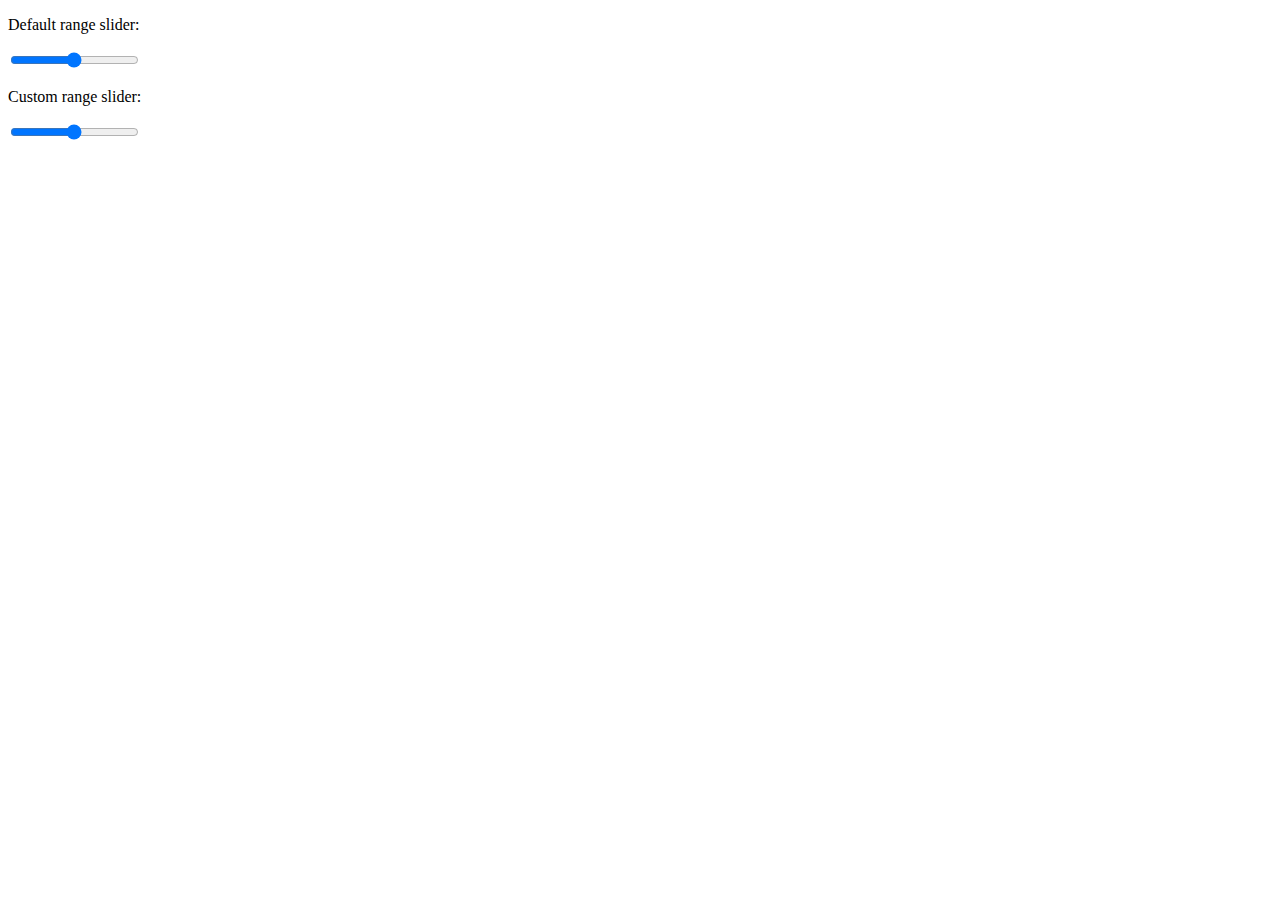
<file: New folder (6)/index.html>
<!DOCTYPE html>
<html lang="en">
<head>
    <meta charset="UTF-8">
    <meta http-equiv="X-UA-Compatible" content="IE=edge">
    <meta name="viewport" content="width=device-width, initial-scale=1.0">
    <title>Document</title>
</head>
<body>
    <div class="slidecontainer">
        <p>Default range slider:</p>
        <input type="range" min="1" max="100" value="50">
        
        <p>Custom range slider:</p>
        <input type="range" min="1" max="100" value="50" class="slider" id="myRange">
      </div>
</body>
</html>
</file>
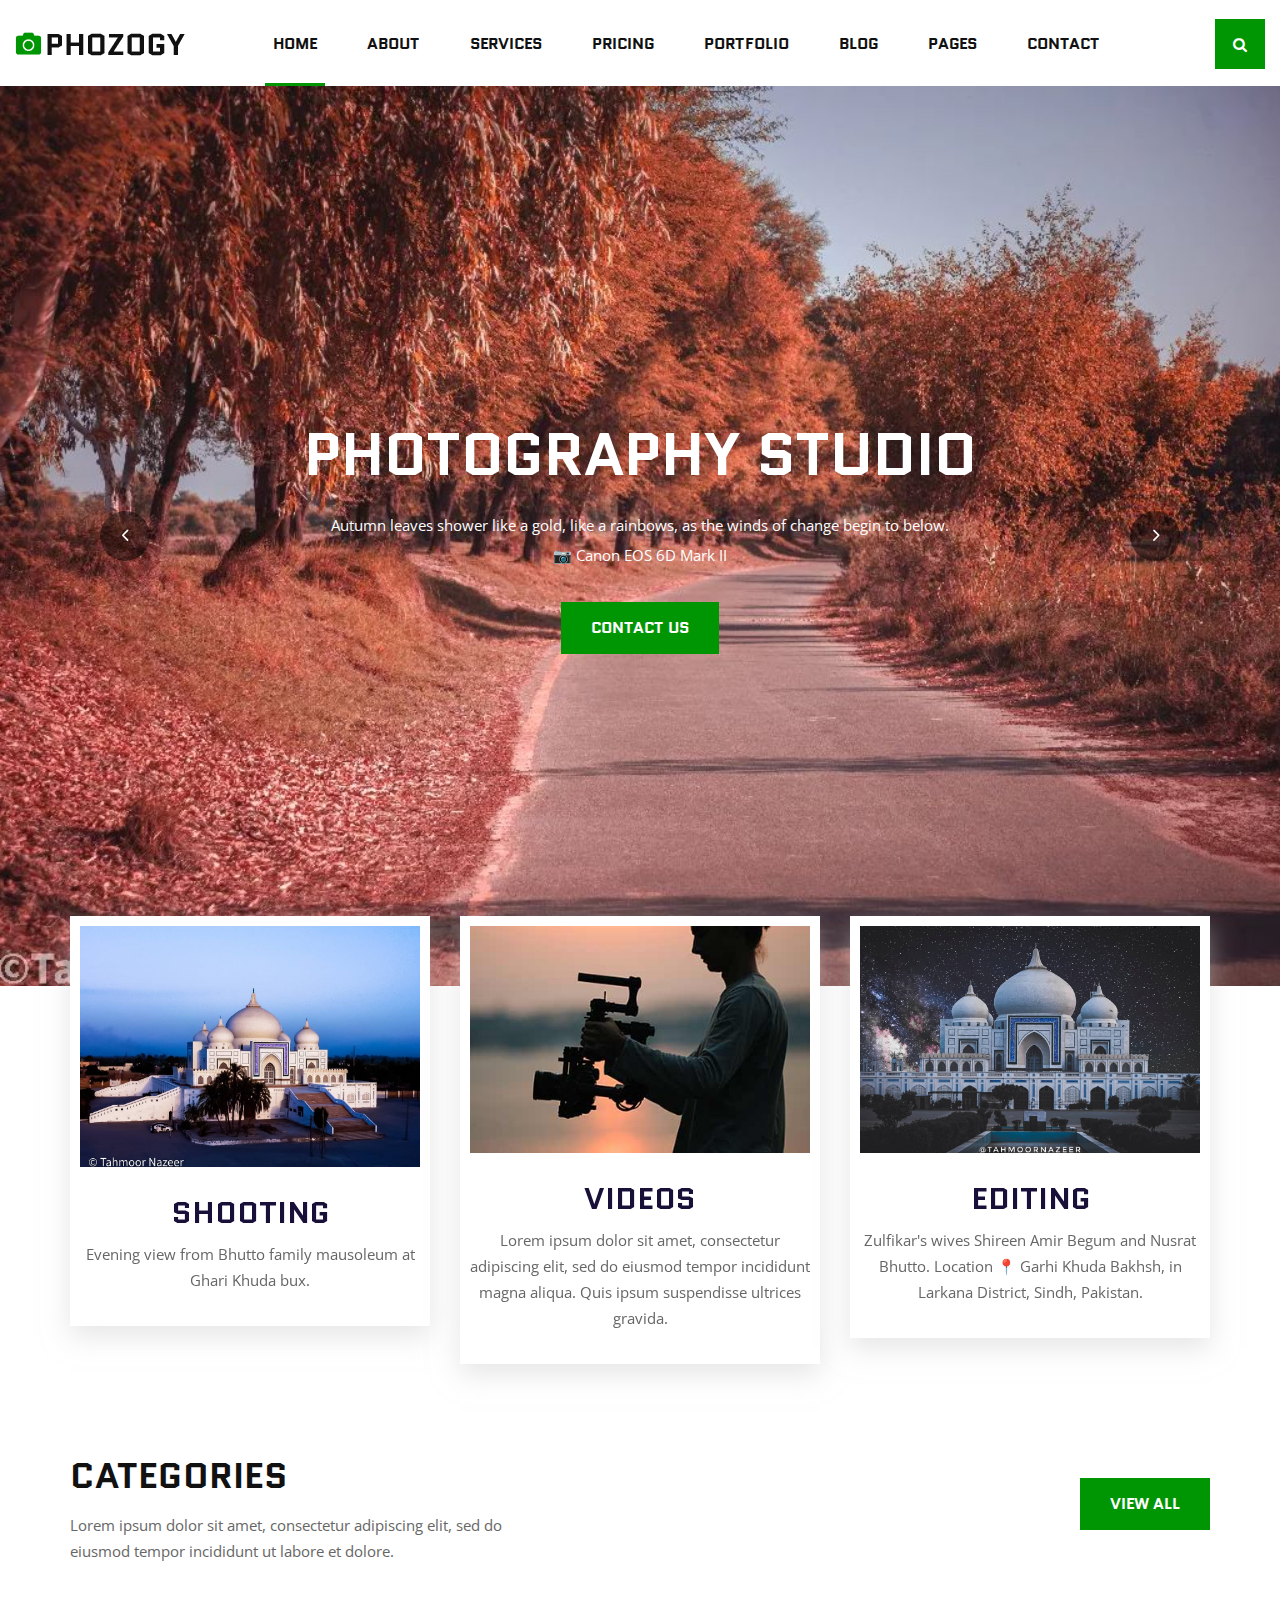
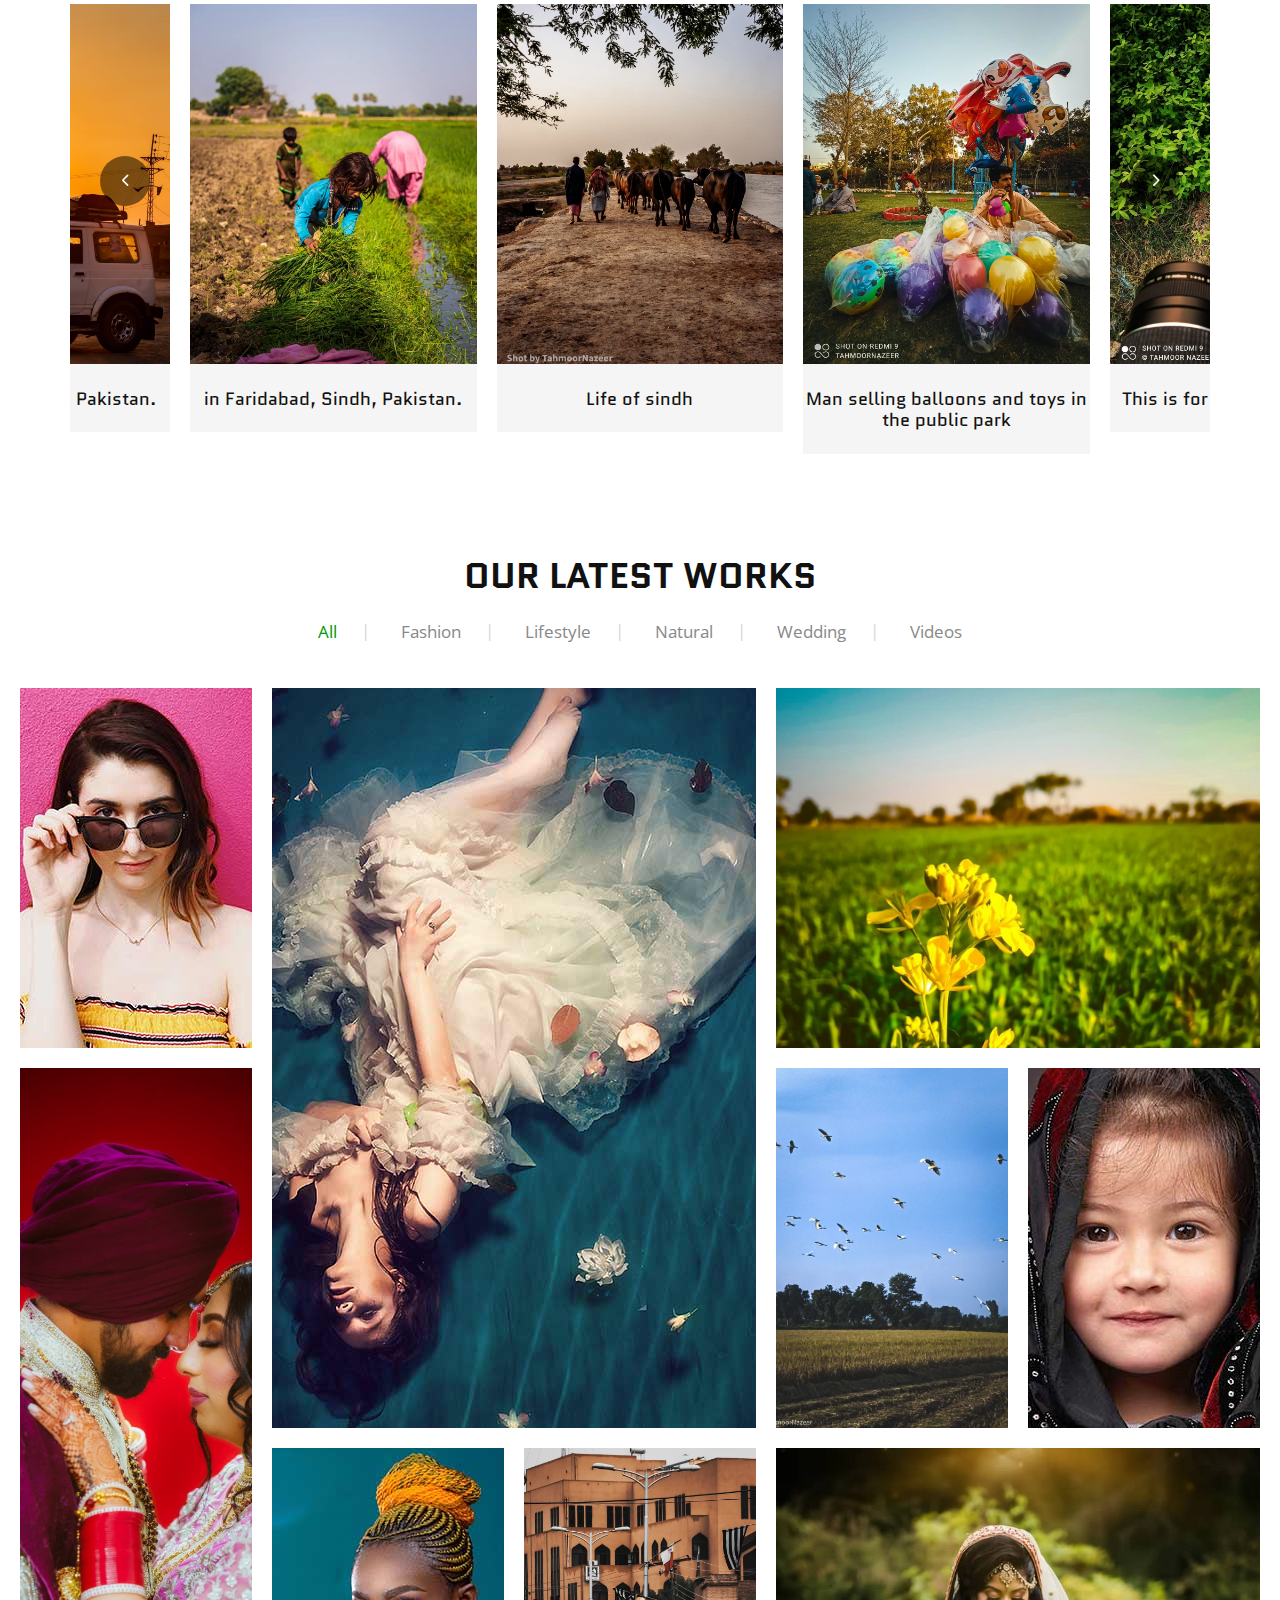
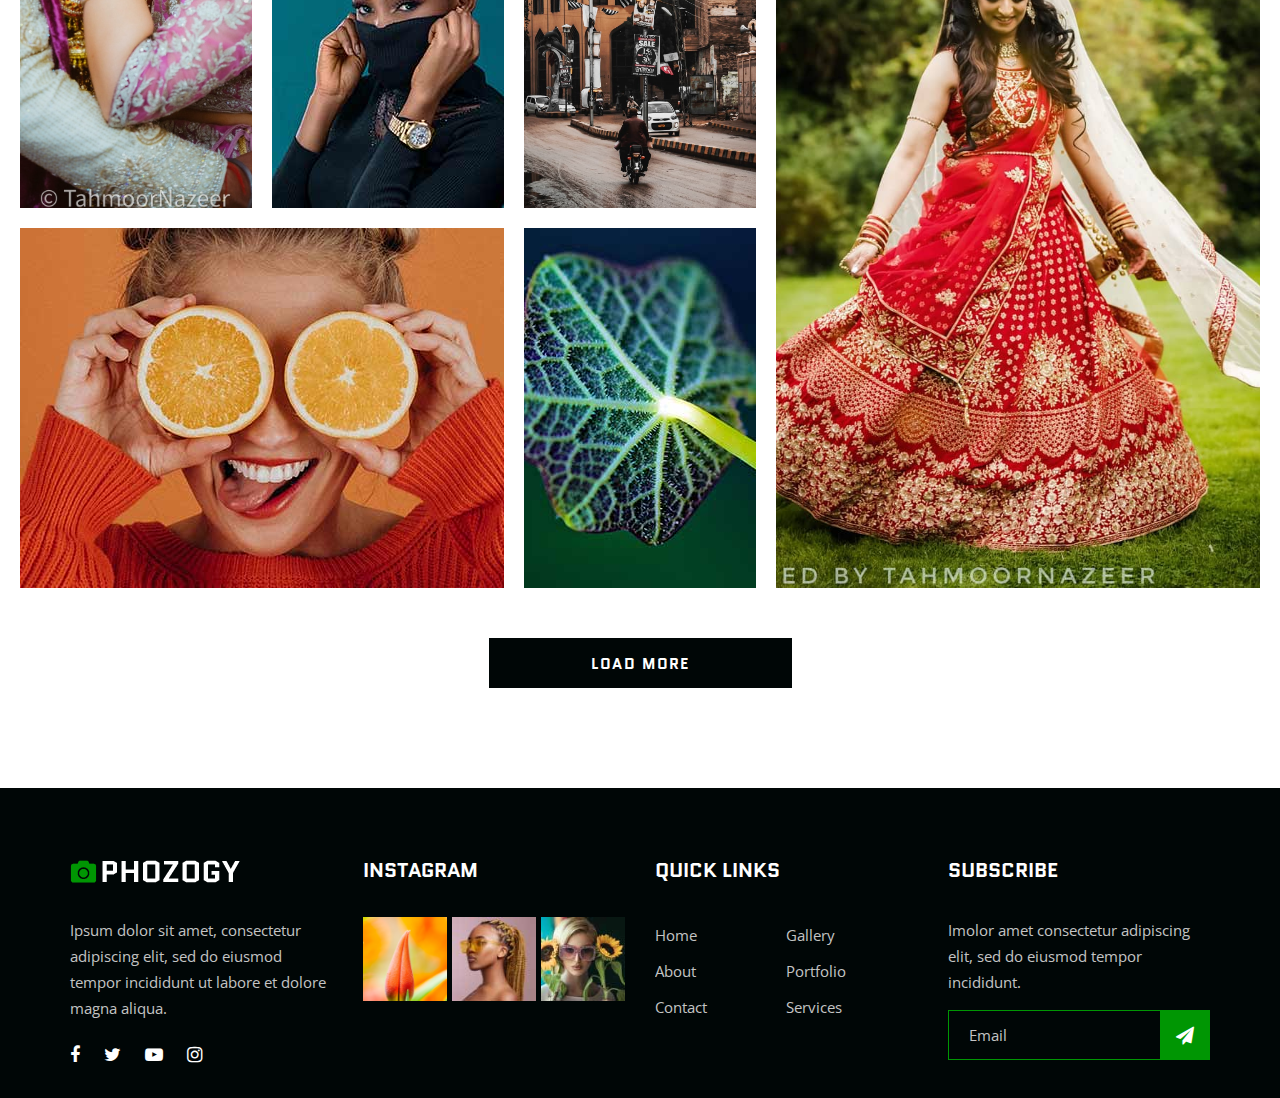
<file: phozogy-master/index.html>
<!DOCTYPE html>
<html lang="zxx">

<head>
    <meta charset="UTF-8">
    <meta name="description" content="Phozogy Template">
    <meta name="keywords" content="Phozogy, unica, creative, html">
    <meta name="viewport" content="width=device-width, initial-scale=1.0">
    <meta http-equiv="X-UA-Compatible" content="ie=edge">
    <title>Phozogy | Template</title>

    <!-- Google Font -->
    <link href="https://fonts.googleapis.com/css?family=Quantico:400,700&display=swap" rel="stylesheet">
    <link href="https://fonts.googleapis.com/css?family=Open+Sans:400,600,700&display=swap" rel="stylesheet">

    <!-- Css Styles -->
    <link rel="stylesheet" href="css/bootstrap.min.css" type="text/css">
    <link rel="stylesheet" href="css/font-awesome.min.css" type="text/css">
    <link rel="stylesheet" href="css/elegant-icons.css" type="text/css">
    <link rel="stylesheet" href="css/owl.carousel.min.css" type="text/css">
    <link rel="stylesheet" href="css/magnific-popup.css" type="text/css">
    <link rel="stylesheet" href="css/slicknav.min.css" type="text/css">
    <link rel="stylesheet" href="css/style.css" type="text/css">
</head>

<body>
    <!-- Page Preloder -->
    <div id="preloder">
        <div class="loader"></div>
    </div>

    <!-- Header Section Begin -->
    <header class="header-section">
        <div class="container-fluid">
            <div class="row">
                <div class="col-lg-12">
                    <div class="logo">
                        <a href="./index.html">
                            <img src="img/logo.png" alt="">
                        </a>
                    </div>
                    <nav class="nav-menu mobile-menu">
                        <ul>
                            <li class="active"><a href="./index.html">Home</a></li>
                            <li><a href="./about.html">About</a></li>
                            <li><a href="./services.html">Services</a></li>
                            <li><a href="./pricing.html">Pricing</a></li>
                            <li><a href="./portfolio.html">Portfolio</a></li>
                            <li><a href="./blog.html">Blog</a></li>
                            <li><a href="#">Pages</a>
                                <ul class="dropdown">
                                    <li><a href="./gallery.html">Gallery</a></li>
                                    <li><a href="./portfolio-details.html">Portfolio Details</a></li>
                                    <li><a href="./blog-details.html">Blog Details</a></li>
                                </ul>
                            </li>
                            <li><a href="./contact.html">Contact</a></li>
                        </ul>
                    </nav>
                    <div class="top-search search-switch">
                        <i class="fa fa-search"></i>
                    </div>
                    <div id="mobile-menu-wrap"></div>
                </div>
            </div>
        </div>
    </header>
    <!-- Header End -->

    <!-- Hero Section Begin -->
    <section class="hero-section">
        <div class="hs-slider owl-carousel">
            <div class="hs-item set-bg" data-setbg="img/hero/hero-1.jpg">
                <div class="container">
                    <div class="row">
                        <div class="col-lg-12">
                            <div class="hs-text">
                                <h2>Photography Studio</h2>
                                <p>Autumn leaves shower like a gold, like a rainbows, as the winds of change begin to below.
<br>
                                    📷 Canon EOS 6D Mark II </p>
                                <a href="#" class="primary-btn">Contact us</a>
                            </div>
                        </div>
                    </div>
                </div>
            </div>
            <div class="hs-item set-bg" data-setbg="img/hero/hero-2.jpg">
                <div class="container">
                    <div class="row">
                        <div class="col-lg-12">
                            <div class="hs-text">
                                <h2>Photography Studio</h2>
                                <p>Nature is hidden gem in the treasure of universe.
                                     Beautiful sunset view from Larkana.
<br>

                                    Location 📍 Village Haibat Khan Korai district Larkana Sindh, Pakistan.</p>
                                <a href="#" class="primary-btn">Contact us</a>
                            </div>
                        </div>
                    </div>
                </div>
            </div>
        </div>
    </section>
    <!-- Hero Section End -->

    <!-- Services Section Begin -->
    <section class="services-section spad">
        <div class="container">
            <div class="row">
                <div class="col-lg-4 col-md-6 col-sm-6">
                    <div class="services-item">
                        <img src="img/services/service-1.jpg" alt="">
                        <h3>Shooting</h3>
                        <p> Evening view from Bhutto family mausoleum at Ghari Khuda bux. </p>
                    </div>
                </div>
                <div class="col-lg-4 col-md-6 col-sm-6">
                    <div class="services-item">
                        <img src="img/services/service-2.jpg" alt="">
                        <h3>Videos</h3>
                        <p>Lorem ipsum dolor sit amet, consectetur adipiscing elit, sed do eiusmod tempor incididunt
                            magna aliqua. Quis ipsum suspendisse ultrices gravida.</p>
                    </div>
                </div>
                <div class="col-lg-4 col-md-6 col-sm-6">
                    <div class="services-item">
                        <img src="img/services/service-3.jpg" alt="">
                        <h3>Editing</h3>
                        <p> Zulfikar's wives Shireen Amir Begum and Nusrat Bhutto.

                            Location 📍 Garhi Khuda Bakhsh, in Larkana District, Sindh, Pakistan.</p>
                    </div>
                </div>
            </div>
        </div>
    </section>
    <!-- Services Section End -->

    <!-- Categories Section Begin -->
    <section class="categories-section">
        <div class="container">
            <div class="row">
                <div class="col-lg-6 col-md-6">
                    <div class="section-title">
                        <h2>Categories</h2>
                        <p>Lorem ipsum dolor sit amet, consectetur adipiscing elit, sed do<br /> eiusmod tempor
                            incididunt ut labore et dolore.</p>
                    </div>
                </div>
                <div class="col-lg-6 col-md-6">
                    <div class="right-btn"><a href="#" class="primary-btn">VIew all</a></div>
                </div>
            </div>
            <div class="categories-slider owl-carousel">
                <div class="cs-item">
                    <div class="cs-pic set-bg" data-setbg="img/categories/cat-1.jpg"></div>
                    <div class="cs-text">
                        <h5> in Faridabad, Sindh, Pakistan.</h5>
                         
                    </div>
                </div>
                <div class="cs-item">
                    <div class="cs-pic set-bg" data-setbg="img/categories/cat-2.jpg"></div>
                    <div class="cs-text">
                        <h5>Life of sindh
                        </h5>
                         
                    </div>
                </div>
                <div class="cs-item">
                    <div class="cs-pic set-bg" data-setbg="img/categories/cat-3.jpg"></div>
                    <div class="cs-text">
                        <h5>Man selling balloons and toys in the public park</h5>
                         
                    </div>
                </div>
                <div class="cs-item">
                    <div class="cs-pic set-bg" data-setbg="img/categories/cat-4.jpg"></div>
                    <div class="cs-text">
                        <h5>This is for you Xiaomi & Canon

                        </h5>
                         
                    </div>
                </div>
                <div class="cs-item">
                    <div class="cs-pic set-bg" data-setbg="img/categories/cat-5.jpg"></div>
                    <div class="cs-text">
                        <h5> in Faridabad, Sindh, Pakistan.</h5>
                                            </div>
                </div>
            </div>
        </div>
    </section>
    <!-- Categories Section End -->

    <!-- Portfolio Section Begin -->
    <section class="portfolio-section spad">
        <div class="container">
            <div class="row">
                <div class="col-lg-12">
                    <div class="section-title">
                        <h2>Our latest works</h2>
                    </div>
                    <div class="filter-controls">
                        <ul>
                            <li class="active" data-filter="*">All</li>
                            <li data-filter=".fashion">Fashion</li>
                            <li data-filter=".lifestyle">Lifestyle</li>
                            <li data-filter=".natural">Natural</li>
                            <li data-filter=".wedding">Wedding</li>
                            <li data-filter=".videos">Videos</li>
                        </ul>
                    </div>
                </div>
            </div>
        </div>
        <div class="container-fluid">
            <div class="row">
                <div class="col-lg-12 p-0">
                    <div class="portfolio-filter">
                        <div class="pf-item set-bg fashion" data-setbg="img/portfolio/pf-1.jpg">
                            <a href="img/portfolio/pf-1.jpg" class="pf-icon image-popup"><span class="icon_plus"></span></a>
                            <div class="pf-text">
                                <h4>COLORS SPEAK</h4>
                                <span>Fashion</span>
                            </div>
                        </div>
                        <div class="pf-item large-width large-height set-bg lifestyle"
                            data-setbg="img/portfolio/pf-2.jpg">
                            <a href="img/portfolio/pf-2.jpg" class="pf-icon image-popup"><span class="icon_plus"></span></a>
                            <div class="pf-text">
                                <h4>COLORS SPEAK</h4>
                                <span>Fashion</span>
                            </div>
                        </div>
                        <div class="pf-item large-width set-bg natural" data-setbg="img/portfolio/pf-3.jpg">
                            <a href="img/portfolio/pf-3.jpg" class="pf-icon image-popup"><span class="icon_plus"></span></a>
                            <div class="pf-text">
                                <h4>COLORS SPEAK</h4>
                                <span>Fashion</span>
                            </div>
                        </div>
                        <div class="pf-item large-height set-bg wedding" data-setbg="img/portfolio/pf-4.jpg">
                            <a href="img/portfolio/pf-4.jpg" class="pf-icon image-popup"><span class="icon_plus"></span></a>
                            <div class="pf-text">
                                <h4>COLORS SPEAK</h4>
                                <span>Fashion</span>
                            </div>
                        </div>
                        <div class="pf-item set-bg lifestyle" data-setbg="img/portfolio/pf-7.jpg">
                            <a href="img/portfolio/pf-7.jpg" class="pf-icon image-popup"><span class="icon_plus"></span></a>
                            <div class="pf-text">
                                <h4>COLORS SPEAK</h4>
                                <span>Fashion</span>
                            </div>
                        </div>
                        <div class="pf-item set-bg natural" data-setbg="img/portfolio/pf-8.jpg">
                            <a href="img/portfolio/pf-8.jpg" class="pf-icon image-popup"><span class="icon_plus"></span></a>
                            <div class="pf-text">
                                <h4>COLORS SPEAK</h4>
                                <span>Fashion</span>
                            </div>
                        </div>
                        <div class="pf-item set-bg videos" data-setbg="img/portfolio/pf-5.jpg">
                            <a href="img/portfolio/pf-5.jpg" class="pf-icon image-popup"><span class="icon_plus"></span></a>
                            <div class="pf-text">
                                <h4>COLORS SPEAK</h4>
                                <span>Fashion</span>
                            </div>
                        </div>
                        <div class="pf-item set-bg fashion" data-setbg="img/portfolio/pf-6.jpg">
                            <a href="img/portfolio/pf-6.jpg" class="pf-icon image-popup"><span class="icon_plus"></span></a>
                            <div class="pf-text">
                                <h4>COLORS SPEAK</h4>
                                <span>Fashion</span>
                            </div>
                        </div>
                        <div class="pf-item large-width set-bg videos" data-setbg="img/portfolio/pf-10.jpg">
                            <a href="img/portfolio/pf-10.jpg" class="pf-icon image-popup"><span class="icon_plus"></span></a>
                            <div class="pf-text">
                                <h4>COLORS SPEAK</h4>
                                <span>Fashion</span>
                            </div>
                        </div>
                        <div class="pf-item set-bg fashion" data-setbg="img/portfolio/pf-11.jpg">
                            <a href="img/portfolio/pf-11.jpg" class="pf-icon image-popup"><span class="icon_plus"></span></a>
                            <div class="pf-text">
                                <h4>COLORS SPEAK</h4>
                                <span>Fashion</span>
                            </div>
                        </div>
                        <div class="pf-item large-width large-height set-bg wedding"
                            data-setbg="img/portfolio/pf-9.jpg">
                            <a href="img/portfolio/pf-9.jpg" class="pf-icon image-popup"><span class="icon_plus"></span></a>
                            <div class="pf-text">
                                <h4>COLORS SPEAK</h4>
                                <span>Fashion</span>
                            </div>
                        </div>
                    </div>
                </div>
            </div>
        </div>
        <div class="load-more-btn">
            <a href="#">Load More</a>
        </div>
    </section>
    <!-- Portfolio Section End -->

    <!-- Footer Section Begin -->
    <footer class="footer-section">
        <div class="container">
            <div class="row">
                <div class="col-lg-3 col-md-6 col-sm-6">
                    <div class="fs-about">
                        <div class="fa-logo">
                            <a href="#">
                                <img src="img/f-logo.png" alt="">
                            </a>
                        </div>
                        <p>Ipsum dolor sit amet, consectetur adipiscing elit, sed do eiusmod tempor incididunt ut labore
                            et dolore magna aliqua.</p>
                        <div class="fa-social">
                            <a href="#"><i class="fa fa-facebook"></i></a>
                            <a href="#"><i class="fa fa-twitter"></i></a>
                            <a href="#"><i class="fa fa-youtube-play"></i></a>
                            <a href="#"><i class="fa fa-instagram"></i></a>
                        </div>
                    </div>
                </div>
                <div class="col-lg-3 col-md-6 col-sm-6">
                    <div class="fs-widget">
                        <h5>Instagram</h5>
                        <div class="fw-instagram">
                            <img src="img/instagram/insta-1.jpg" alt="">
                            <img src="img/instagram/insta-2.jpg" alt="">
                            <img src="img/instagram/insta-3.jpg" alt="">
                        </div>
                    </div>
                </div>
                <div class="col-lg-3 col-md-6 col-sm-6">
                    <div class="fs-widget">
                        <h5>Quick links</h5>
                        <ul>
                            <li><a href="#">Home</a></li>
                            <li><a href="#">About</a></li>
                            <li><a href="#">Contact</a></li>
                        </ul>
                        <ul>
                            <li><a href="#">Gallery</a></li>
                            <li><a href="#">Portfolio</a></li>
                            <li><a href="#">Services</a></li>
                        </ul>
                    </div>
                </div>
                <div class="col-lg-3 col-md-6 col-sm-6">
                    <div class="fs-widget">
                        <h5>Subscribe</h5>
                        <p>Imolor amet consectetur adipiscing elit, sed do eiusmod tempor incididunt.</p>
                        <div class="fw-subscribe">
                            <form action="#">
                                <input type="text" placeholder="Email">
                                <button type="submit"><i class="fa fa-send"></i></button>
                            </form>
                        </div>
                    </div>
                </div>
                <div class="col-lg-12">
                     
                </div>
            </div>
        </div>
    </footer>
    <!-- Footer Section End -->

    <!-- Search model Begin -->
    <div class="search-model">
        <div class="h-100 d-flex align-items-center justify-content-center">
            <div class="search-close-switch">+</div>
            <form class="search-model-form">
                <input type="text" id="search-input" placeholder="Search here.....">
            </form>
        </div>
    </div>
    <!-- Search model end -->

    <!-- Js Plugins -->
    <script src="js/jquery-3.3.1.min.js"></script>
    <script src="js/bootstrap.min.js"></script>
    <script src="js/jquery.magnific-popup.min.js"></script>
    <script src="js/isotope.pkgd.min.js"></script>
    <script src="js/masonry.pkgd.min.js"></script>
    <script src="js/jquery.slicknav.js"></script>
    <script src="js/owl.carousel.min.js"></script>
    <script src="js/main.js"></script>
</body>

</html>
</file>
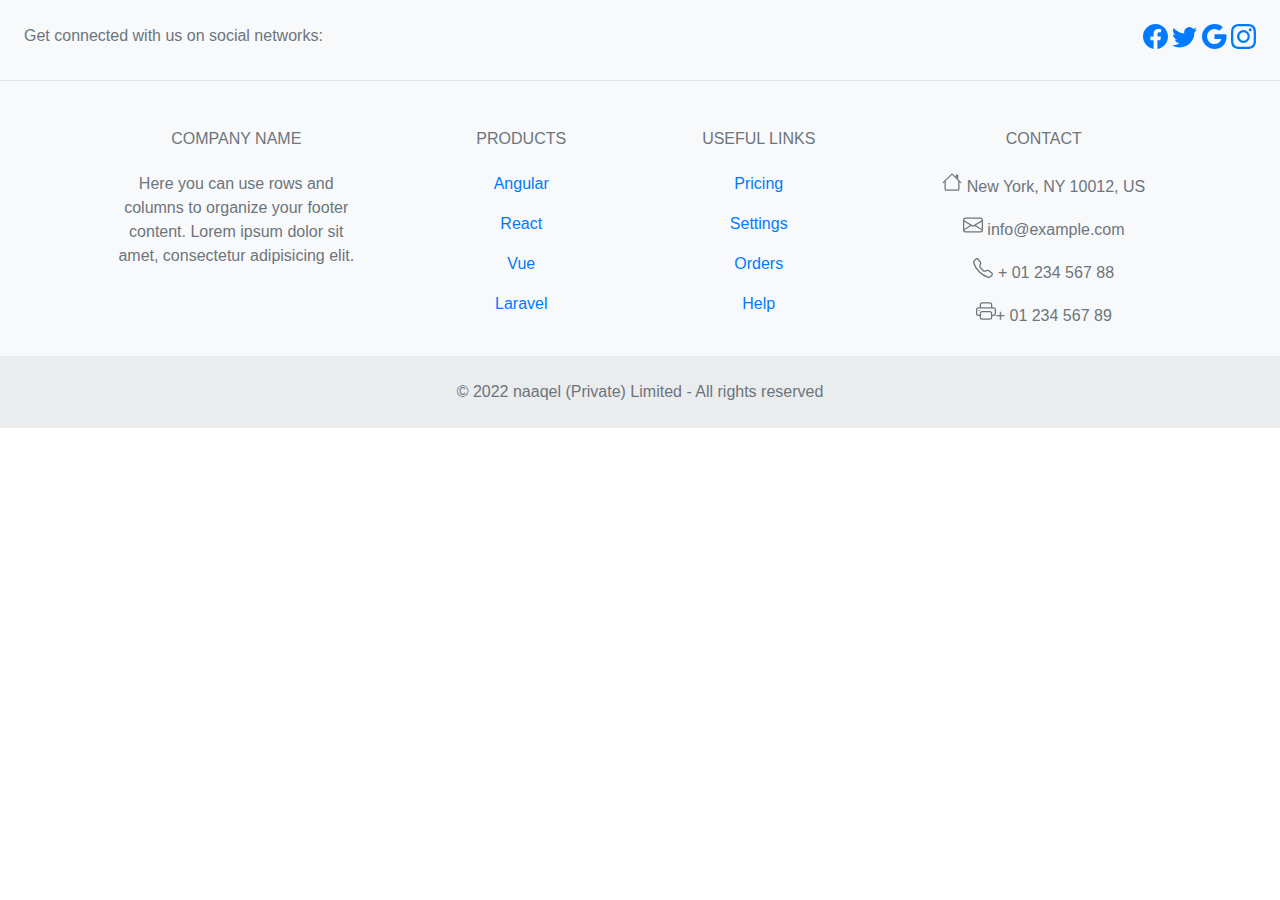
<file: New folder (10)/New folder (5)/index.html>
<!DOCTYPE html>
<html lang="en">
<head>
    <meta charset="UTF-8">
    <meta http-equiv="X-UA-Compatible" content="IE=edge">
    <link href="https://cdn.jsdelivr.net/npm/bootstrap@5.0.2/dist/css/bootstrap.min.css" rel="stylesheet" integrity="sha384-EVSTQN3/azprG1Anm3QDgpJLIm9Nao0Yz1ztcQTwFspd3yD65VohhpuuCOmLASjC" crossorigin="anonymous">
    <meta name="viewport" content="width=device-width, initial-scale=1.0">
    <link href="//maxcdn.bootstrapcdn.com/bootstrap/4.1.1/css/bootstrap.min.css" rel="stylesheet" id="bootstrap-css">
    <script src="//maxcdn.bootstrapcdn.com/bootstrap/4.1.1/js/bootstrap.min.js"></script>
    <script src="//cdnjs.cloudflare.com/ajax/libs/jquery/3.2.1/jquery.min.js"></script>
    
    <!------ Include the above in your HEAD tag ---------->
    <link rel="stylesheet" href="style.css">
    <title>Document</title>
</head>
<body>
    
     



        <!-- Footer -->
<footer class="text-center text-lg-start bg-light text-muted">
    <!-- Section: Social media -->
    <section class="d-flex justify-content-center justify-content-lg-between p-4 border-bottom">
      <!-- Left -->
      <div class="me-5 d-none d-lg-block">
        <span>Get connected with us on social networks:</span>
      </div>
      <!-- Left -->
  
      <!-- Right -->
      <div>
        <a href="" class="me-4 text-reset" id="ic">
            <svg xmlns="http://www.w3.org/2000/svg" width="25" height="25" fill="currentColor" class="bi bi-facebook" viewBox="0 0 16 16">
                <path d="M16 8.049c0-4.446-3.582-8.05-8-8.05C3.58 0-.002 3.603-.002 8.05c0 4.017 2.926 7.347 6.75 7.951v-5.625h-2.03V8.05H6.75V6.275c0-2.017 1.195-3.131 3.022-3.131.876 0 1.791.157 1.791.157v1.98h-1.009c-.993 0-1.303.621-1.303 1.258v1.51h2.218l-.354 2.326H9.25V16c3.824-.604 6.75-3.934 6.75-7.951z"/>
              </svg>
        </a>
        <a href="" class="me-4 text-reset"id="ic">
            <svg xmlns="http://www.w3.org/2000/svg" width="25" height="25" fill="currentColor" class="bi bi-twitter" viewBox="0 0 16 16">
                <path d="M5.026 15c6.038 0 9.341-5.003 9.341-9.334 0-.14 0-.282-.006-.422A6.685 6.685 0 0 0 16 3.542a6.658 6.658 0 0 1-1.889.518 3.301 3.301 0 0 0 1.447-1.817 6.533 6.533 0 0 1-2.087.793A3.286 3.286 0 0 0 7.875 6.03a9.325 9.325 0 0 1-6.767-3.429 3.289 3.289 0 0 0 1.018 4.382A3.323 3.323 0 0 1 .64 6.575v.045a3.288 3.288 0 0 0 2.632 3.218 3.203 3.203 0 0 1-.865.115 3.23 3.23 0 0 1-.614-.057 3.283 3.283 0 0 0 3.067 2.277A6.588 6.588 0 0 1 .78 13.58a6.32 6.32 0 0 1-.78-.045A9.344 9.344 0 0 0 5.026 15z"/>
              </svg>
        </a>
        <a href="" class="me-4 text-reset"id="ic">
            <svg xmlns="http://www.w3.org/2000/svg" width="25" height="25" fill="currentColor" class="bi bi-google" viewBox="0 0 16 16">
                <path d="M15.545 6.558a9.42 9.42 0 0 1 .139 1.626c0 2.434-.87 4.492-2.384 5.885h.002C11.978 15.292 10.158 16 8 16A8 8 0 1 1 8 0a7.689 7.689 0 0 1 5.352 2.082l-2.284 2.284A4.347 4.347 0 0 0 8 3.166c-2.087 0-3.86 1.408-4.492 3.304a4.792 4.792 0 0 0 0 3.063h.003c.635 1.893 2.405 3.301 4.492 3.301 1.078 0 2.004-.276 2.722-.764h-.003a3.702 3.702 0 0 0 1.599-2.431H8v-3.08h7.545z"/>
              </svg>
        </a>
        <a href="" class="me-4 text-reset"id="ic">
            <svg xmlns="http://www.w3.org/2000/svg" width="25" height="25" fill="currentColor" class="bi bi-instagram" viewBox="0 0 16 16">
                <path d="M8 0C5.829 0 5.556.01 4.703.048 3.85.088 3.269.222 2.76.42a3.917 3.917 0 0 0-1.417.923A3.927 3.927 0 0 0 .42 2.76C.222 3.268.087 3.85.048 4.7.01 5.555 0 5.827 0 8.001c0 2.172.01 2.444.048 3.297.04.852.174 1.433.372 1.942.205.526.478.972.923 1.417.444.445.89.719 1.416.923.51.198 1.09.333 1.942.372C5.555 15.99 5.827 16 8 16s2.444-.01 3.298-.048c.851-.04 1.434-.174 1.943-.372a3.916 3.916 0 0 0 1.416-.923c.445-.445.718-.891.923-1.417.197-.509.332-1.09.372-1.942C15.99 10.445 16 10.173 16 8s-.01-2.445-.048-3.299c-.04-.851-.175-1.433-.372-1.941a3.926 3.926 0 0 0-.923-1.417A3.911 3.911 0 0 0 13.24.42c-.51-.198-1.092-.333-1.943-.372C10.443.01 10.172 0 7.998 0h.003zm-.717 1.442h.718c2.136 0 2.389.007 3.232.046.78.035 1.204.166 1.486.275.373.145.64.319.92.599.28.28.453.546.598.92.11.281.24.705.275 1.485.039.843.047 1.096.047 3.231s-.008 2.389-.047 3.232c-.035.78-.166 1.203-.275 1.485a2.47 2.47 0 0 1-.599.919c-.28.28-.546.453-.92.598-.28.11-.704.24-1.485.276-.843.038-1.096.047-3.232.047s-2.39-.009-3.233-.047c-.78-.036-1.203-.166-1.485-.276a2.478 2.478 0 0 1-.92-.598 2.48 2.48 0 0 1-.6-.92c-.109-.281-.24-.705-.275-1.485-.038-.843-.046-1.096-.046-3.233 0-2.136.008-2.388.046-3.231.036-.78.166-1.204.276-1.486.145-.373.319-.64.599-.92.28-.28.546-.453.92-.598.282-.11.705-.24 1.485-.276.738-.034 1.024-.044 2.515-.045v.002zm4.988 1.328a.96.96 0 1 0 0 1.92.96.96 0 0 0 0-1.92zm-4.27 1.122a4.109 4.109 0 1 0 0 8.217 4.109 4.109 0 0 0 0-8.217zm0 1.441a2.667 2.667 0 1 1 0 5.334 2.667 2.667 0 0 1 0-5.334z"/>
              </svg>
        </a>
        
      </div>
      <!-- Right -->
    </section>
    <!-- Section: Social media -->
  
    <!-- Section: Links  -->
    <section class="">
      <div class="container text-center text-md-start mt-5">
        <!-- Grid row -->
        <div class="row mt-3">
          <!-- Grid column -->
          <div class="col-md-3 col-lg-4 col-xl-3 mx-auto mb-4">
            <!-- Content -->
            <h6 class="text-uppercase fw-bold mb-4">
              <i class="fas fa-gem me-3"></i>Company name
            </h6>
            <p>
              Here you can use rows and columns to organize your footer content. Lorem ipsum
              dolor sit amet, consectetur adipisicing elit.
            </p>
          </div>
          <!-- Grid column -->
  
          <!-- Grid column -->
          <div class="col-md-2 col-lg-2 col-xl-2 mx-auto mb-4">
            <!-- Links -->
            <h6 class="text-uppercase fw-bold mb-4">
              Products
            </h6>
            <p>
              <a href="#!" class="text-reset">Angular</a>
            </p>
            <p>
              <a href="#!" class="text-reset">React</a>
            </p>
            <p>
              <a href="#!" class="text-reset">Vue</a>
            </p>
            <p>
              <a href="#!" class="text-reset">Laravel</a>
            </p>
          </div>
          <!-- Grid column -->
  
          <!-- Grid column -->
          <div class="col-md-3 col-lg-2 col-xl-2 mx-auto mb-4">
            <!-- Links -->
            <h6 class="text-uppercase fw-bold mb-4">
              Useful links
            </h6>
            <p>
              <a href="#!" class="text-reset">Pricing</a>
            </p>
            <p>
              <a href="#!" class="text-reset">Settings</a>
            </p>
            <p>
              <a href="#!" class="text-reset">Orders</a>
            </p>
            <p>
              <a href="#!" class="text-reset">Help</a>
            </p>
          </div>
          <!-- Grid column -->
  
          <!-- Grid column -->
          <div class="col-md-4 col-lg-3 col-xl-3 mx-auto mb-md-0 mb-4">
            <!-- Links -->
            <h6 class="text-uppercase fw-bold mb-4">Contact</h6>
            <p><svg xmlns="http://www.w3.org/2000/svg" width="20" height="20" fill="currentColor" class="bi bi-house" viewBox="0 0 16 16">
                <path fill-rule="evenodd" d="M2 13.5V7h1v6.5a.5.5 0 0 0 .5.5h9a.5.5 0 0 0 .5-.5V7h1v6.5a1.5 1.5 0 0 1-1.5 1.5h-9A1.5 1.5 0 0 1 2 13.5zm11-11V6l-2-2V2.5a.5.5 0 0 1 .5-.5h1a.5.5 0 0 1 .5.5z"/>
                <path fill-rule="evenodd" d="M7.293 1.5a1 1 0 0 1 1.414 0l6.647 6.646a.5.5 0 0 1-.708.708L8 2.207 1.354 8.854a.5.5 0 1 1-.708-.708L7.293 1.5z"/>
              </svg> New York, NY 10012, US</p>
            <p>
                <svg xmlns="http://www.w3.org/2000/svg" width="20" height="20" fill="currentColor" class="bi bi-envelope" viewBox="0 0 16 16">
                    <path d="M0 4a2 2 0 0 1 2-2h12a2 2 0 0 1 2 2v8a2 2 0 0 1-2 2H2a2 2 0 0 1-2-2V4Zm2-1a1 1 0 0 0-1 1v.217l7 4.2 7-4.2V4a1 1 0 0 0-1-1H2Zm13 2.383-4.708 2.825L15 11.105V5.383Zm-.034 6.876-5.64-3.471L8 9.583l-1.326-.795-5.64 3.47A1 1 0 0 0 2 13h12a1 1 0 0 0 .966-.741ZM1 11.105l4.708-2.897L1 5.383v5.722Z"/>
                  </svg>
              info@example.com
            </p>
            <p><svg xmlns="http://www.w3.org/2000/svg" width="20" height="20" fill="currentColor" class="bi bi-telephone" viewBox="0 0 16 16">
                <path d="M3.654 1.328a.678.678 0 0 0-1.015-.063L1.605 2.3c-.483.484-.661 1.169-.45 1.77a17.568 17.568 0 0 0 4.168 6.608 17.569 17.569 0 0 0 6.608 4.168c.601.211 1.286.033 1.77-.45l1.034-1.034a.678.678 0 0 0-.063-1.015l-2.307-1.794a.678.678 0 0 0-.58-.122l-2.19.547a1.745 1.745 0 0 1-1.657-.459L5.482 8.062a1.745 1.745 0 0 1-.46-1.657l.548-2.19a.678.678 0 0 0-.122-.58L3.654 1.328zM1.884.511a1.745 1.745 0 0 1 2.612.163L6.29 2.98c.329.423.445.974.315 1.494l-.547 2.19a.678.678 0 0 0 .178.643l2.457 2.457a.678.678 0 0 0 .644.178l2.189-.547a1.745 1.745 0 0 1 1.494.315l2.306 1.794c.829.645.905 1.87.163 2.611l-1.034 1.034c-.74.74-1.846 1.065-2.877.702a18.634 18.634 0 0 1-7.01-4.42 18.634 18.634 0 0 1-4.42-7.009c-.362-1.03-.037-2.137.703-2.877L1.885.511z"/>
              </svg> + 01 234 567 88</p>
            <p><svg xmlns="http://www.w3.org/2000/svg" width="20" height="20" fill="currentColor" class="bi bi-printer" viewBox="0 0 16 16">
                <path d="M2.5 8a.5.5 0 1 0 0-1 .5.5 0 0 0 0 1z"/>
                <path d="M5 1a2 2 0 0 0-2 2v2H2a2 2 0 0 0-2 2v3a2 2 0 0 0 2 2h1v1a2 2 0 0 0 2 2h6a2 2 0 0 0 2-2v-1h1a2 2 0 0 0 2-2V7a2 2 0 0 0-2-2h-1V3a2 2 0 0 0-2-2H5zM4 3a1 1 0 0 1 1-1h6a1 1 0 0 1 1 1v2H4V3zm1 5a2 2 0 0 0-2 2v1H2a1 1 0 0 1-1-1V7a1 1 0 0 1 1-1h12a1 1 0 0 1 1 1v3a1 1 0 0 1-1 1h-1v-1a2 2 0 0 0-2-2H5zm7 2v3a1 1 0 0 1-1 1H5a1 1 0 0 1-1-1v-3a1 1 0 0 1 1-1h6a1 1 0 0 1 1 1z"/>
              </svg>+ 01 234 567 89</p>
          </div>
          <!-- Grid column -->
        </div>
        <!-- Grid row -->
      </div>
    </section>
    <!-- Section: Links  -->
  
    <!-- Copyright -->
    <div class="text-center p-4" style="background-color: rgba(0, 0, 0, 0.05);">
    
      <a class="text-reset fw-bold"></a>© 2022  naaqel (Private) Limited - All rights reserved
    </div>
    <!-- Copyright -->
  </footer>
  <!-- Footer -->

</body>
</html>
</file>
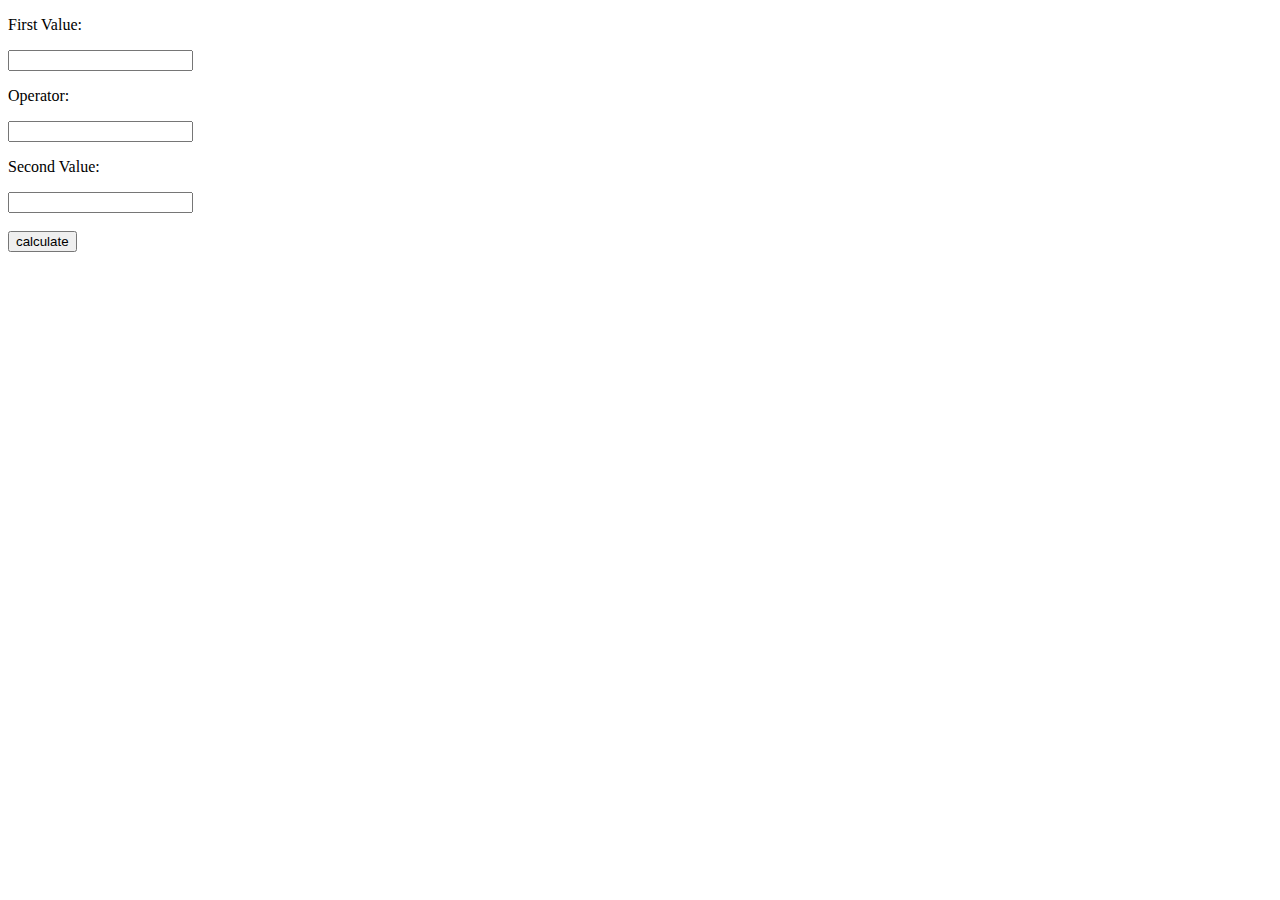
<file: New folder (7)/java Script/index.html>
<!DOCTYPE html>
<html lang="en">
<head>
    <meta charset="UTF-8">
    <meta http-equiv="X-UA-Compatible" content="IE=edge">
    <meta name="viewport" content="width=device-width, initial-scale=1.0">
    <title>JS</title>
</head>
<body>
    <p>First Value:</p>
    <input id="first">
    <p>Operator:</p>
    <input id="op" maxlength="1">
    <p>Second Value:</p>
    <input id="second">
    <br><br>
    <button onclick="calculate()" style="display:block;">calculate</button>
    <p id="add"></p>
    <script>
        function calculate(){
    var va1 = parseInt(document.getElementById('first').value);
    var va2 = parseInt(document.getElementById('second').value);
    var op =    document.getElementById('op').value;
    var add; 
    if(op == '+')
    {
        add = "Addition is "+ (va1+va2);
        document.getElementById('add').innerHTML = add;
    }
else if(op == '-')
{
    add = "Subtration is "+ (va1-va2);
        document.getElementById('add').innerHTML = add;
}   
else if(op == '*')
{
    add = "Multiplication is "+ (va1*va2);
        document.getElementById('add').innerHTML = add;
}  
else if(op == '/')
{
    add = "Division is "+ (va1/va2);
        document.getElementById('add').innerHTML = add;
}    
else{
    add = "Invalid Operator";
        document.getElementById('add').innerHTML = add; 
}

document.getElementById('first').value ='';
document.getElementById('second').value ='';
document.getElementById('op').value ='';

}
    </script>
</body>
</html>
</file>
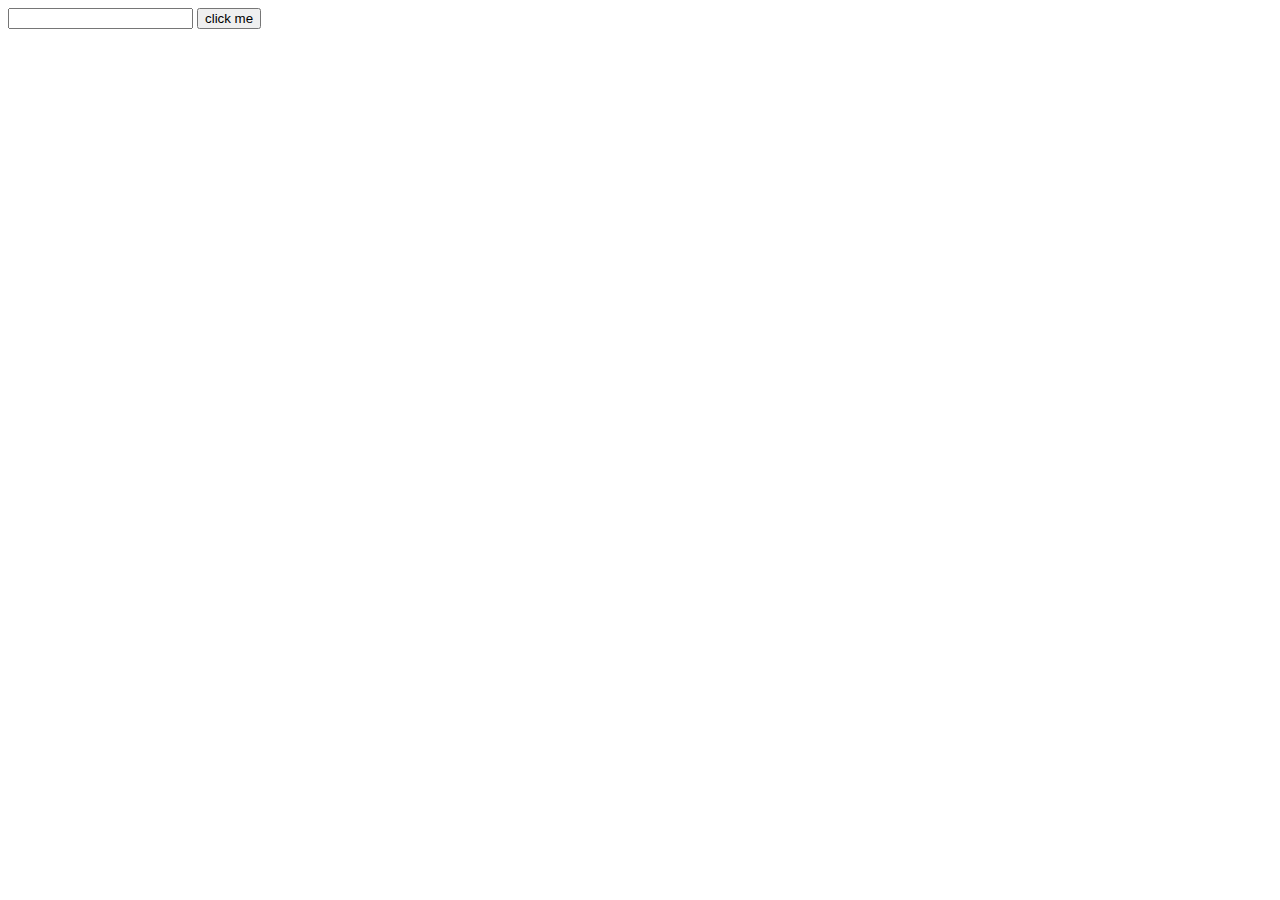
<file: New folder (7)/New folder/index.html>
<!DOCTYPE html>
<html lang="en">
<head>
    <meta charset="UTF-8">
    <meta http-equiv="X-UA-Compatible" content="IE=edge">
    <meta name="viewport" content="width=device-width, initial-scale=1.0">
    <title>Document</title>
</head>
<body>

    <input type="text" id="age">
    <button type="button" onclick="myfunction()">click me</button>
<p id="text"></p>
<script src="script.js"></script>




 </body>
</html>
</file>
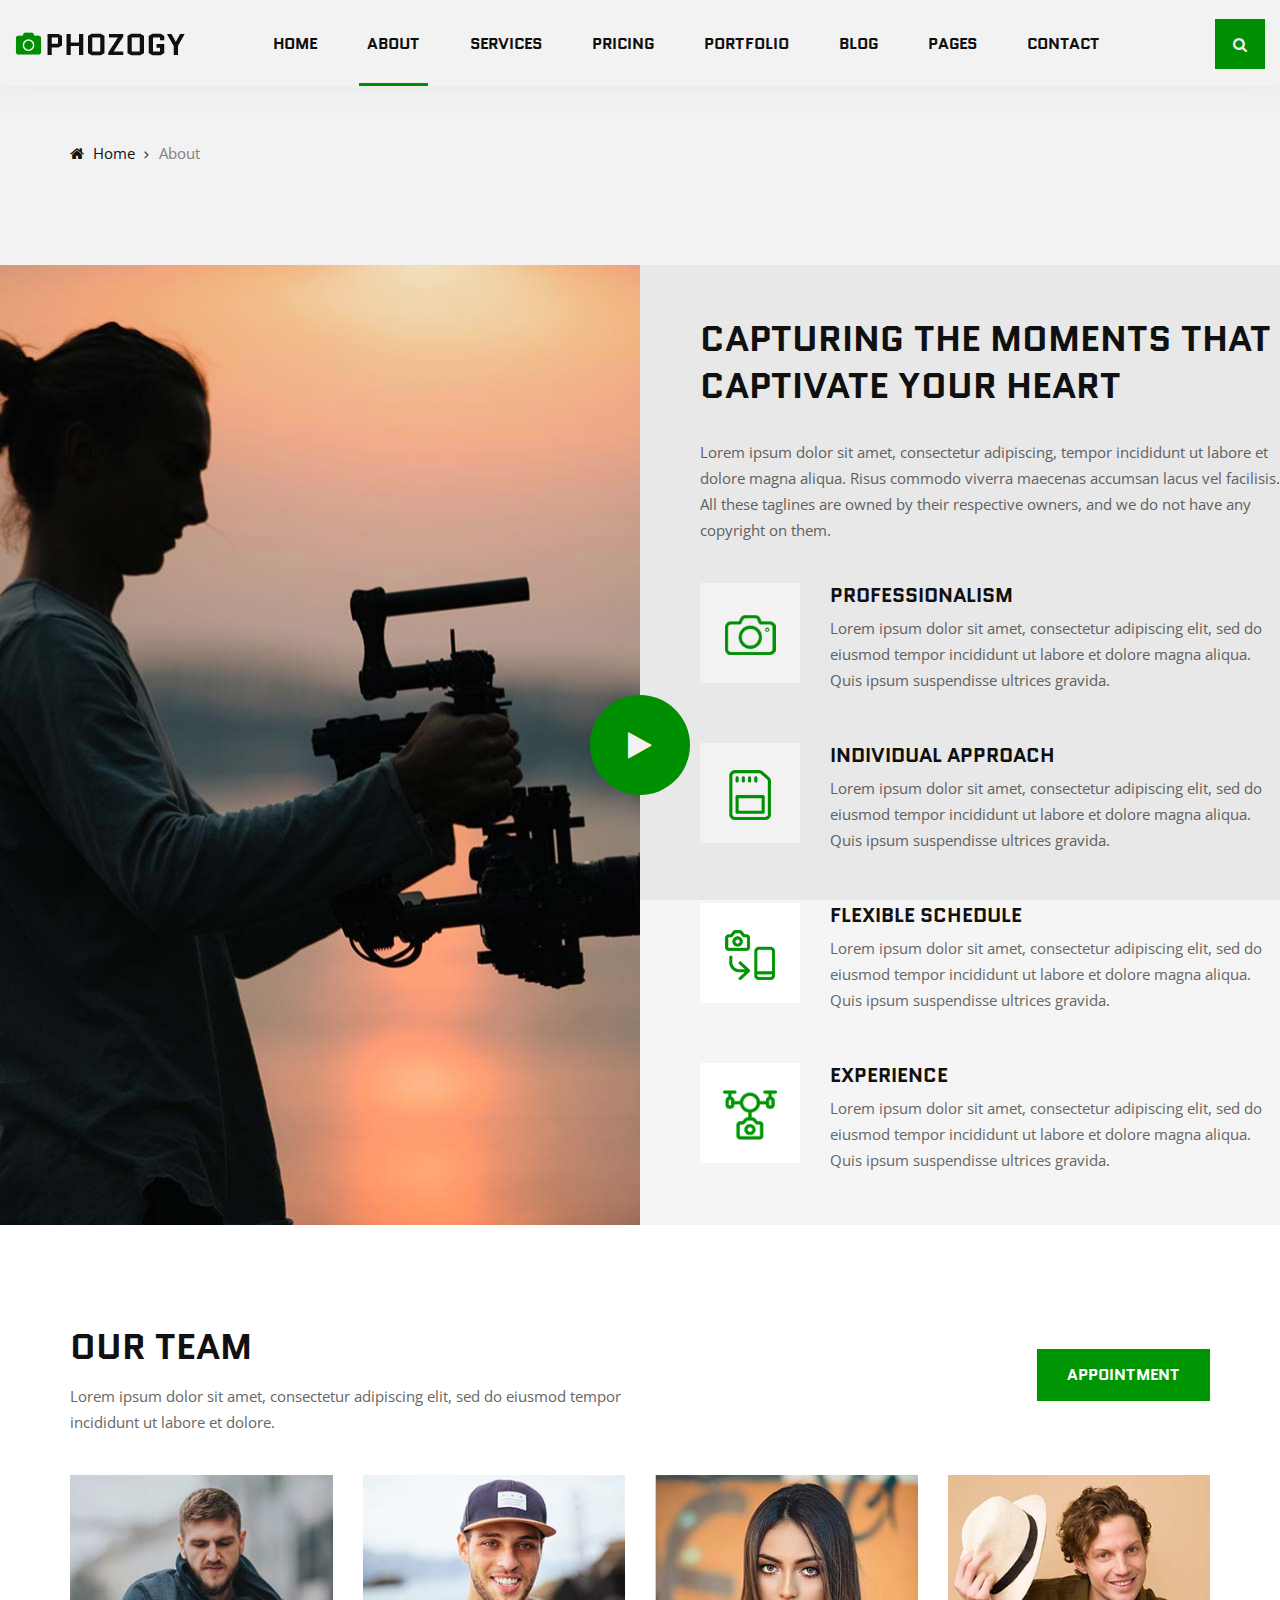
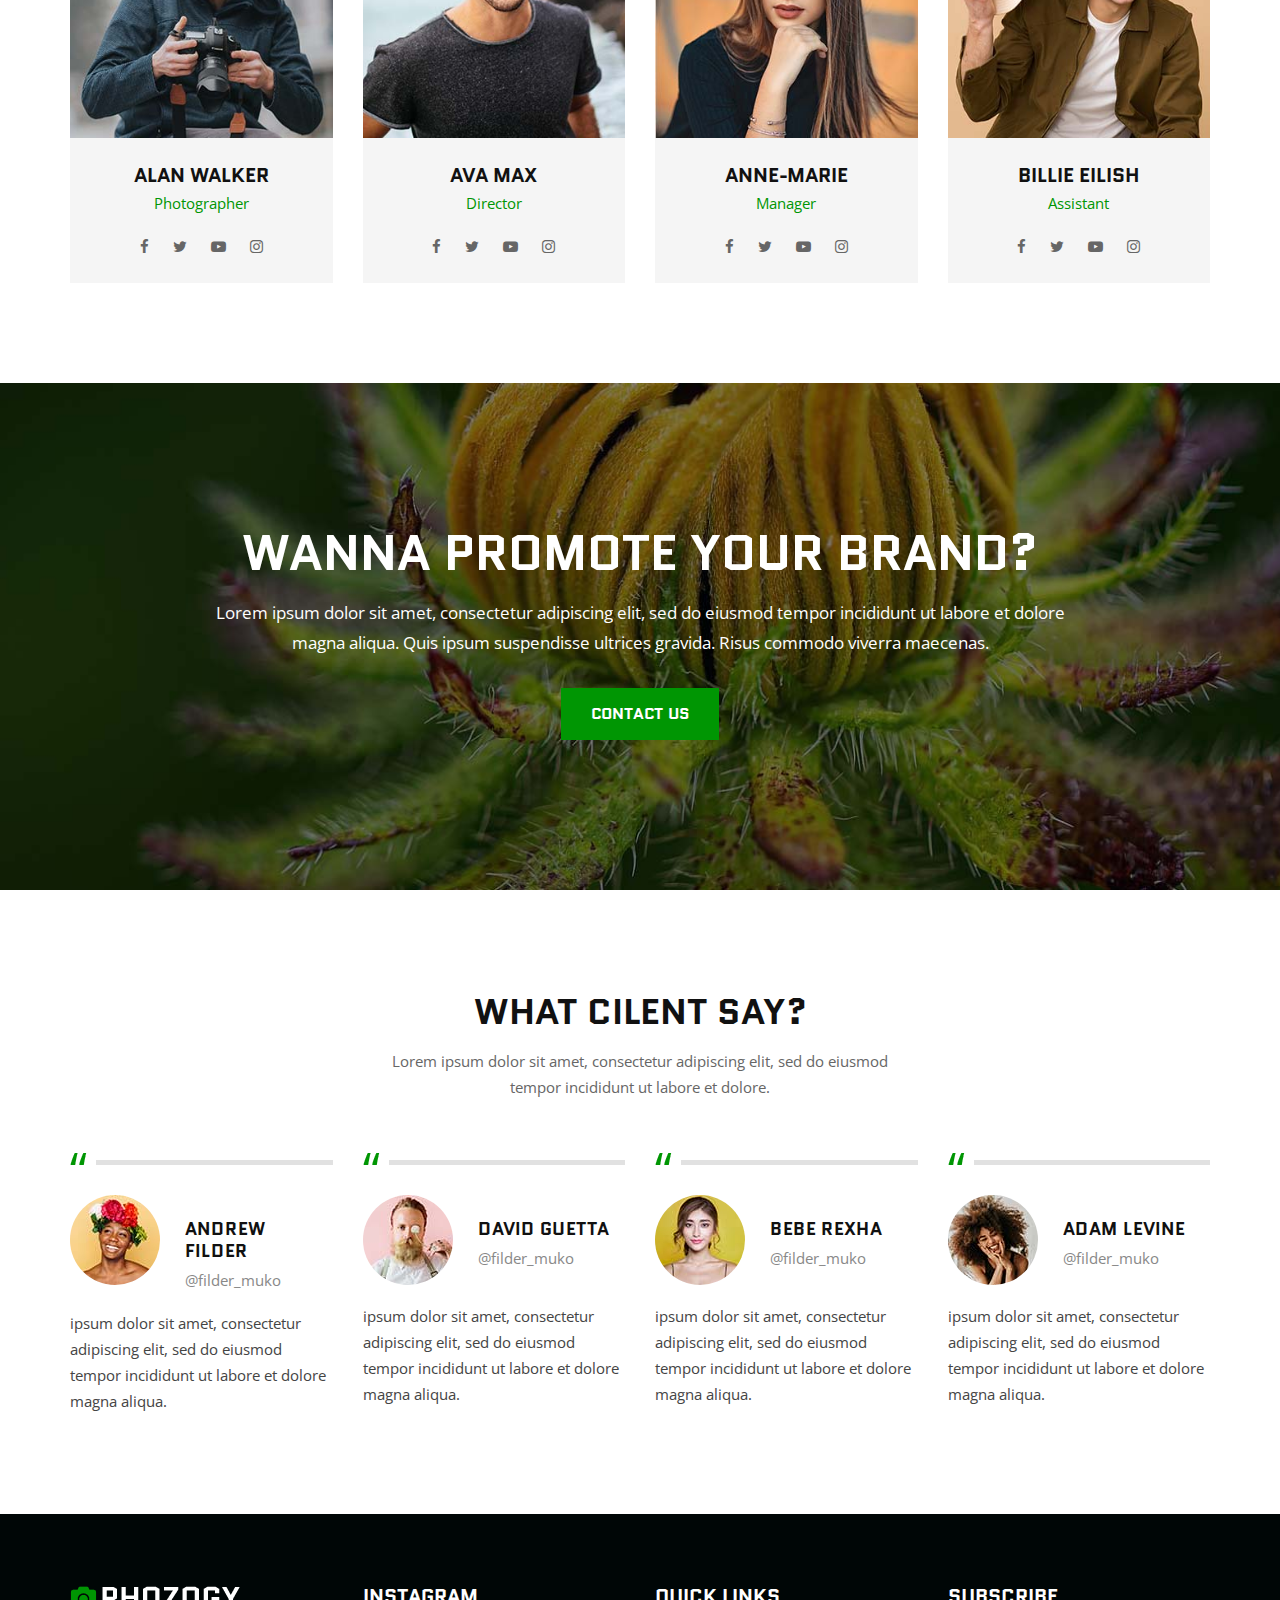
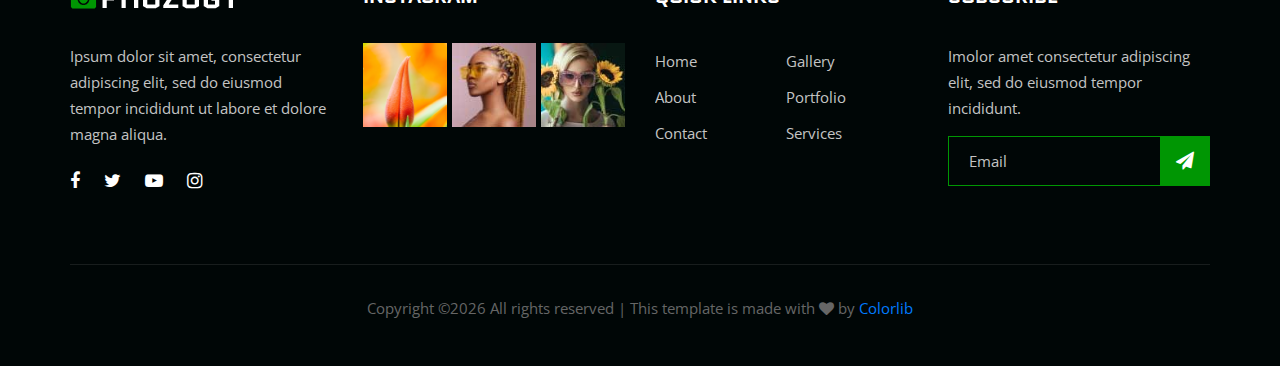
<file: phozogy-master/about.html>
<!DOCTYPE html>
<html lang="zxx">

<head>
    <meta charset="UTF-8">
    <meta name="description" content="Phozogy Template">
    <meta name="keywords" content="Phozogy, unica, creative, html">
    <meta name="viewport" content="width=device-width, initial-scale=1.0">
    <meta http-equiv="X-UA-Compatible" content="ie=edge">
    <title>Phozogy | Template</title>

    <!-- Google Font -->
    <link href="https://fonts.googleapis.com/css?family=Quantico:400,700&display=swap" rel="stylesheet">
    <link href="https://fonts.googleapis.com/css?family=Open+Sans:400,600,700&display=swap" rel="stylesheet">

    <!-- Css Styles -->
    <link rel="stylesheet" href="css/bootstrap.min.css" type="text/css">
    <link rel="stylesheet" href="css/font-awesome.min.css" type="text/css">
    <link rel="stylesheet" href="css/elegant-icons.css" type="text/css">
    <link rel="stylesheet" href="css/owl.carousel.min.css" type="text/css">
    <link rel="stylesheet" href="css/magnific-popup.css" type="text/css">
    <link rel="stylesheet" href="css/slicknav.min.css" type="text/css">
    <link rel="stylesheet" href="css/style.css" type="text/css">
</head>

<body>
    <!-- Page Preloder -->
    <div id="preloder">
        <div class="loader"></div>
    </div>

    <!-- Header Section Begin -->
    <header class="header-section header-normal">
        <div class="container-fluid">
            <div class="row">
                <div class="col-lg-12">
                    <div class="logo">
                        <a href="./index.html">
                            <img src="img/logo.png" alt="">
                        </a>
                    </div>
                    <nav class="nav-menu mobile-menu">
                        <ul>
                            <li><a href="./index.html">Home</a></li>
                            <li class="active"><a href="./about.html">About</a></li>
                            <li><a href="./services.html">Services</a></li>
                            <li><a href="./pricing.html">Pricing</a></li>
                            <li><a href="./portfolio.html">Portfolio</a></li>
                            <li><a href="./blog.html">Blog</a></li>
                            <li><a href="#">Pages</a>
                                <ul class="dropdown">
                                    <li><a href="./gallery.html">Gallery</a></li>
                                    <li><a href="./portfolio-details.html">Portfolio Details</a></li>
                                    <li><a href="./blog-details.html">Blog Details</a></li>
                                </ul>
                            </li>
                            <li><a href="./contact.html">Contact</a></li>
                        </ul>
                    </nav>
                    <div class="top-search search-switch">
                        <i class="fa fa-search"></i>
                    </div>
                    <div id="mobile-menu-wrap"></div>
                </div>
            </div>
        </div>
    </header>
    <!-- Header End -->

    <!-- Breadcrumb Begin -->
    <div class="breadcrumb-option spad">
        <div class="container">
            <div class="row">
                <div class="col-lg-12">
                    <div class="bo-links">
                        <a href="./index.html"><i class="fa fa-home"></i> Home</a>
                        <span>About</span>
                    </div>
                </div>
            </div>
        </div>
    </div>
    <!-- Breadcrumb End -->

    <!-- About Section Begin -->
    <section class="about-section">
        <div class="container-fluid">
            <div class="row">
                <div class="col-lg-6 p-0">
                    <div class="about-pic set-bg" data-setbg="img/about/about-pic.jpg">
                        <a href="https://www.youtube.com/watch?v=hxADTEJalRw&list=WL&index=49&t=0s" class="play-btn video-popup"><i class="fa fa-play"></i></a>
                    </div>
                </div>
                <div class="col-lg-6 p-0">
                    <div class="about-text">
                        <div class="section-title">
                            <h2>Capturing the moments that captivate your heart</h2>
                            <p>Lorem ipsum dolor sit amet, consectetur adipiscing, tempor incididunt ut labore et dolore
                                magna aliqua. Risus commodo viverra maecenas accumsan lacus vel facilisis. All these
                                taglines are owned by their respective owners, and we do not have any copyright on them.
                            </p>
                        </div>
                        <div class="at-list">
                            <div class="al-item">
                                <div class="al-pic">
                                    <img src="img/about/list-1.png" alt="">
                                </div>
                                <div class="al-text">
                                    <h5>Professionalism</h5>
                                    <p>Lorem ipsum dolor sit amet, consectetur adipiscing elit, sed do eiusmod tempor
                                        incididunt ut labore et dolore magna aliqua. Quis ipsum suspendisse ultrices
                                        gravida.</p>
                                </div>
                            </div>
                            <div class="al-item">
                                <div class="al-pic">
                                    <img src="img/about/list-2.png" alt="">
                                </div>
                                <div class="al-text">
                                    <h5>Individual approach</h5>
                                    <p>Lorem ipsum dolor sit amet, consectetur adipiscing elit, sed do eiusmod tempor
                                        incididunt ut labore et dolore magna aliqua. Quis ipsum suspendisse ultrices
                                        gravida.</p>
                                </div>
                            </div>
                            <div class="al-item">
                                <div class="al-pic">
                                    <img src="img/about/list-3.png" alt="">
                                </div>
                                <div class="al-text">
                                    <h5>Flexible Schedule</h5>
                                    <p>Lorem ipsum dolor sit amet, consectetur adipiscing elit, sed do eiusmod tempor
                                        incididunt ut labore et dolore magna aliqua. Quis ipsum suspendisse ultrices
                                        gravida.</p>
                                </div>
                            </div>
                            <div class="al-item">
                                <div class="al-pic">
                                    <img src="img/about/list-4.png" alt="">
                                </div>
                                <div class="al-text">
                                    <h5>Experience</h5>
                                    <p>Lorem ipsum dolor sit amet, consectetur adipiscing elit, sed do eiusmod tempor
                                        incididunt ut labore et dolore magna aliqua. Quis ipsum suspendisse ultrices
                                        gravida.</p>
                                </div>
                            </div>
                        </div>
                    </div>
                </div>
            </div>
        </div>
    </section>
    <!-- About Section End -->

    <!-- Team Section Begin -->
    <section class="team-section spad">
        <div class="container">
            <div class="row">
                <div class="col-lg-6 col-md-6">
                    <div class="section-title">
                        <h2>Our team</h2>
                        <p>Lorem ipsum dolor sit amet, consectetur adipiscing elit, sed do eiusmod tempor incididunt ut
                            labore et dolore.</p>
                    </div>
                </div>
                <div class="col-lg-6 col-md-6">
                    <div class="right-btn">
                        <a href="#" class="primary-btn">Appointment</a>
                    </div>
                </div>
            </div>
            <div class="row">
                <div class="col-lg-3 col-md-6 col-sm-6">
                    <div class="team-item">
                        <img src="img/team/team-1.jpg" alt="">
                        <div class="ti-text">
                            <h5>Alan walker</h5>
                            <span>Photographer</span>
                            <div class="ti-social">
                                <a href="#"><i class="fa fa-facebook"></i></a>
                                <a href="#"><i class="fa fa-twitter"></i></a>
                                <a href="#"><i class="fa fa-youtube-play"></i></a>
                                <a href="#"><i class="fa fa-instagram"></i></a>
                            </div>
                        </div>
                    </div>
                </div>
                <div class="col-lg-3 col-md-6 col-sm-6">
                    <div class="team-item">
                        <img src="img/team/team-2.jpg" alt="">
                        <div class="ti-text">
                            <h5>Ava Max</h5>
                            <span>Director</span>
                            <div class="ti-social">
                                <a href="#"><i class="fa fa-facebook"></i></a>
                                <a href="#"><i class="fa fa-twitter"></i></a>
                                <a href="#"><i class="fa fa-youtube-play"></i></a>
                                <a href="#"><i class="fa fa-instagram"></i></a>
                            </div>
                        </div>
                    </div>
                </div>
                <div class="col-lg-3 col-md-6 col-sm-6">
                    <div class="team-item">
                        <img src="img/team/team-3.jpg" alt="">
                        <div class="ti-text">
                            <h5>Anne-Marie</h5>
                            <span>Manager</span>
                            <div class="ti-social">
                                <a href="#"><i class="fa fa-facebook"></i></a>
                                <a href="#"><i class="fa fa-twitter"></i></a>
                                <a href="#"><i class="fa fa-youtube-play"></i></a>
                                <a href="#"><i class="fa fa-instagram"></i></a>
                            </div>
                        </div>
                    </div>
                </div>
                <div class="col-lg-3 col-md-6 col-sm-6">
                    <div class="team-item">
                        <img src="img/team/team-4.jpg" alt="">
                        <div class="ti-text">
                            <h5>Billie Eilish</h5>
                            <span>Assistant</span>
                            <div class="ti-social">
                                <a href="#"><i class="fa fa-facebook"></i></a>
                                <a href="#"><i class="fa fa-twitter"></i></a>
                                <a href="#"><i class="fa fa-youtube-play"></i></a>
                                <a href="#"><i class="fa fa-instagram"></i></a>
                            </div>
                        </div>
                    </div>
                </div>
            </div>
        </div>
    </section>
    <!-- Team Section End -->

    <!-- Cta Section Begin -->
    <section class="cta-section spad set-bg" data-setbg="img/cta-bg.jpg">
        <div class="container">
            <div class="row">
                <div class="col-lg-12">
                    <div class="cta-text">
                        <h2>Wanna promote your brand?</h2>
                        <p>Lorem ipsum dolor sit amet, consectetur adipiscing elit, sed do eiusmod tempor incididunt ut
                            labore et dolore<br /> magna aliqua. Quis ipsum suspendisse ultrices gravida. Risus commodo
                            viverra maecenas.</p>
                        <a href="#" class="primary-btn">Contact us</a>
                    </div>
                </div>
            </div>
        </div>
    </section>
    <!-- Cta Section End -->

    <!-- Testimoial Section Begin -->
    <section class="testimonial-section spad">
        <div class="container">
            <div class="row">
                <div class="col-lg-12">
                    <div class="section-title">
                        <h2>What cilent say?</h2>
                        <p>Lorem ipsum dolor sit amet, consectetur adipiscing elit, sed do eiusmod<br /> tempor
                            incididunt ut labore et dolore.</p>
                    </div>
                </div>
            </div>
            <div class="row">
                <div class="col-lg-3 col-md-6 col-sm-6">
                    <div class="testimonial-item">
                        <div class="ti-author">
                            <div class="ta-pic">
                                <img src="img/testimonial/ta-1.jpg" alt="">
                            </div>
                            <div class="ta-text">
                                <h5>ANDREW FILDER</h5>
                                <span>@filder_muko</span>
                            </div>
                        </div>
                        <p>ipsum dolor sit amet, consectetur adipiscing elit, sed do eiusmod tempor incididunt ut labore
                            et dolore magna aliqua.</p>
                    </div>
                </div>
                <div class="col-lg-3 col-md-6 col-sm-6">
                    <div class="testimonial-item">
                        <div class="ti-author">
                            <div class="ta-pic">
                                <img src="img/testimonial/ta-2.jpg" alt="">
                            </div>
                            <div class="ta-text">
                                <h5>David Guetta</h5>
                                <span>@filder_muko</span>
                            </div>
                        </div>
                        <p>ipsum dolor sit amet, consectetur adipiscing elit, sed do eiusmod tempor incididunt ut labore
                            et dolore magna aliqua.</p>
                    </div>
                </div>
                <div class="col-lg-3 col-md-6 col-sm-6">
                    <div class="testimonial-item">
                        <div class="ti-author">
                            <div class="ta-pic">
                                <img src="img/testimonial/ta-3.jpg" alt="">
                            </div>
                            <div class="ta-text">
                                <h5>Bebe Rexha</h5>
                                <span>@filder_muko</span>
                            </div>
                        </div>
                        <p>ipsum dolor sit amet, consectetur adipiscing elit, sed do eiusmod tempor incididunt ut labore
                            et dolore magna aliqua.</p>
                    </div>
                </div>
                <div class="col-lg-3 col-md-6 col-sm-6">
                    <div class="testimonial-item">
                        <div class="ti-author">
                            <div class="ta-pic">
                                <img src="img/testimonial/ta-4.jpg" alt="">
                            </div>
                            <div class="ta-text">
                                <h5>Adam Levine</h5>
                                <span>@filder_muko</span>
                            </div>
                        </div>
                        <p>ipsum dolor sit amet, consectetur adipiscing elit, sed do eiusmod tempor incididunt ut labore
                            et dolore magna aliqua.</p>
                    </div>
                </div>
            </div>
        </div>
    </section>
    <!-- Testimonial Section End -->

    <!-- Footer Section Begin -->
    <footer class="footer-section">
        <div class="container">
            <div class="row">
                <div class="col-lg-3 col-md-6 col-sm-6">
                    <div class="fs-about">
                        <div class="fa-logo">
                            <a href="#">
                                <img src="img/f-logo.png" alt="">
                            </a>
                        </div>
                        <p>Ipsum dolor sit amet, consectetur adipiscing elit, sed do eiusmod tempor incididunt ut labore
                            et dolore magna aliqua.</p>
                        <div class="fa-social">
                            <a href="#"><i class="fa fa-facebook"></i></a>
                            <a href="#"><i class="fa fa-twitter"></i></a>
                            <a href="#"><i class="fa fa-youtube-play"></i></a>
                            <a href="#"><i class="fa fa-instagram"></i></a>
                        </div>
                    </div>
                </div>
                <div class="col-lg-3 col-md-6 col-sm-6">
                    <div class="fs-widget">
                        <h5>Instagram</h5>
                        <div class="fw-instagram">
                            <img src="img/instagram/insta-1.jpg" alt="">
                            <img src="img/instagram/insta-2.jpg" alt="">
                            <img src="img/instagram/insta-3.jpg" alt="">
                        </div>
                    </div>
                </div>
                <div class="col-lg-3 col-md-6 col-sm-6">
                    <div class="fs-widget">
                        <h5>Quick links</h5>
                        <ul>
                            <li><a href="#">Home</a></li>
                            <li><a href="#">About</a></li>
                            <li><a href="#">Contact</a></li>
                        </ul>
                        <ul>
                            <li><a href="#">Gallery</a></li>
                            <li><a href="#">Portfolio</a></li>
                            <li><a href="#">Services</a></li>
                        </ul>
                    </div>
                </div>
                <div class="col-lg-3 col-md-6 col-sm-6">
                    <div class="fs-widget">
                        <h5>Subscribe</h5>
                        <p>Imolor amet consectetur adipiscing elit, sed do eiusmod tempor incididunt.</p>
                        <div class="fw-subscribe">
                            <form action="#">
                                <input type="text" placeholder="Email">
                                <button type="submit"><i class="fa fa-send"></i></button>
                            </form>
                        </div>
                    </div>
                </div>
                <div class="col-lg-12">
                    <div class="copyright-text">
                        <p><!-- Link back to Colorlib can't be removed. Template is licensed under CC BY 3.0. -->
  Copyright &copy;<script>document.write(new Date().getFullYear());</script> All rights reserved | This template is made with <i class="fa fa-heart" aria-hidden="true"></i> by <a href="https://colorlib.com" target="_blank">Colorlib</a>
  <!-- Link back to Colorlib can't be removed. Template is licensed under CC BY 3.0. --></p>
                    </div>
                </div>
            </div>
        </div>
    </footer>
    <!-- Footer Section End -->

    <!-- Search model Begin -->
    <div class="search-model">
        <div class="h-100 d-flex align-items-center justify-content-center">
            <div class="search-close-switch">+</div>
            <form class="search-model-form">
                <input type="text" id="search-input" placeholder="Search here.....">
            </form>
        </div>
    </div>
    <!-- Search model end -->

    <!-- Js Plugins -->
    <script src="js/jquery-3.3.1.min.js"></script>
    <script src="js/bootstrap.min.js"></script>
    <script src="js/jquery.magnific-popup.min.js"></script>
    <script src="js/isotope.pkgd.min.js"></script>
    <script src="js/masonry.pkgd.min.js"></script>
    <script src="js/jquery.slicknav.js"></script>
    <script src="js/owl.carousel.min.js"></script>
    <script src="js/main.js"></script>
</body>

</html>
</file>
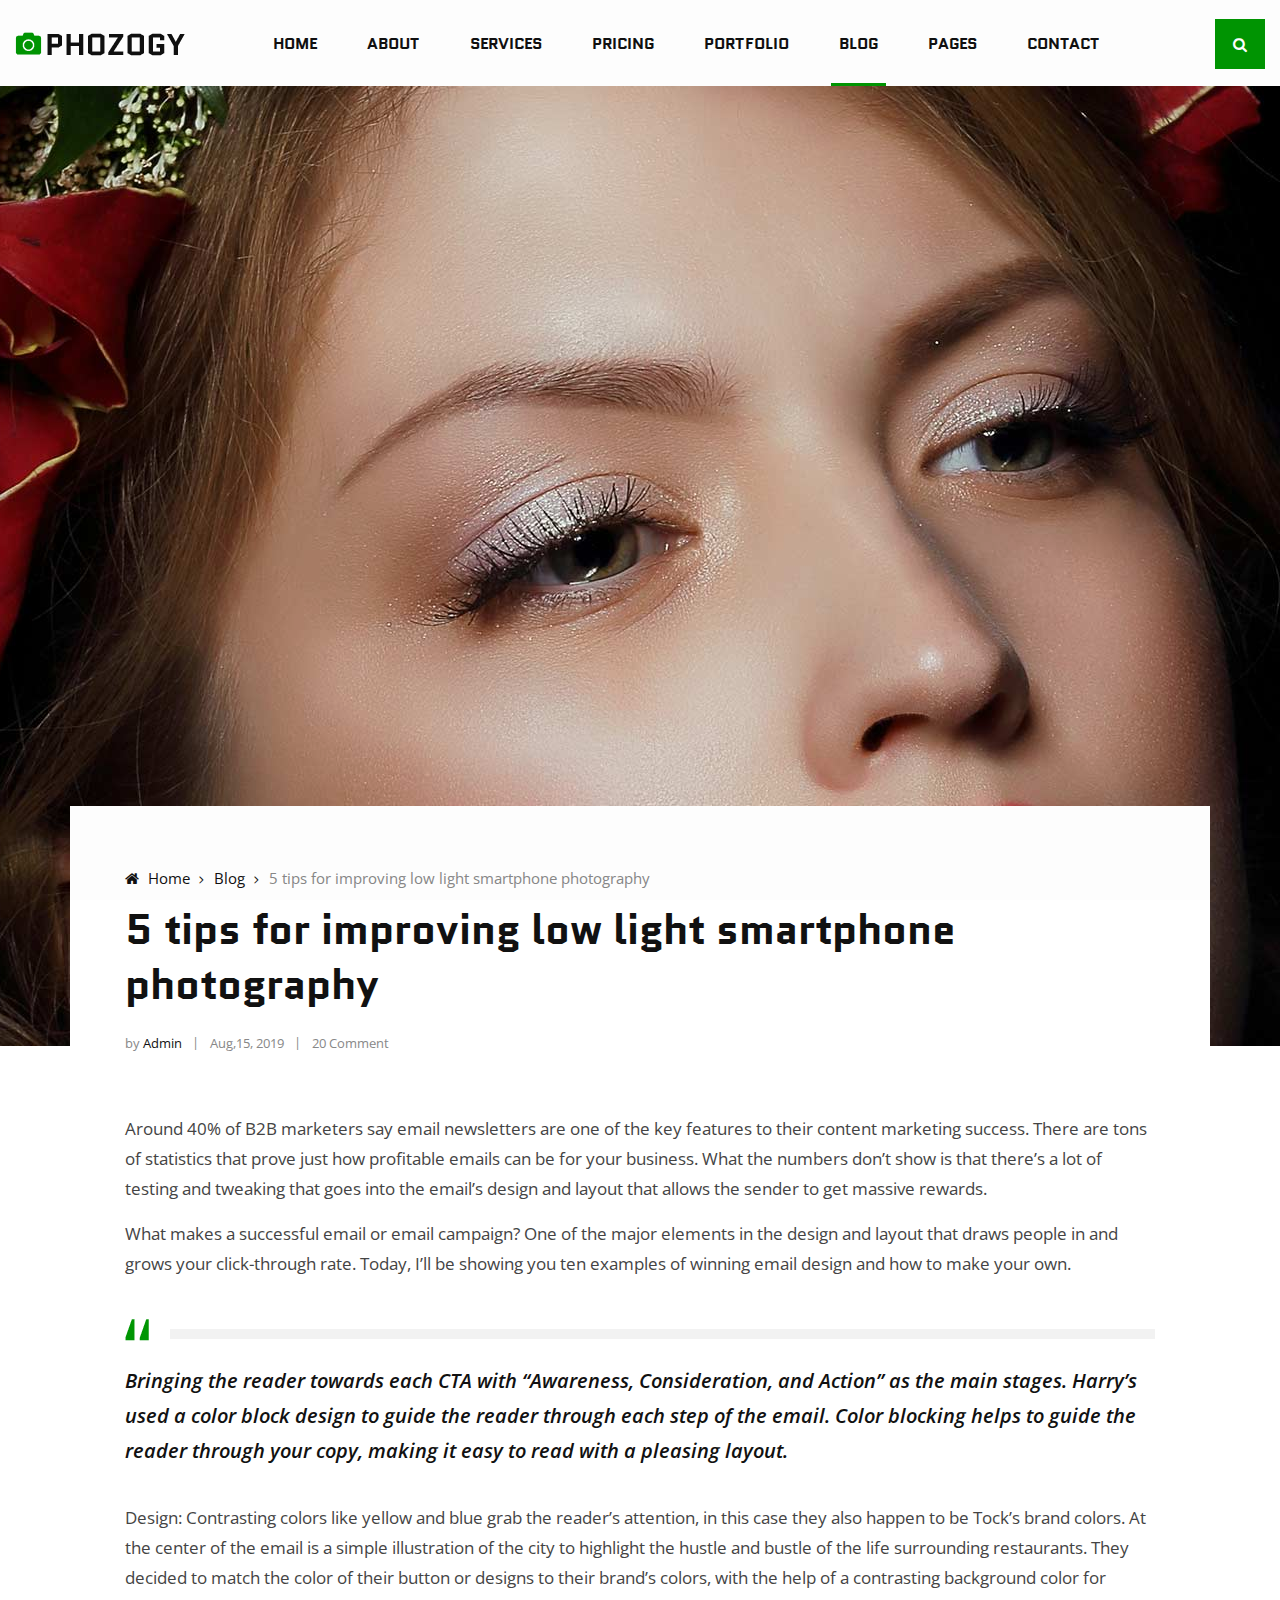
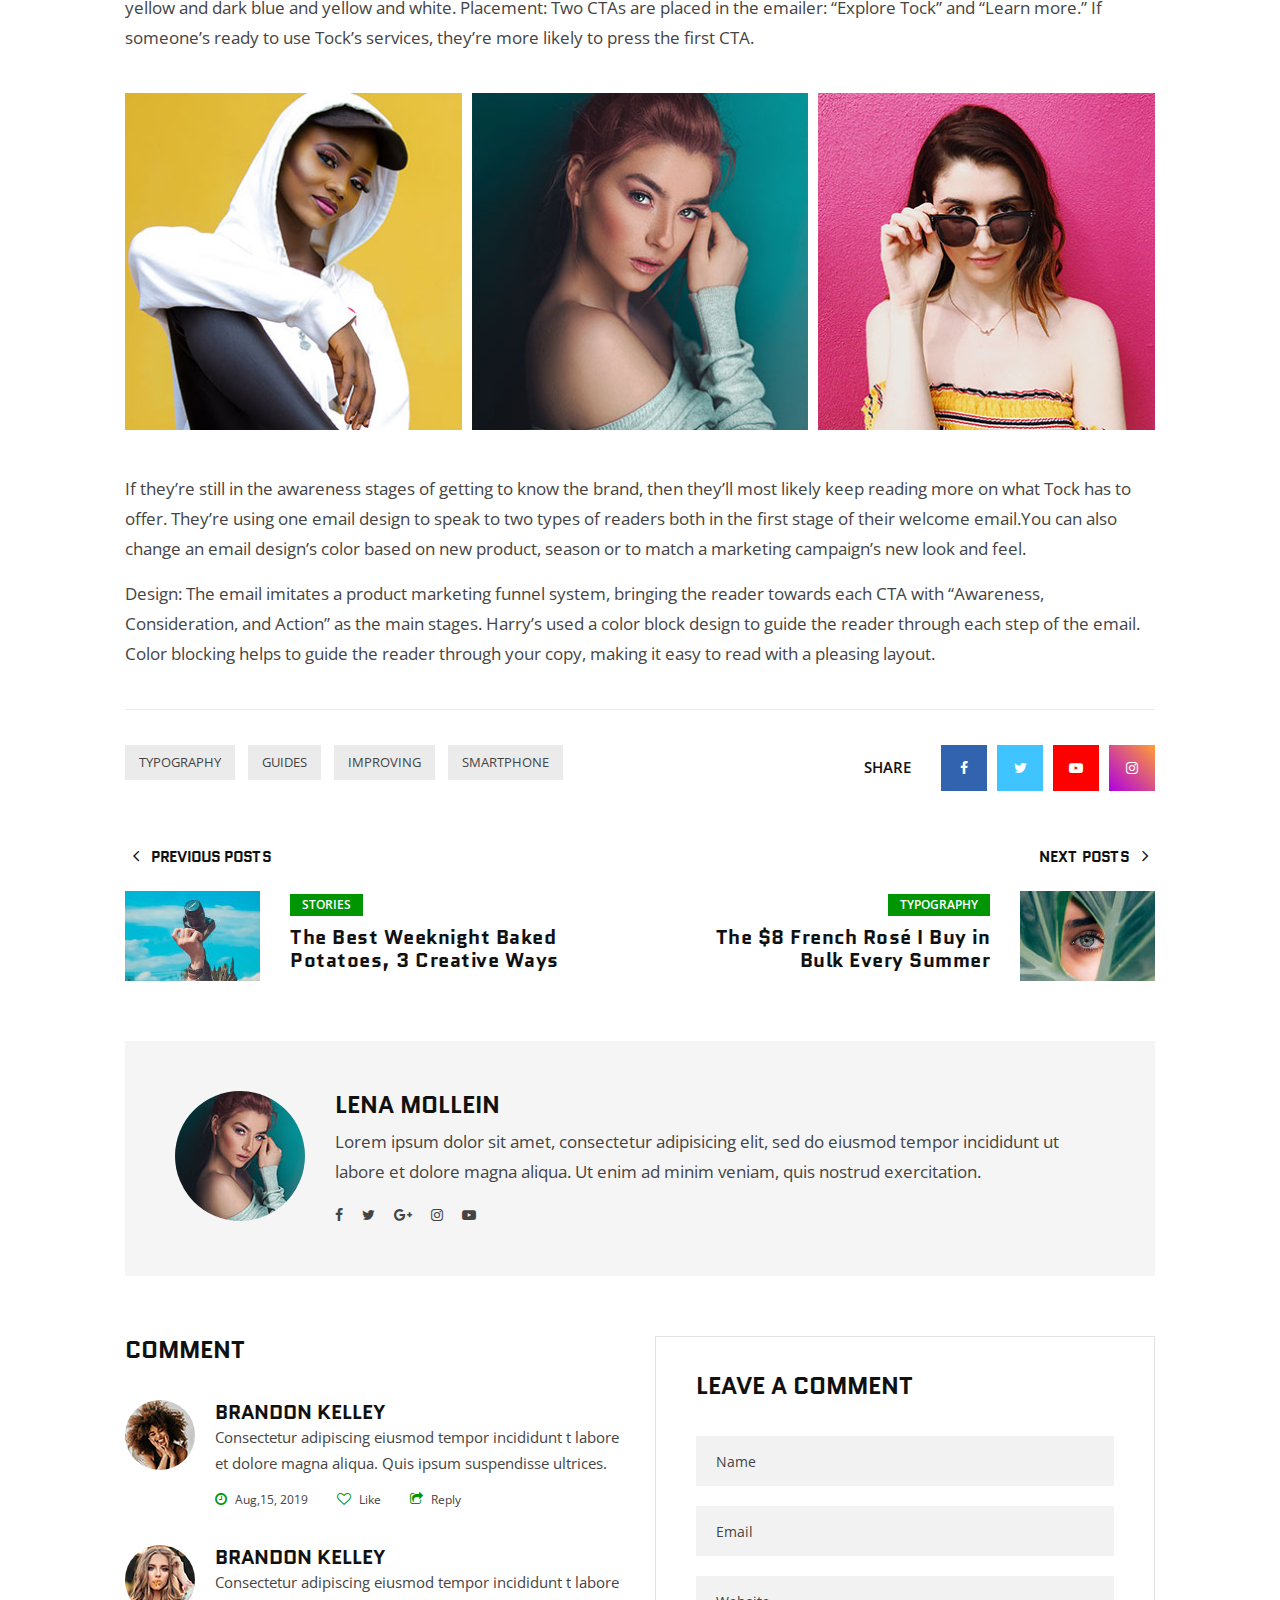
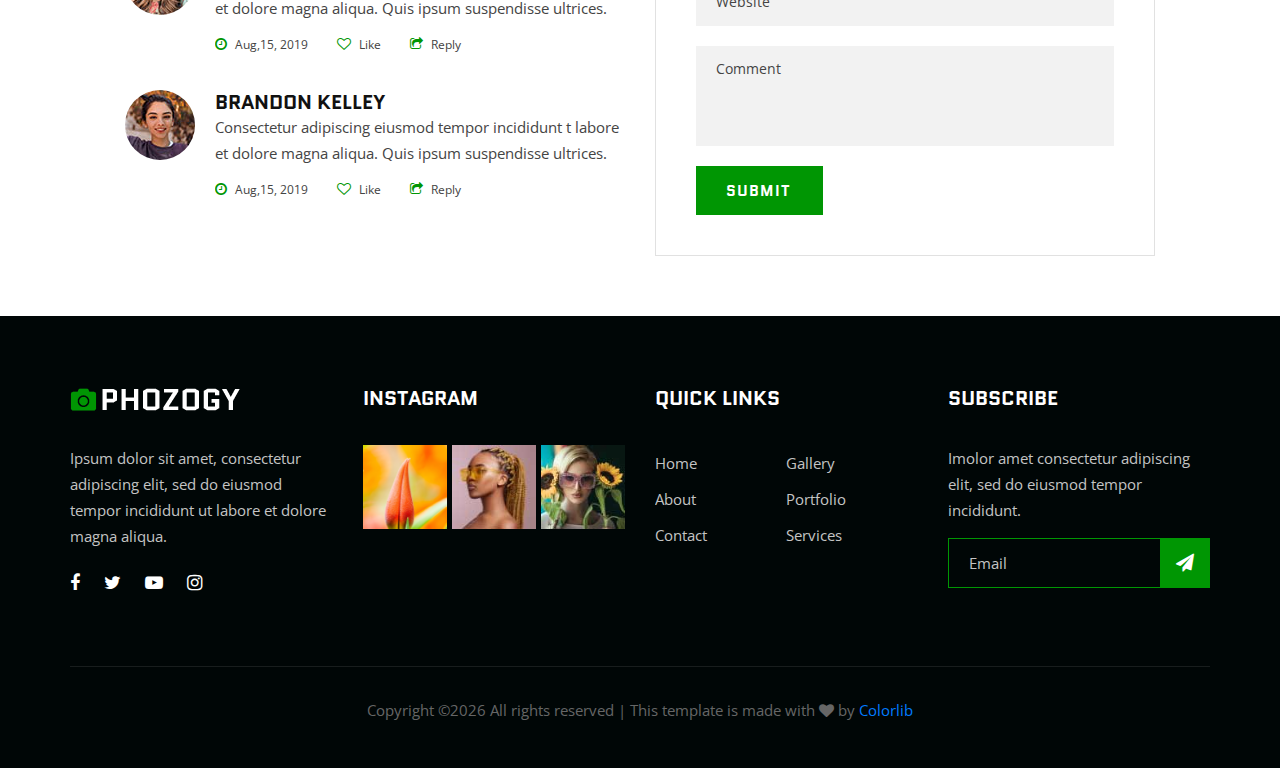
<file: phozogy-master/blog-details.html>
<!DOCTYPE html>
<html lang="zxx">

<head>
    <meta charset="UTF-8">
    <meta name="description" content="Phozogy Template">
    <meta name="keywords" content="Phozogy, unica, creative, html">
    <meta name="viewport" content="width=device-width, initial-scale=1.0">
    <meta http-equiv="X-UA-Compatible" content="ie=edge">
    <title>Phozogy | Template</title>

    <!-- Google Font -->
    <link href="https://fonts.googleapis.com/css?family=Quantico:400,700&display=swap" rel="stylesheet">
    <link href="https://fonts.googleapis.com/css?family=Open+Sans:400,600,700&display=swap" rel="stylesheet">

    <!-- Css Styles -->
    <link rel="stylesheet" href="css/bootstrap.min.css" type="text/css">
    <link rel="stylesheet" href="css/font-awesome.min.css" type="text/css">
    <link rel="stylesheet" href="css/elegant-icons.css" type="text/css">
    <link rel="stylesheet" href="css/owl.carousel.min.css" type="text/css">
    <link rel="stylesheet" href="css/magnific-popup.css" type="text/css">
    <link rel="stylesheet" href="css/slicknav.min.css" type="text/css">
    <link rel="stylesheet" href="css/style.css" type="text/css">
</head>

<body>
    <!-- Page Preloder -->
    <div id="preloder">
        <div class="loader"></div>
    </div>

    <!-- Header Section Begin -->
    <header class="header-section">
        <div class="container-fluid">
            <div class="row">
                <div class="col-lg-12">
                    <div class="logo">
                        <a href="./index.html">
                            <img src="img/logo.png" alt="">
                        </a>
                    </div>
                    <nav class="nav-menu mobile-menu">
                        <ul>
                            <li><a href="./index.html">Home</a></li>
                            <li><a href="./about.html">About</a></li>
                            <li><a href="./services.html">Services</a></li>
                            <li><a href="./pricing.html">Pricing</a></li>
                            <li><a href="./portfolio.html">Portfolio</a></li>
                            <li class="active"><a href="./blog.html">Blog</a></li>
                            <li><a href="#">Pages</a>
                                <ul class="dropdown">
                                    <li><a href="./gallery.html">Gallery</a></li>
                                    <li><a href="./portfolio-details.html">Portfolio Details</a></li>
                                    <li><a href="./blog-details.html">Blog Details</a></li>
                                </ul>
                            </li>
                            <li><a href="./contact.html">Contact</a></li>
                        </ul>
                    </nav>
                    <div class="top-search search-switch">
                        <i class="fa fa-search"></i>
                    </div>
                    <div id="mobile-menu-wrap"></div>
                </div>
            </div>
        </div>
    </header>
    <!-- Header End -->

    <!-- Blog Details Section Begin -->
    <div class="blog-hero set-bg" data-setbg="img/blog/details/blog-hero.jpg"></div>
    <section class="blog-details-section spad">
        <div class="container">
            <div class="row">
                <div class="col-lg-12">
                    <div class="blog-details-text">
                        <div class="bd-title">
                            <div class="bt-bread">
                                <a href="./index.html"><i class="fa fa-home"></i> Home</a>
                                <a href="./index.html">Blog</a>
                                <span>5 tips for improving low light smartphone photography</span>
                            </div>
                            <h2>5 tips for improving low light smartphone photography</h2>
                            <ul>
                                <li>by <span>Admin</span></li>
                                <li>Aug,15, 2019</li>
                                <li>20 Comment</li>
                            </ul>
                        </div>
                        <div class="bd-top-text">
                            <p>Around 40% of B2B marketers say email newsletters are one of the key features to their
                                content marketing success. There are tons of statistics that prove just how profitable
                                emails can be for your business. What the numbers don’t show is that there’s a lot of
                                testing and tweaking that goes into the email’s design and layout that allows the sender
                                to get massive rewards.</p>
                            <p>What makes a successful email or email campaign? One of the major elements in the design
                                and layout that draws people in and grows your click-through rate. Today, I’ll be
                                showing you ten examples of winning email design and how to make your own.</p>
                        </div>
                        <div class="bd-quote">
                            <p>Bringing the reader towards each CTA with “Awareness, Consideration, and Action” as the
                                main stages. Harry’s used a color block design to guide the reader through each step of
                                the email. Color blocking helps to guide the reader through your copy, making it easy to
                                read with a pleasing layout.</p>
                        </div>
                        <div class="bd-desc">
                            <p>Design: Contrasting colors like yellow and blue grab the reader’s attention, in this case
                                they also happen to be Tock’s brand colors. At the center of the email is a simple
                                illustration of the city to highlight the hustle and bustle of the life surrounding
                                restaurants. They decided to match the color of their button or designs to their brand’s
                                colors, with the help of a contrasting background color for yellow and dark blue and
                                yellow and white. Placement: Two CTAs are placed in the emailer: “Explore Tock” and
                                “Learn more.” If someone’s ready to use Tock’s services, they’re more likely to press
                                the first CTA.</p>
                        </div>
                        <div class="bd-pics">
                            <img src="img/blog/details/bd-1.jpg" alt="">
                            <img src="img/blog/details/bd-2.jpg" alt="">
                            <img src="img/blog/details/bd-3.jpg" alt="">
                        </div>
                        <div class="bd-last-desc">
                            <p>If they’re still in the awareness stages of getting to know the brand, then they’ll most
                                likely keep reading more on what Tock has to offer. They’re using one email design to
                                speak to two types of readers both in the first stage of their welcome email.You can
                                also change an email design’s color based on new product, season or to match a marketing
                                campaign’s new look and feel.</p>
                            <p>Design: The email imitates a product marketing funnel system, bringing the reader towards
                                each CTA with “Awareness, Consideration, and Action” as the main stages. Harry’s used a
                                color block design to guide the reader through each step of the email. Color blocking
                                helps to guide the reader through your copy, making it easy to read with a pleasing
                                layout.</p>
                        </div>
                        <div class="bd-tag-share">
                            <div class="tags">
                                <a href="#">Typography</a>
                                <a href="#">Guides</a>
                                <a href="#">Improving</a>
                                <a href="#">Smartphone</a>
                            </div>
                            <div class="share">
                                <span>Share</span>
                                <a href="#" class="facebook"><i class="fa fa-facebook"></i></a>
                                <a href="#" class="twitter"><i class="fa fa-twitter"></i></a>
                                <a href="#" class="youtube"><i class="fa fa-youtube-play"></i></a>
                                <a href="#" class="instagram"><i class="fa fa-instagram"></i></a>
                            </div>
                        </div>
                        <div class="bd-related-post">
                            <div class="row">
                                <div class="col-lg-6">
                                    <a href="#" class="post-item prev-item">
                                        <h6><span class="arrow_carrot-left"></span> Previous posts</h6>
                                        <div class="pi-pic">
                                            <img src="img/blog/details/prev.jpg" alt="">
                                        </div>
                                        <div class="pi-text">
                                            <div class="label">Stories</div>
                                            <h5>The Best Weeknight Baked<br /> Potatoes, 3 Creative Ways</h5>
                                        </div>
                                    </a>
                                </div>
                                <div class="col-lg-6">
                                    <a href="#" class="post-item next-item">
                                        <h6>Next posts <span class="arrow_carrot-right"></span></h6>
                                        <div class="pi-pic">
                                            <img src="img/blog/details/next.jpg" alt="">
                                        </div>
                                        <div class="pi-text">
                                            <div class="label">Typography</div>
                                            <h5>The $8 French Rosé I Buy in<br /> Bulk Every Summer</h5>
                                        </div>
                                    </a>
                                </div>
                            </div>
                        </div>
                        <div class="bd-author">
                            <div class="avatar-pic">
                                <img src="img/blog/details/post-author.jpg" alt="">
                            </div>
                            <div class="avatar-text">
                                <h4>Lena Mollein</h4>
                                <p>Lorem ipsum dolor sit amet, consectetur adipisicing elit, sed do eiusmod tempor
                                    incididunt ut labore et dolore magna aliqua. Ut enim ad minim veniam, quis nostrud
                                    exercitation.</p>
                                <div class="at-social">
                                    <a href="#"><i class="fa fa-facebook"></i></a>
                                    <a href="#"><i class="fa fa-twitter"></i></a>
                                    <a href="#"><i class="fa fa-google-plus"></i></a>
                                    <a href="#"><i class="fa fa-instagram"></i></a>
                                    <a href="#"><i class="fa fa-youtube-play"></i></a>
                                </div>
                            </div>
                        </div>
                        <div class="bd-comment-form">
                            <div class="row">
                                <div class="col-lg-6">
                                    <h4>Comment</h4>
                                    <div class="comment-item">
                                        <div class="ci-pic">
                                            <img src="img/blog/details/comment/comment-1.jpg" alt="">
                                        </div>
                                        <div class="ci-text">
                                            <h5>Brandon Kelley</h5>
                                            <p>Consectetur adipiscing eiusmod tempor incididunt t labore et dolore magna
                                                aliqua. Quis ipsum suspendisse ultrices.</p>
                                            <ul>
                                                <li><i class="fa fa-clock-o"></i> Aug,15, 2019</li>
                                                <li><i class="fa fa-heart-o"></i> Like</li>
                                                <li><i class="fa fa-share-square-o"></i> Reply</li>
                                            </ul>
                                        </div>
                                    </div>
                                    <div class="comment-item">
                                        <div class="ci-pic">
                                            <img src="img/blog/details/comment/comment-2.jpg" alt="">
                                        </div>
                                        <div class="ci-text">
                                            <h5>Brandon Kelley</h5>
                                            <p>Consectetur adipiscing eiusmod tempor incididunt t labore et dolore magna
                                                aliqua. Quis ipsum suspendisse ultrices.</p>
                                            <ul>
                                                <li><i class="fa fa-clock-o"></i> Aug,15, 2019</li>
                                                <li><i class="fa fa-heart-o"></i> Like</li>
                                                <li><i class="fa fa-share-square-o"></i> Reply</li>
                                            </ul>
                                        </div>
                                    </div>
                                    <div class="comment-item">
                                        <div class="ci-pic">
                                            <img src="img/blog/details/comment/comment-3.jpg" alt="">
                                        </div>
                                        <div class="ci-text">
                                            <h5>Brandon Kelley</h5>
                                            <p>Consectetur adipiscing eiusmod tempor incididunt t labore et dolore magna
                                                aliqua. Quis ipsum suspendisse ultrices.</p>
                                            <ul>
                                                <li><i class="fa fa-clock-o"></i> Aug,15, 2019</li>
                                                <li><i class="fa fa-heart-o"></i> Like</li>
                                                <li><i class="fa fa-share-square-o"></i> Reply</li>
                                            </ul>
                                        </div>
                                    </div>
                                </div>
                                <div class="col-lg-6">
                                    <div class="leave-form">
                                        <h4>Leave a comment</h4>
                                        <form action="#">
                                            <input type="text" placeholder="Name">
                                            <input type="text" placeholder="Email">
                                            <input type="text" placeholder="Website">
                                            <textarea placeholder="Comment"></textarea>
                                            <button type="submit" class="site-btn">Submit</button>
                                        </form>
                                    </div>
                                </div>
                            </div>
                        </div>
                    </div>
                </div>
            </div>
        </div>
    </section>
    <!-- Blog Details Section End -->

    <!-- Footer Section Begin -->
    <footer class="footer-section">
        <div class="container">
            <div class="row">
                <div class="col-lg-3 col-md-6 col-sm-6">
                    <div class="fs-about">
                        <div class="fa-logo">
                            <a href="#">
                                <img src="img/f-logo.png" alt="">
                            </a>
                        </div>
                        <p>Ipsum dolor sit amet, consectetur adipiscing elit, sed do eiusmod tempor incididunt ut labore
                            et dolore magna aliqua.</p>
                        <div class="fa-social">
                            <a href="#"><i class="fa fa-facebook"></i></a>
                            <a href="#"><i class="fa fa-twitter"></i></a>
                            <a href="#"><i class="fa fa-youtube-play"></i></a>
                            <a href="#"><i class="fa fa-instagram"></i></a>
                        </div>
                    </div>
                </div>
                <div class="col-lg-3 col-md-6 col-sm-6">
                    <div class="fs-widget">
                        <h5>Instagram</h5>
                        <div class="fw-instagram">
                            <img src="img/instagram/insta-1.jpg" alt="">
                            <img src="img/instagram/insta-2.jpg" alt="">
                            <img src="img/instagram/insta-3.jpg" alt="">
                        </div>
                    </div>
                </div>
                <div class="col-lg-3 col-md-6 col-sm-6">
                    <div class="fs-widget">
                        <h5>Quick links</h5>
                        <ul>
                            <li><a href="#">Home</a></li>
                            <li><a href="#">About</a></li>
                            <li><a href="#">Contact</a></li>
                        </ul>
                        <ul>
                            <li><a href="#">Gallery</a></li>
                            <li><a href="#">Portfolio</a></li>
                            <li><a href="#">Services</a></li>
                        </ul>
                    </div>
                </div>
                <div class="col-lg-3 col-md-6 col-sm-6">
                    <div class="fs-widget">
                        <h5>Subscribe</h5>
                        <p>Imolor amet consectetur adipiscing elit, sed do eiusmod tempor incididunt.</p>
                        <div class="fw-subscribe">
                            <form action="#">
                                <input type="text" placeholder="Email">
                                <button type="submit"><i class="fa fa-send"></i></button>
                            </form>
                        </div>
                    </div>
                </div>
                <div class="col-lg-12">
                    <div class="copyright-text">
                        <p><!-- Link back to Colorlib can't be removed. Template is licensed under CC BY 3.0. -->
  Copyright &copy;<script>document.write(new Date().getFullYear());</script> All rights reserved | This template is made with <i class="fa fa-heart" aria-hidden="true"></i> by <a href="https://colorlib.com" target="_blank">Colorlib</a>
  <!-- Link back to Colorlib can't be removed. Template is licensed under CC BY 3.0. --></p>
                    </div>
                </div>
            </div>
        </div>
    </footer>
    <!-- Footer Section End -->

    <!-- Search model Begin -->
    <div class="search-model">
        <div class="h-100 d-flex align-items-center justify-content-center">
            <div class="search-close-switch">+</div>
            <form class="search-model-form">
                <input type="text" id="search-input" placeholder="Search here.....">
            </form>
        </div>
    </div>
    <!-- Search model end -->

    <!-- Js Plugins -->
    <script src="js/jquery-3.3.1.min.js"></script>
    <script src="js/bootstrap.min.js"></script>
    <script src="js/jquery.magnific-popup.min.js"></script>
    <script src="js/isotope.pkgd.min.js"></script>
    <script src="js/masonry.pkgd.min.js"></script>
    <script src="js/jquery.slicknav.js"></script>
    <script src="js/owl.carousel.min.js"></script>
    <script src="js/main.js"></script>
</body>

</html>
</file>
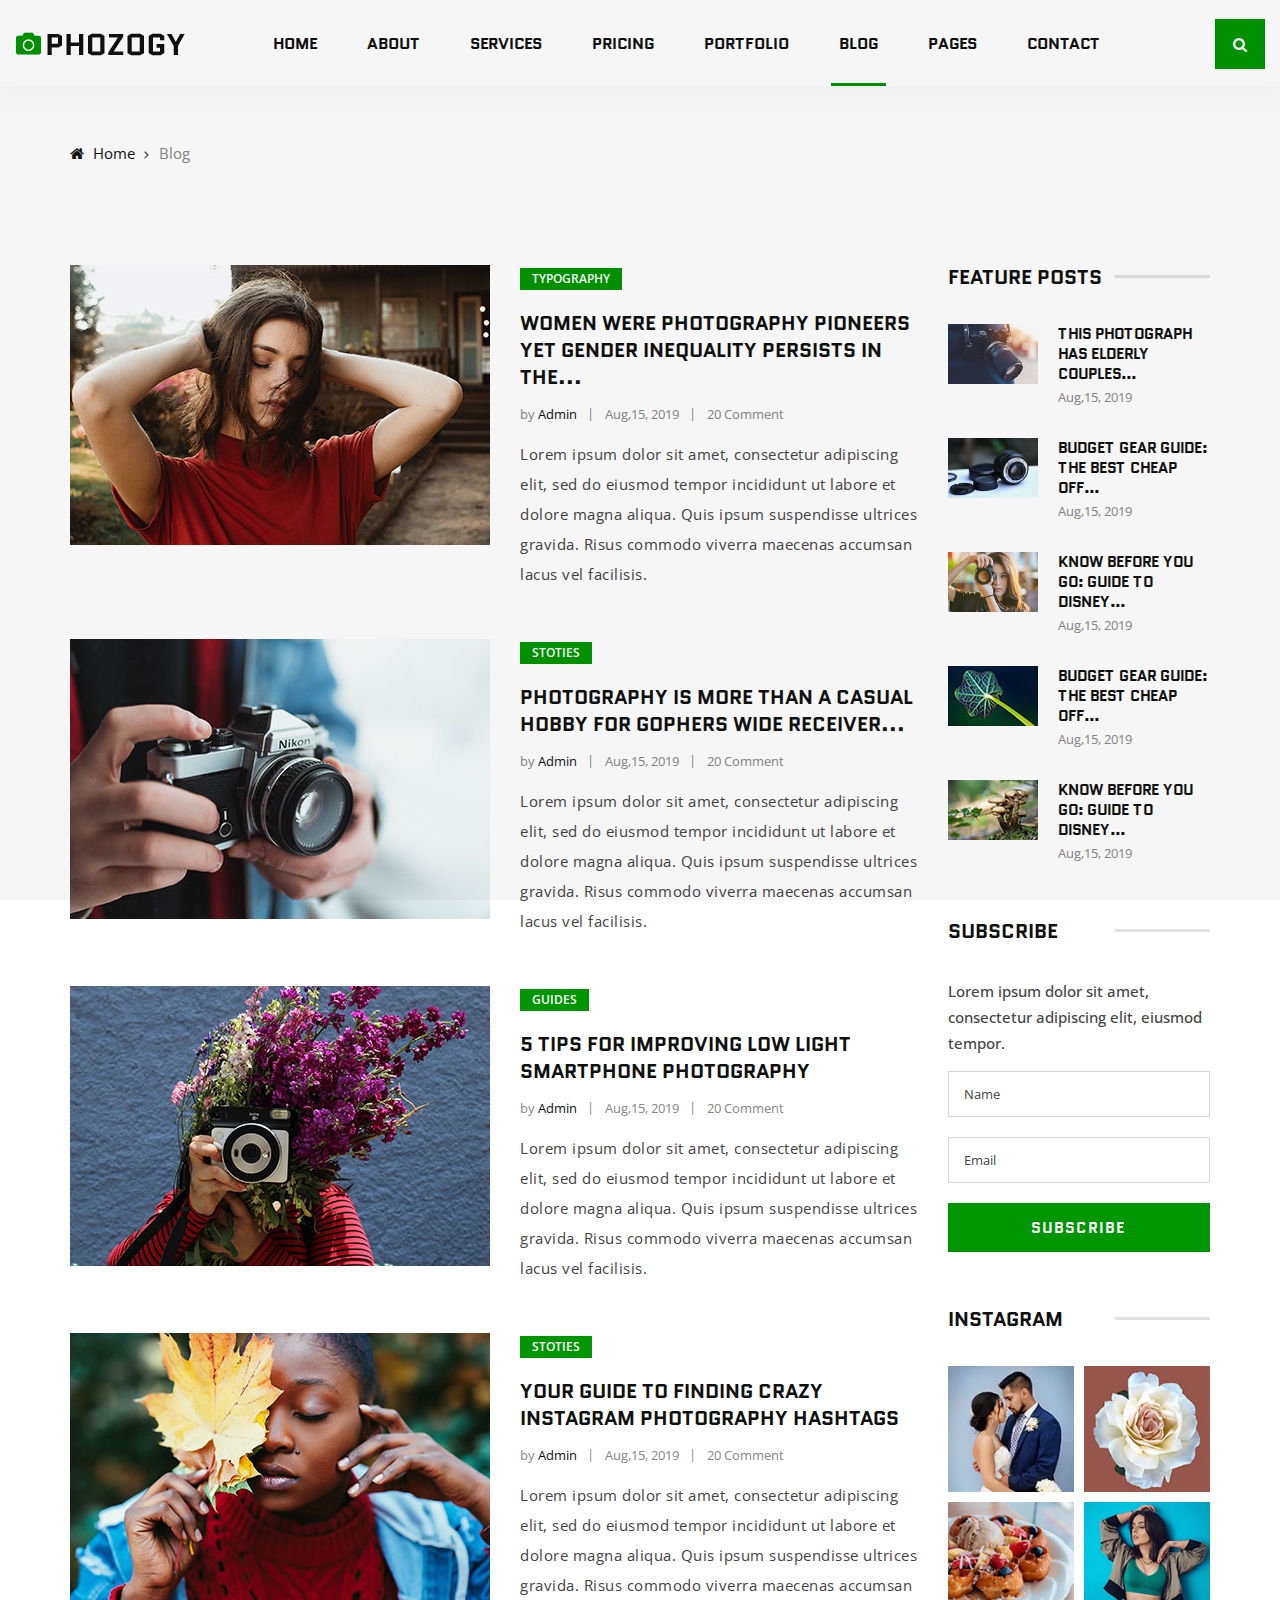
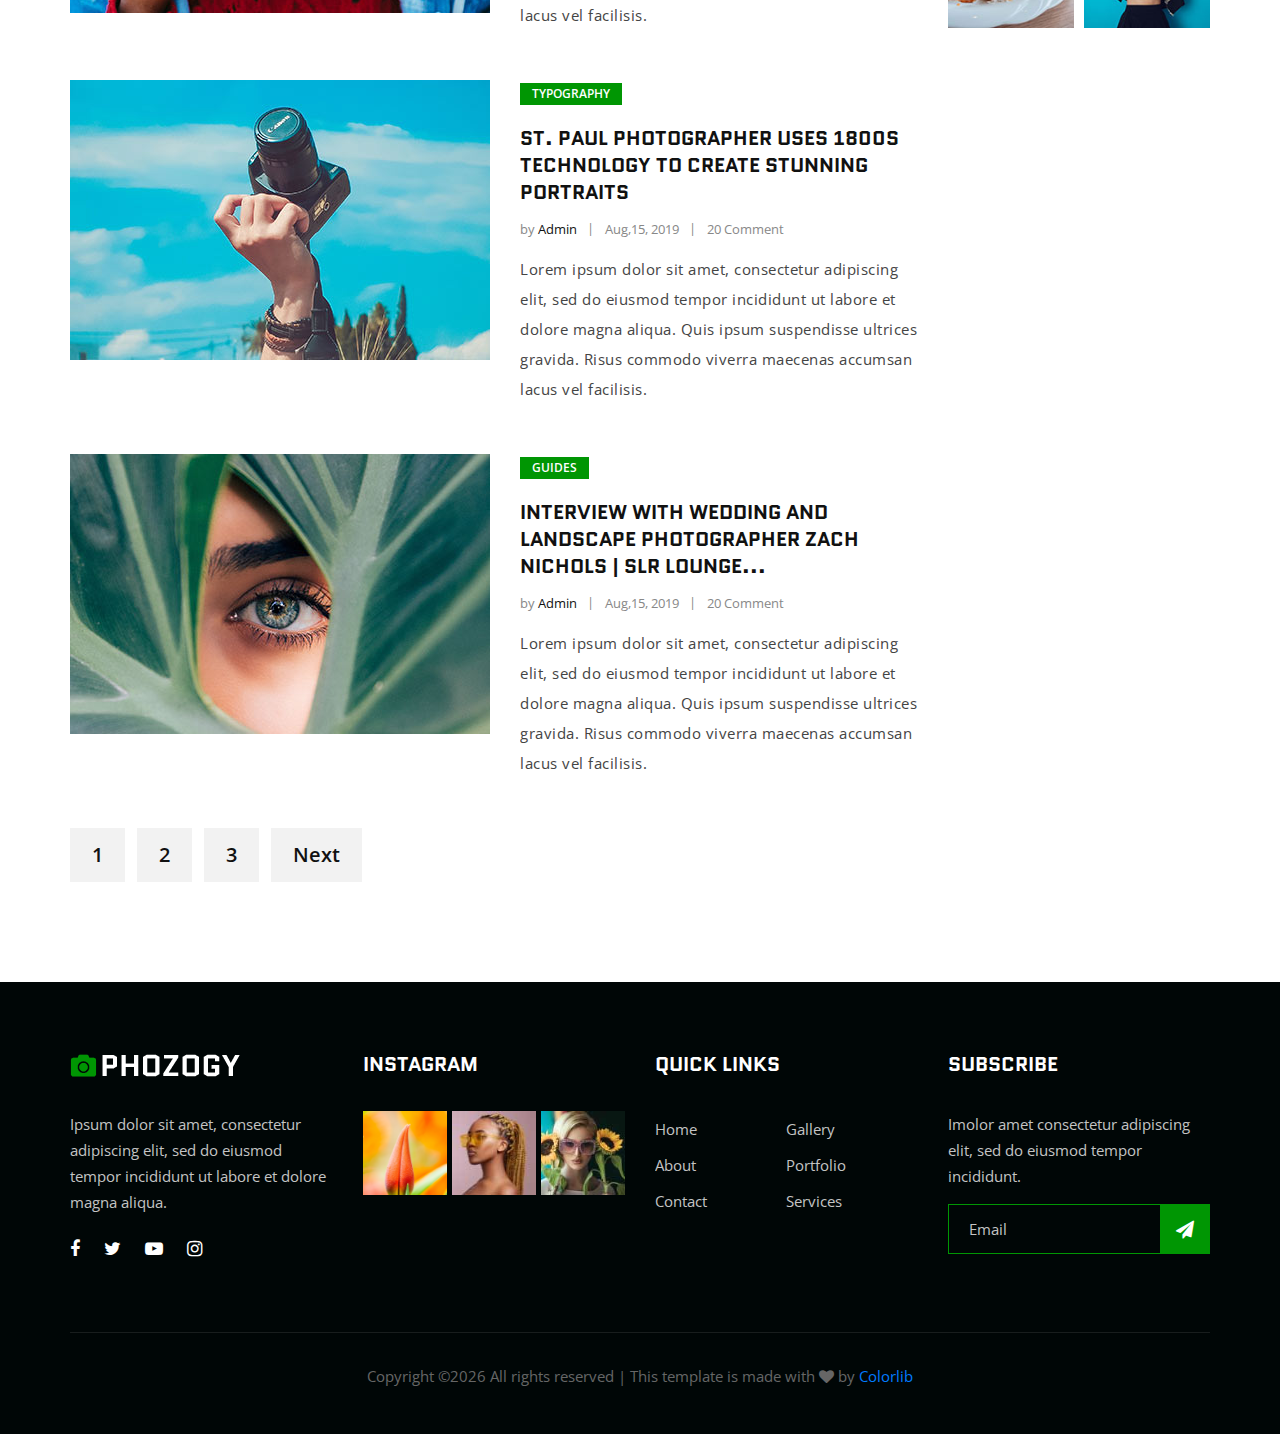
<file: phozogy-master/blog.html>
<!DOCTYPE html>
<html lang="zxx">

<head>
    <meta charset="UTF-8">
    <meta name="description" content="Phozogy Template">
    <meta name="keywords" content="Phozogy, unica, creative, html">
    <meta name="viewport" content="width=device-width, initial-scale=1.0">
    <meta http-equiv="X-UA-Compatible" content="ie=edge">
    <title>Phozogy | Template</title>

    <!-- Google Font -->
    <link href="https://fonts.googleapis.com/css?family=Quantico:400,700&display=swap" rel="stylesheet">
    <link href="https://fonts.googleapis.com/css?family=Open+Sans:400,600,700&display=swap" rel="stylesheet">

    <!-- Css Styles -->
    <link rel="stylesheet" href="css/bootstrap.min.css" type="text/css">
    <link rel="stylesheet" href="css/font-awesome.min.css" type="text/css">
    <link rel="stylesheet" href="css/elegant-icons.css" type="text/css">
    <link rel="stylesheet" href="css/owl.carousel.min.css" type="text/css">
    <link rel="stylesheet" href="css/magnific-popup.css" type="text/css">
    <link rel="stylesheet" href="css/slicknav.min.css" type="text/css">
    <link rel="stylesheet" href="css/style.css" type="text/css">
</head>

<body>
    <!-- Page Preloder -->
    <div id="preloder">
        <div class="loader"></div>
    </div>

    <!-- Header Section Begin -->
    <header class="header-section header-normal">
        <div class="container-fluid">
            <div class="row">
                <div class="col-lg-12">
                    <div class="logo">
                        <a href="./index.html">
                            <img src="img/logo.png" alt="">
                        </a>
                    </div>
                    <nav class="nav-menu mobile-menu">
                        <ul>
                            <li><a href="./index.html">Home</a></li>
                            <li><a href="./about.html">About</a></li>
                            <li><a href="./services.html">Services</a></li>
                            <li><a href="./pricing.html">Pricing</a></li>
                            <li><a href="./portfolio.html">Portfolio</a></li>
                            <li class="active"><a href="./blog.html">Blog</a></li>
                            <li><a href="#">Pages</a>
                                <ul class="dropdown">
                                    <li><a href="./gallery.html">Gallery</a></li>
                                    <li><a href="./portfolio-details.html">Portfolio Details</a></li>
                                    <li><a href="./blog-details.html">Blog Details</a></li>
                                </ul>
                            </li>
                            <li><a href="./contact.html">Contact</a></li>
                        </ul>
                    </nav>
                    <div class="top-search search-switch">
                        <i class="fa fa-search"></i>
                    </div>
                    <div id="mobile-menu-wrap"></div>
                </div>
            </div>
        </div>
    </header>
    <!-- Header End -->

    <!-- Breadcrumb Begin -->
    <div class="breadcrumb-option spad">
        <div class="container">
            <div class="row">
                <div class="col-lg-12">
                    <div class="bo-links">
                        <a href="./index.html"><i class="fa fa-home"></i> Home</a>
                        <span>Blog</span>
                    </div>
                </div>
            </div>
        </div>
    </div>
    <!-- Breadcrumb End -->

    <!-- Blog Section Begin -->
    <section class="blog-section spad">
        <div class="container">
            <div class="row">
                <div class="col-lg-9">
                    <div class="blog-item">
                        <div class="bi-pic">
                            <img src="img/blog/blog-1.jpg" alt="">
                        </div>
                        <div class="bi-text">
                            <div class="label">Typography</div>
                            <h5><a href="./blog-details.html">Women were photography pioneers yet gender inequality persists in the...</a>
                            </h5>
                            <ul>
                                <li>by <span>Admin</span></li>
                                <li>Aug,15, 2019</li>
                                <li>20 Comment</li>
                            </ul>
                            <p>Lorem ipsum dolor sit amet, consectetur adipiscing elit, sed do eiusmod tempor incididunt
                                ut labore et dolore magna aliqua. Quis ipsum suspendisse ultrices gravida. Risus commodo
                                viverra maecenas accumsan lacus vel facilisis. </p>
                        </div>
                    </div>
                    <div class="blog-item">
                        <div class="bi-pic">
                            <img src="img/blog/blog-2.jpg" alt="">
                        </div>
                        <div class="bi-text">
                            <div class="label">Stoties</div>
                            <h5><a href="./blog-details.html">Photography is more than a casual hobby for Gophers wide receiver...</a>
                            </h5>
                            <ul>
                                <li>by <span>Admin</span></li>
                                <li>Aug,15, 2019</li>
                                <li>20 Comment</li>
                            </ul>
                            <p>Lorem ipsum dolor sit amet, consectetur adipiscing elit, sed do eiusmod tempor incididunt
                                ut labore et dolore magna aliqua. Quis ipsum suspendisse ultrices gravida. Risus commodo
                                viverra maecenas accumsan lacus vel facilisis. </p>
                        </div>
                    </div>
                    <div class="blog-item">
                        <div class="bi-pic">
                            <img src="img/blog/blog-3.jpg" alt="">
                        </div>
                        <div class="bi-text">
                            <div class="label">Guides</div>
                            <h5><a href="./blog-details.html">5 tips for improving low light smartphone photography</a></h5>
                            <ul>
                                <li>by <span>Admin</span></li>
                                <li>Aug,15, 2019</li>
                                <li>20 Comment</li>
                            </ul>
                            <p>Lorem ipsum dolor sit amet, consectetur adipiscing elit, sed do eiusmod tempor incididunt
                                ut labore et dolore magna aliqua. Quis ipsum suspendisse ultrices gravida. Risus commodo
                                viverra maecenas accumsan lacus vel facilisis. </p>
                        </div>
                    </div>
                    <div class="blog-item">
                        <div class="bi-pic">
                            <img src="img/blog/blog-4.jpg" alt="">
                        </div>
                        <div class="bi-text">
                            <div class="label">Stoties</div>
                            <h5><a href="./blog-details.html">Your Guide to Finding Crazy Instagram Photography Hashtags</a></h5>
                            <ul>
                                <li>by <span>Admin</span></li>
                                <li>Aug,15, 2019</li>
                                <li>20 Comment</li>
                            </ul>
                            <p>Lorem ipsum dolor sit amet, consectetur adipiscing elit, sed do eiusmod tempor incididunt
                                ut labore et dolore magna aliqua. Quis ipsum suspendisse ultrices gravida. Risus commodo
                                viverra maecenas accumsan lacus vel facilisis. </p>
                        </div>
                    </div>
                    <div class="blog-item">
                        <div class="bi-pic">
                            <img src="img/blog/blog-5.jpg" alt="">
                        </div>
                        <div class="bi-text">
                            <div class="label">Typography</div>
                            <h5><a href="./blog-details.html">St. Paul photographer uses 1800s technology to create stunning portraits</a>
                            </h5>
                            <ul>
                                <li>by <span>Admin</span></li>
                                <li>Aug,15, 2019</li>
                                <li>20 Comment</li>
                            </ul>
                            <p>Lorem ipsum dolor sit amet, consectetur adipiscing elit, sed do eiusmod tempor incididunt
                                ut labore et dolore magna aliqua. Quis ipsum suspendisse ultrices gravida. Risus commodo
                                viverra maecenas accumsan lacus vel facilisis. </p>
                        </div>
                    </div>
                    <div class="blog-item">
                        <div class="bi-pic">
                            <img src="img/blog/blog-6.jpg" alt="">
                        </div>
                        <div class="bi-text">
                            <div class="label">Guides</div>
                            <h5><a href="./blog-details.html">Interview With Wedding And Landscape Photographer Zach Nichols | SLR
                                    Lounge...</a></h5>
                            <ul>
                                <li>by <span>Admin</span></li>
                                <li>Aug,15, 2019</li>
                                <li>20 Comment</li>
                            </ul>
                            <p>Lorem ipsum dolor sit amet, consectetur adipiscing elit, sed do eiusmod tempor incididunt
                                ut labore et dolore magna aliqua. Quis ipsum suspendisse ultrices gravida. Risus commodo
                                viverra maecenas accumsan lacus vel facilisis. </p>
                        </div>
                    </div>
                    <div class="blog-pagination">
                        <a href="#">1</a>
                        <a href="#">2</a>
                        <a href="#">3</a>
                        <a href="#">Next</a>
                    </div>
                </div>
                <div class="col-lg-3">
                    <div class="blog-sidebar">
                        <div class="bs-item s-mb">
                            <h5>Feature posts</h5>
                            <div class="bi-feature-post">
                                <a href="#" class="fp-item">
                                    <div class="fp-pic">
                                        <img src="img/blog/fp-1.jpg" alt="">
                                    </div>
                                    <div class="fp-text">
                                        <h6>This Photograph Has Elderly Couples...</h6>
                                        <span>Aug,15, 2019</span>
                                    </div>
                                </a>
                                <a href="#" class="fp-item">
                                    <div class="fp-pic">
                                        <img src="img/blog/fp-2.jpg" alt="">
                                    </div>
                                    <div class="fp-text">
                                        <h6>Budget Gear Guide: The Best Cheap Off...</h6>
                                        <span>Aug,15, 2019</span>
                                    </div>
                                </a>
                                <a href="#" class="fp-item">
                                    <div class="fp-pic">
                                        <img src="img/blog/fp-3.jpg" alt="">
                                    </div>
                                    <div class="fp-text">
                                        <h6>Know Before You Go: Guide to Disney...</h6>
                                        <span>Aug,15, 2019</span>
                                    </div>
                                </a>
                                <a href="#" class="fp-item">
                                    <div class="fp-pic">
                                        <img src="img/blog/fp-4.jpg" alt="">
                                    </div>
                                    <div class="fp-text">
                                        <h6>Budget Gear Guide: The Best Cheap Off...</h6>
                                        <span>Aug,15, 2019</span>
                                    </div>
                                </a>
                                <a href="#" class="fp-item">
                                    <div class="fp-pic">
                                        <img src="img/blog/fp-5.jpg" alt="">
                                    </div>
                                    <div class="fp-text">
                                        <h6>Know Before You Go: Guide to Disney...</h6>
                                        <span>Aug,15, 2019</span>
                                    </div>
                                </a>
                            </div>
                        </div>
                        <div class="bs-item s-mb">
                            <h5>Subscribe</h5>
                            <p>Lorem ipsum dolor sit amet, consectetur adipiscing elit, eiusmod tempor.</p>
                            <div class="bi-subscribe">
                                <form action="#">
                                    <input type="text" placeholder="Name">
                                    <input type="text" placeholder="Email">
                                    <button type="submit" class="site-btn">Subscribe</button>
                                </form>
                            </div>
                        </div>
                        <div class="bs-item">
                            <h5>Instagram</h5>
                            <div class="bi-insta">
                                <img src="img/blog/insta-1.jpg" alt="">
                                <img src="img/blog/insta-2.jpg" alt="">
                                <img src="img/blog/insta-3.jpg" alt="">
                                <img src="img/blog/insta-4.jpg" alt="">
                            </div>
                        </div>
                    </div>
                </div>
            </div>
        </div>
    </section>
    <!-- Blog Section End -->

    <!-- Footer Section Begin -->
    <footer class="footer-section">
        <div class="container">
            <div class="row">
                <div class="col-lg-3 col-md-6 col-sm-6">
                    <div class="fs-about">
                        <div class="fa-logo">
                            <a href="#">
                                <img src="img/f-logo.png" alt="">
                            </a>
                        </div>
                        <p>Ipsum dolor sit amet, consectetur adipiscing elit, sed do eiusmod tempor incididunt ut labore
                            et dolore magna aliqua.</p>
                        <div class="fa-social">
                            <a href="#"><i class="fa fa-facebook"></i></a>
                            <a href="#"><i class="fa fa-twitter"></i></a>
                            <a href="#"><i class="fa fa-youtube-play"></i></a>
                            <a href="#"><i class="fa fa-instagram"></i></a>
                        </div>
                    </div>
                </div>
                <div class="col-lg-3 col-md-6 col-sm-6">
                    <div class="fs-widget">
                        <h5>Instagram</h5>
                        <div class="fw-instagram">
                            <img src="img/instagram/insta-1.jpg" alt="">
                            <img src="img/instagram/insta-2.jpg" alt="">
                            <img src="img/instagram/insta-3.jpg" alt="">
                        </div>
                    </div>
                </div>
                <div class="col-lg-3 col-md-6 col-sm-6">
                    <div class="fs-widget">
                        <h5>Quick links</h5>
                        <ul>
                            <li><a href="#">Home</a></li>
                            <li><a href="#">About</a></li>
                            <li><a href="#">Contact</a></li>
                        </ul>
                        <ul>
                            <li><a href="#">Gallery</a></li>
                            <li><a href="#">Portfolio</a></li>
                            <li><a href="#">Services</a></li>
                        </ul>
                    </div>
                </div>
                <div class="col-lg-3 col-md-6 col-sm-6">
                    <div class="fs-widget">
                        <h5>Subscribe</h5>
                        <p>Imolor amet consectetur adipiscing elit, sed do eiusmod tempor incididunt.</p>
                        <div class="fw-subscribe">
                            <form action="#">
                                <input type="text" placeholder="Email">
                                <button type="submit"><i class="fa fa-send"></i></button>
                            </form>
                        </div>
                    </div>
                </div>
                <div class="col-lg-12">
                    <div class="copyright-text">
                        <p><!-- Link back to Colorlib can't be removed. Template is licensed under CC BY 3.0. -->
  Copyright &copy;<script>document.write(new Date().getFullYear());</script> All rights reserved | This template is made with <i class="fa fa-heart" aria-hidden="true"></i> by <a href="https://colorlib.com" target="_blank">Colorlib</a>
  <!-- Link back to Colorlib can't be removed. Template is licensed under CC BY 3.0. --></p>
                    </div>
                </div>
            </div>
        </div>
    </footer>
    <!-- Footer Section End -->

    <!-- Search model Begin -->
    <div class="search-model">
        <div class="h-100 d-flex align-items-center justify-content-center">
            <div class="search-close-switch">+</div>
            <form class="search-model-form">
                <input type="text" id="search-input" placeholder="Search here.....">
            </form>
        </div>
    </div>
    <!-- Search model end -->

    <!-- Js Plugins -->
    <script src="js/jquery-3.3.1.min.js"></script>
    <script src="js/bootstrap.min.js"></script>
    <script src="js/jquery.magnific-popup.min.js"></script>
    <script src="js/isotope.pkgd.min.js"></script>
    <script src="js/masonry.pkgd.min.js"></script>
    <script src="js/jquery.slicknav.js"></script>
    <script src="js/owl.carousel.min.js"></script>
    <script src="js/main.js"></script>
</body>

</html>
</file>
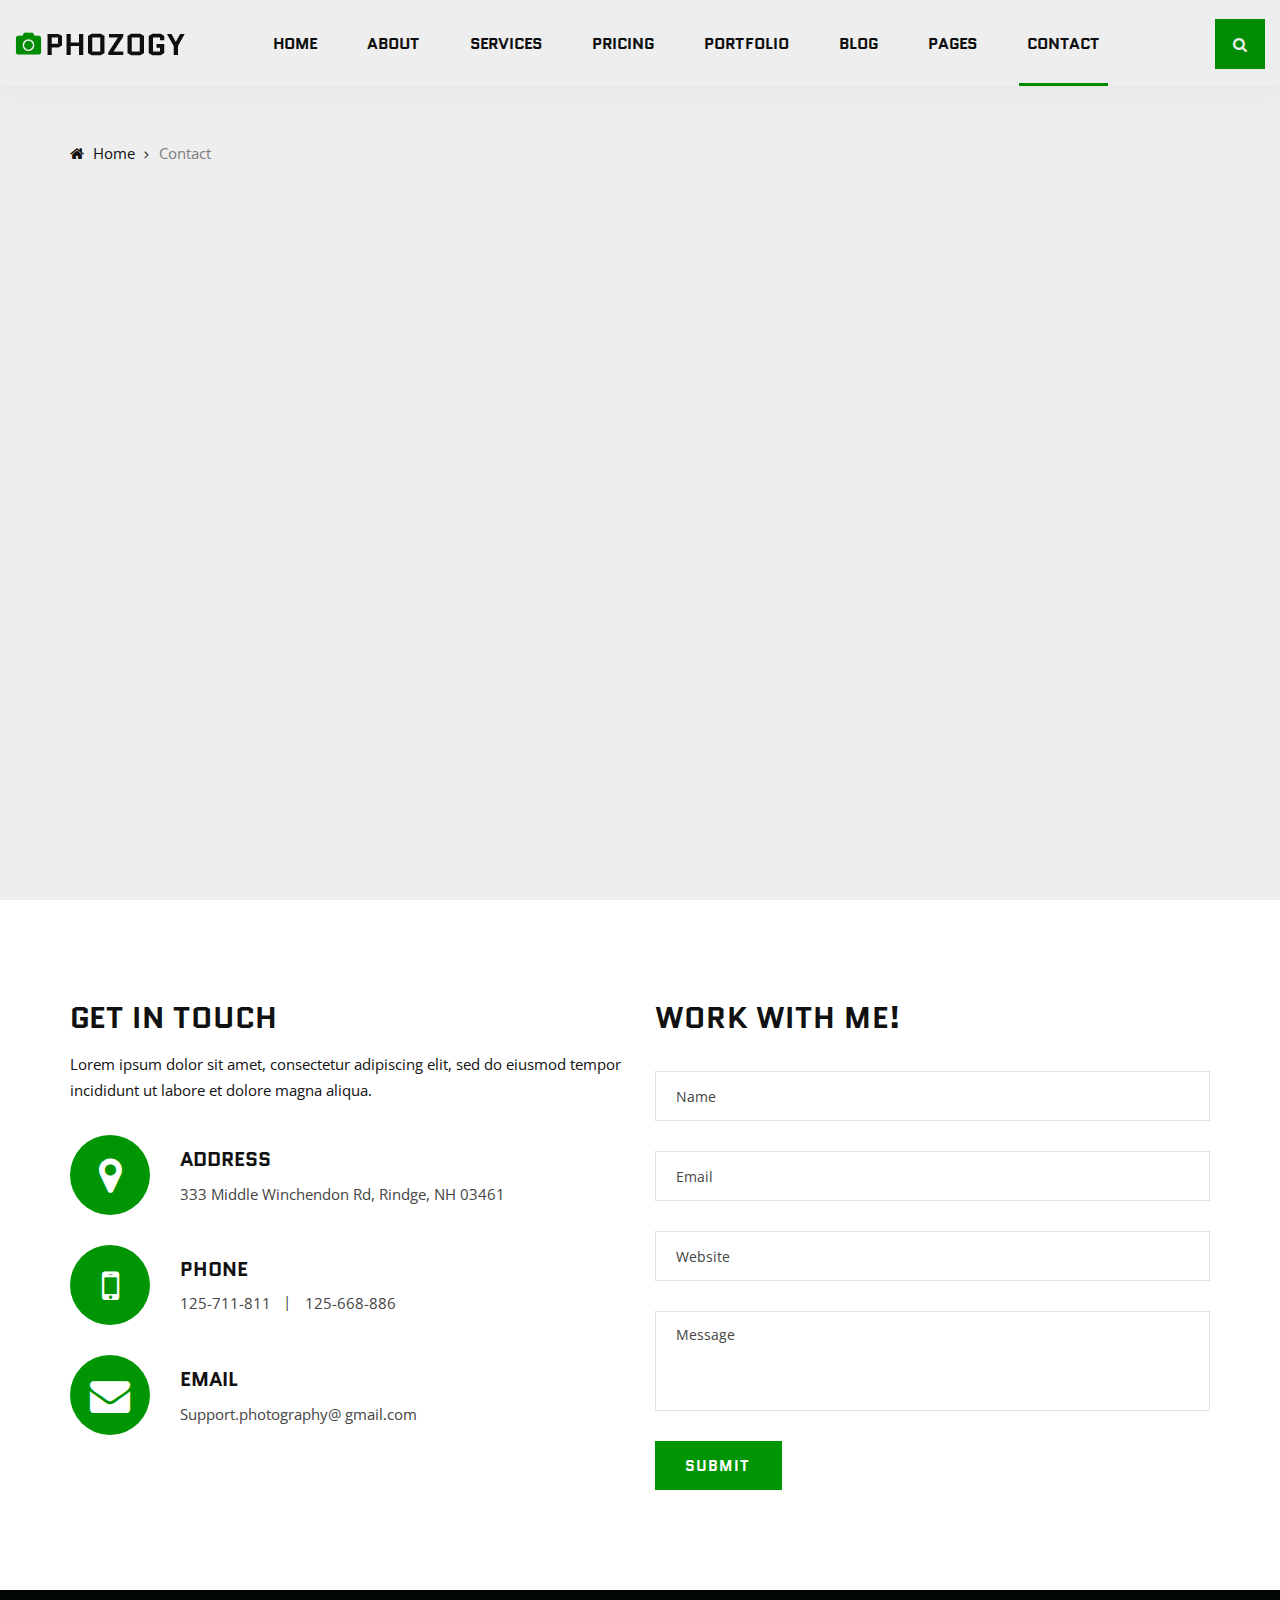
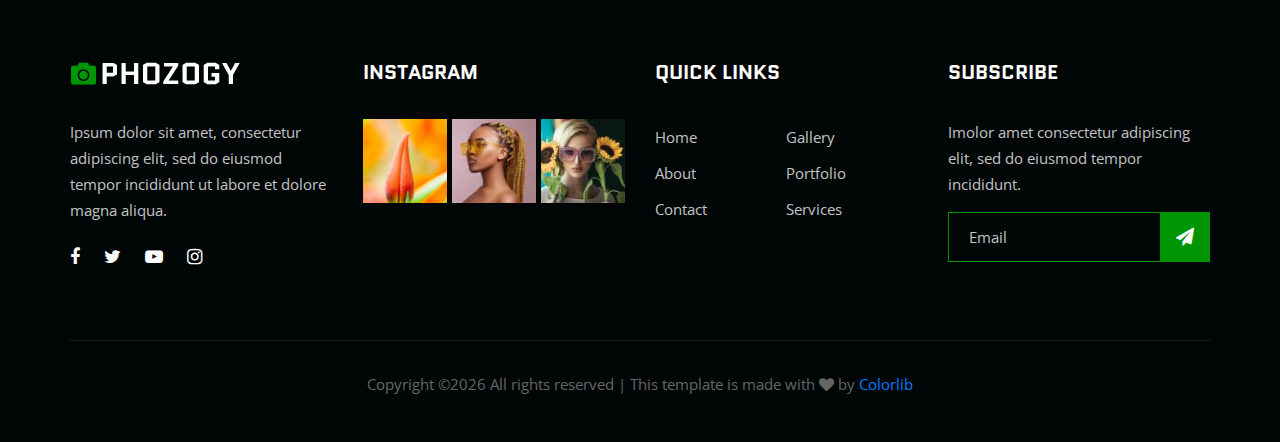
<file: phozogy-master/contact.html>
<!DOCTYPE html>
<html lang="zxx">

<head>
    <meta charset="UTF-8">
    <meta name="description" content="Phozogy Template">
    <meta name="keywords" content="Phozogy, unica, creative, html">
    <meta name="viewport" content="width=device-width, initial-scale=1.0">
    <meta http-equiv="X-UA-Compatible" content="ie=edge">
    <title>Phozogy | Template</title>

    <!-- Google Font -->
    <link href="https://fonts.googleapis.com/css?family=Quantico:400,700&display=swap" rel="stylesheet">
    <link href="https://fonts.googleapis.com/css?family=Open+Sans:400,600,700&display=swap" rel="stylesheet">

    <!-- Css Styles -->
    <link rel="stylesheet" href="css/bootstrap.min.css" type="text/css">
    <link rel="stylesheet" href="css/font-awesome.min.css" type="text/css">
    <link rel="stylesheet" href="css/elegant-icons.css" type="text/css">
    <link rel="stylesheet" href="css/owl.carousel.min.css" type="text/css">
    <link rel="stylesheet" href="css/magnific-popup.css" type="text/css">
    <link rel="stylesheet" href="css/slicknav.min.css" type="text/css">
    <link rel="stylesheet" href="css/style.css" type="text/css">
</head>

<body>
    <!-- Page Preloder -->
    <div id="preloder">
        <div class="loader"></div>
    </div>

    <!-- Header Section Begin -->
    <header class="header-section header-normal">
        <div class="container-fluid">
            <div class="row">
                <div class="col-lg-12">
                    <div class="logo">
                        <a href="./index.html">
                            <img src="img/logo.png" alt="">
                        </a>
                    </div>
                    <nav class="nav-menu mobile-menu">
                        <ul>
                            <li><a href="./index.html">Home</a></li>
                            <li><a href="./about.html">About</a></li>
                            <li><a href="./services.html">Services</a></li>
                            <li><a href="./pricing.html">Pricing</a></li>
                            <li><a href="./portfolio.html">Portfolio</a></li>
                            <li><a href="./blog.html">Blog</a></li>
                            <li><a href="#">Pages</a>
                                <ul class="dropdown">
                                    <li><a href="./gallery.html">Gallery</a></li>
                                    <li><a href="./portfolio-details.html">Portfolio Details</a></li>
                                    <li><a href="./blog-details.html">Blog Details</a></li>
                                </ul>
                            </li>
                            <li class="active"><a href="./contact.html">Contact</a></li>
                        </ul>
                    </nav>
                    <div class="top-search search-switch">
                        <i class="fa fa-search"></i>
                    </div>
                    <div id="mobile-menu-wrap"></div>
                </div>
            </div>
        </div>
    </header>
    <!-- Header End -->

    <!-- Breadcrumb Begin -->
    <div class="breadcrumb-option spad">
        <div class="container">
            <div class="row">
                <div class="col-lg-12">
                    <div class="bo-links">
                        <a href="./index.html"><i class="fa fa-home"></i> Home</a>
                        <span>Contact</span>
                    </div>
                </div>
            </div>
        </div>
    </div>
    <!-- Breadcrumb End -->

    <!-- Contact Section Begin -->
    <div class="map">
        <iframe
            src="https://www.google.com/maps/embed?pb=!1m18!1m12!1m3!1d19895.796147709065!2d-0.07089430178187445!3d51.44026184657587!2m3!1f0!2f0!3f0!3m2!1i1024!2i768!4f13.1!3m3!1m2!1s0x487603c1647410e9%3A0x1bb92367ed35de98!2sForest%20Hill%2C%20London%2C%20UK!5e0!3m2!1sen!2sbd!4v1584297571592!5m2!1sen!2sbd"
            height="635" style="border:0;" allowfullscreen="" aria-hidden="false" tabindex="0"></iframe>
    </div>
    <section class="contact-section spad">
        <div class="container">
            <div class="row">
                <div class="col-lg-6 col-md-6">
                    <div class="contact-text">
                        <h3>Get in touch</h3>
                        <p>Lorem ipsum dolor sit amet, consectetur adipiscing elit, sed do eiusmod tempor incididunt ut
                            labore et dolore magna aliqua.</p>
                        <div class="ct-item">
                            <div class="ct-icon">
                                <i class="fa fa-map-marker"></i>
                            </div>
                            <div class="ct-text">
                                <h5>Address</h5>
                                <p>333 Middle Winchendon Rd, Rindge, NH 03461</p>
                            </div>
                        </div>
                        <div class="ct-item">
                            <div class="ct-icon">
                                <i class="fa fa-mobile"></i>
                            </div>
                            <div class="ct-text">
                                <h5>Phone</h5>
                                <ul>
                                    <li>125-711-811</li>
                                    <li>125-668-886</li>
                                </ul>
                            </div>
                        </div>
                        <div class="ct-item">
                            <div class="ct-icon">
                                <i class="fa fa-envelope"></i>
                            </div>
                            <div class="ct-text">
                                <h5>Email</h5>
                                <p>Support.photography@ gmail.com</p>
                            </div>
                        </div>
                    </div>
                </div>
                <div class="col-lg-6 col-md-6">
                    <div class="contact-form">
                        <h3>Work with Me!</h3>
                        <form action="#">
                            <input type="text" placeholder="Name">
                            <input type="text" placeholder="Email">
                            <input type="text" placeholder="Website">
                            <textarea placeholder="Message"></textarea>
                            <button type="submit" class="site-btn">Submit</button>
                        </form>
                    </div>
                </div>
            </div>
        </div>
    </section>
    <!-- Contact Section End -->

    <!-- Footer Section Begin -->
    <footer class="footer-section">
        <div class="container">
            <div class="row">
                <div class="col-lg-3 col-md-6 col-sm-6">
                    <div class="fs-about">
                        <div class="fa-logo">
                            <a href="#">
                                <img src="img/f-logo.png" alt="">
                            </a>
                        </div>
                        <p>Ipsum dolor sit amet, consectetur adipiscing elit, sed do eiusmod tempor incididunt ut labore
                            et dolore magna aliqua.</p>
                        <div class="fa-social">
                            <a href="#"><i class="fa fa-facebook"></i></a>
                            <a href="#"><i class="fa fa-twitter"></i></a>
                            <a href="#"><i class="fa fa-youtube-play"></i></a>
                            <a href="#"><i class="fa fa-instagram"></i></a>
                        </div>
                    </div>
                </div>
                <div class="col-lg-3 col-md-6 col-sm-6">
                    <div class="fs-widget">
                        <h5>Instagram</h5>
                        <div class="fw-instagram">
                            <img src="img/instagram/insta-1.jpg" alt="">
                            <img src="img/instagram/insta-2.jpg" alt="">
                            <img src="img/instagram/insta-3.jpg" alt="">
                        </div>
                    </div>
                </div>
                <div class="col-lg-3 col-md-6 col-sm-6">
                    <div class="fs-widget">
                        <h5>Quick links</h5>
                        <ul>
                            <li><a href="#">Home</a></li>
                            <li><a href="#">About</a></li>
                            <li><a href="#">Contact</a></li>
                        </ul>
                        <ul>
                            <li><a href="#">Gallery</a></li>
                            <li><a href="#">Portfolio</a></li>
                            <li><a href="#">Services</a></li>
                        </ul>
                    </div>
                </div>
                <div class="col-lg-3 col-md-6 col-sm-6">
                    <div class="fs-widget">
                        <h5>Subscribe</h5>
                        <p>Imolor amet consectetur adipiscing elit, sed do eiusmod tempor incididunt.</p>
                        <div class="fw-subscribe">
                            <form action="#">
                                <input type="text" placeholder="Email">
                                <button type="submit"><i class="fa fa-send"></i></button>
                            </form>
                        </div>
                    </div>
                </div>
                <div class="col-lg-12">
                    <div class="copyright-text">
                        <p><!-- Link back to Colorlib can't be removed. Template is licensed under CC BY 3.0. -->
  Copyright &copy;<script>document.write(new Date().getFullYear());</script> All rights reserved | This template is made with <i class="fa fa-heart" aria-hidden="true"></i> by <a href="https://colorlib.com" target="_blank">Colorlib</a>
  <!-- Link back to Colorlib can't be removed. Template is licensed under CC BY 3.0. --></p>
                    </div>
                </div>
            </div>
        </div>
    </footer>
    <!-- Footer Section End -->

    <!-- Search model Begin -->
    <div class="search-model">
        <div class="h-100 d-flex align-items-center justify-content-center">
            <div class="search-close-switch">+</div>
            <form class="search-model-form">
                <input type="text" id="search-input" placeholder="Search here.....">
            </form>
        </div>
    </div>
    <!-- Search model end -->

    <!-- Js Plugins -->
    <script src="js/jquery-3.3.1.min.js"></script>
    <script src="js/bootstrap.min.js"></script>
    <script src="js/jquery.magnific-popup.min.js"></script>
    <script src="js/isotope.pkgd.min.js"></script>
    <script src="js/masonry.pkgd.min.js"></script>
    <script src="js/jquery.slicknav.js"></script>
    <script src="js/owl.carousel.min.js"></script>
    <script src="js/main.js"></script>
</body>

</html>
</file>
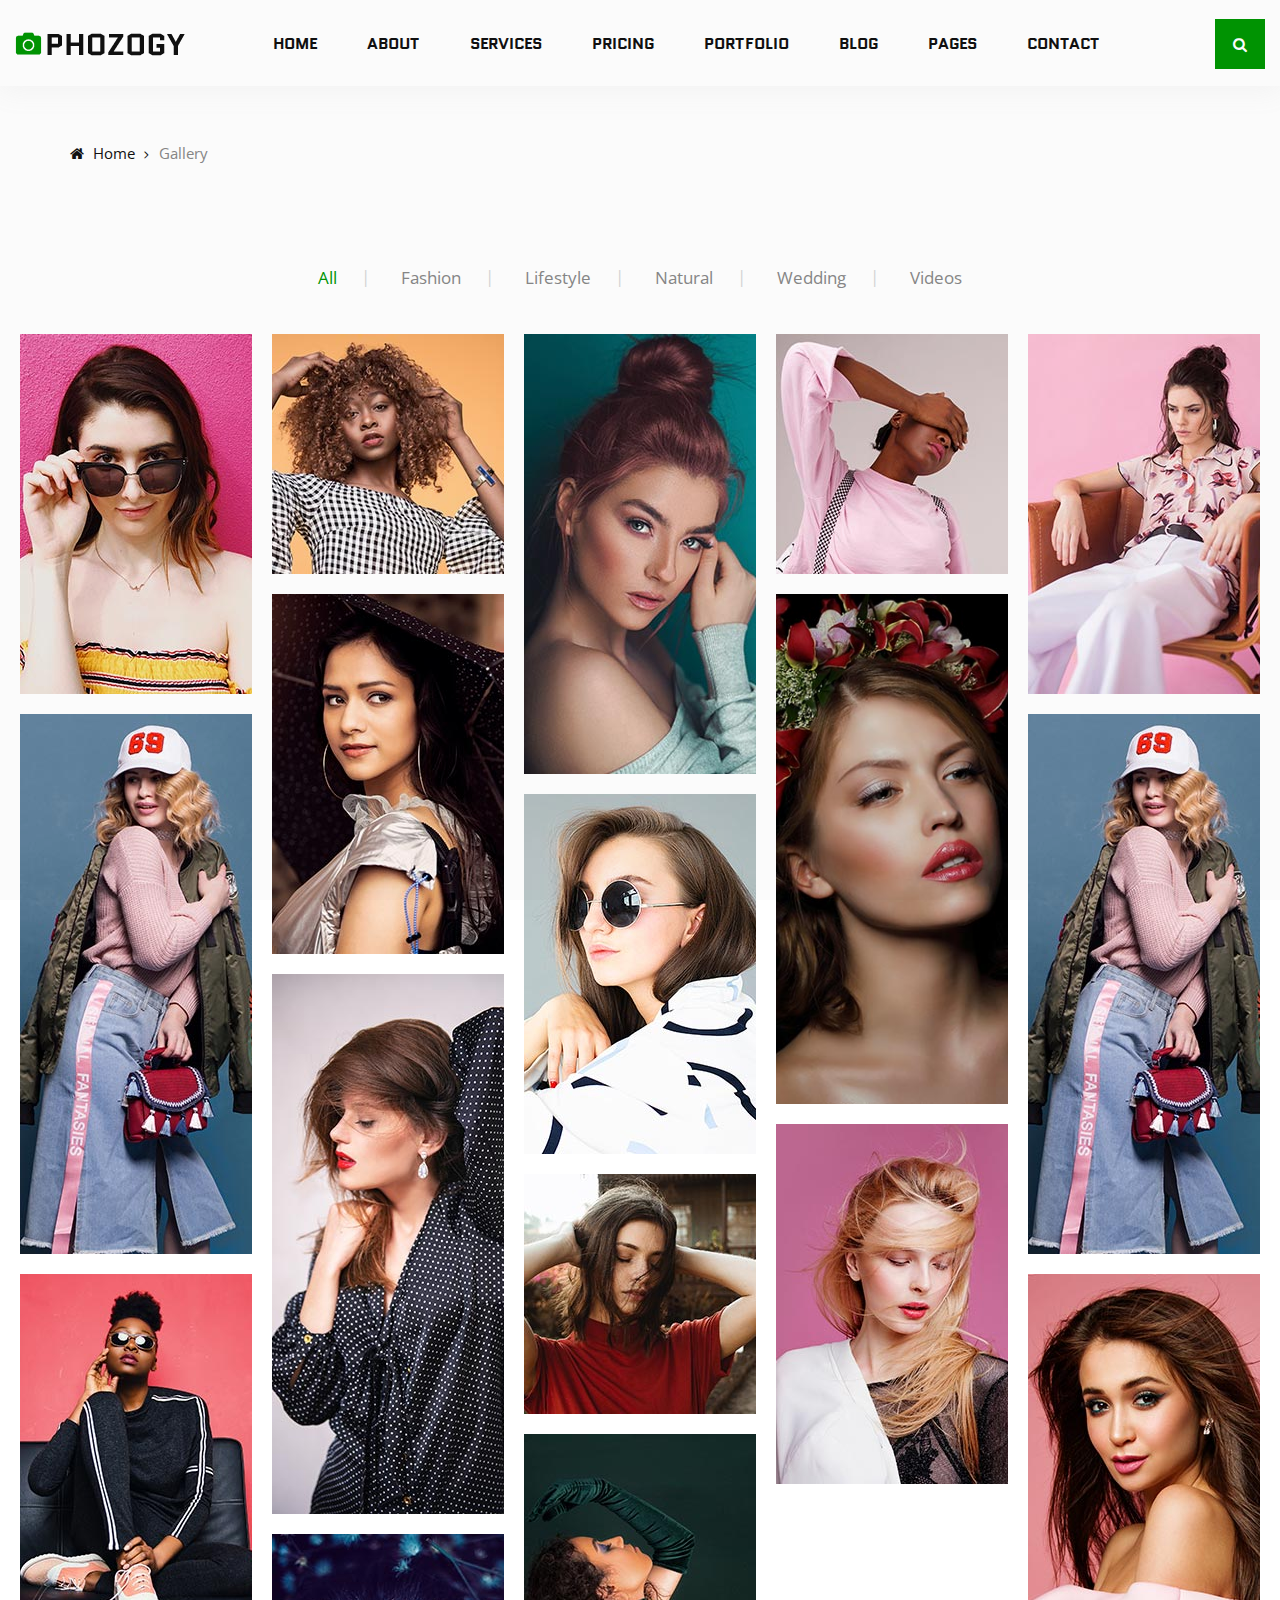
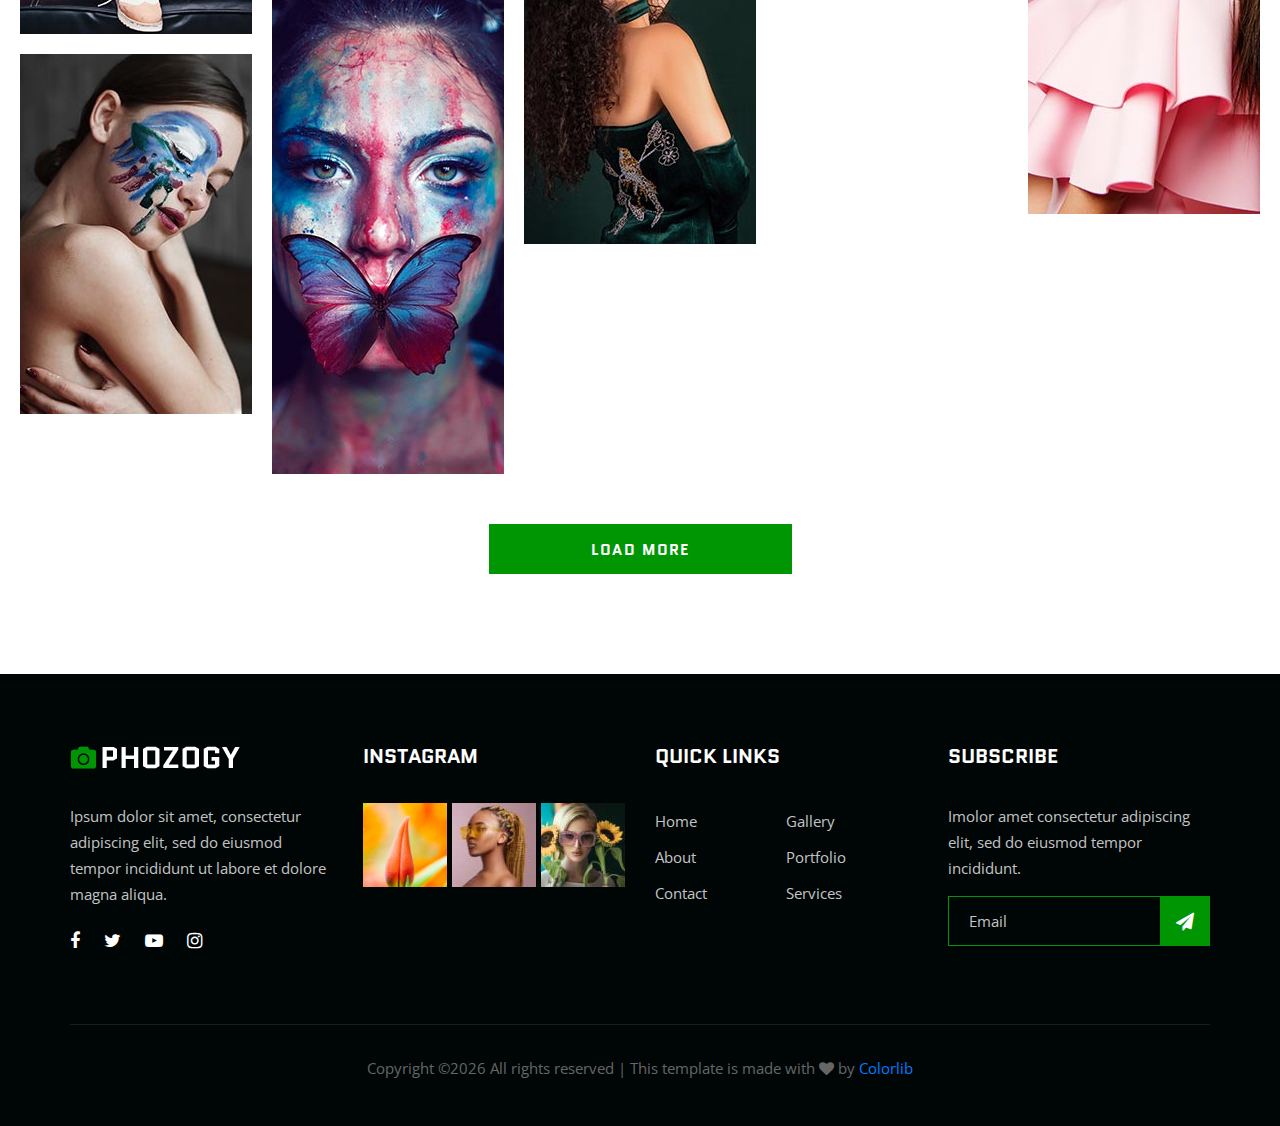
<file: phozogy-master/gallery.html>
<!DOCTYPE html>
<html lang="zxx">

<head>
    <meta charset="UTF-8">
    <meta name="description" content="Phozogy Template">
    <meta name="keywords" content="Phozogy, unica, creative, html">
    <meta name="viewport" content="width=device-width, initial-scale=1.0">
    <meta http-equiv="X-UA-Compatible" content="ie=edge">
    <title>Phozogy | Template</title>

    <!-- Google Font -->
    <link href="https://fonts.googleapis.com/css?family=Quantico:400,700&display=swap" rel="stylesheet">
    <link href="https://fonts.googleapis.com/css?family=Open+Sans:400,600,700&display=swap" rel="stylesheet">

    <!-- Css Styles -->
    <link rel="stylesheet" href="css/bootstrap.min.css" type="text/css">
    <link rel="stylesheet" href="css/font-awesome.min.css" type="text/css">
    <link rel="stylesheet" href="css/elegant-icons.css" type="text/css">
    <link rel="stylesheet" href="css/owl.carousel.min.css" type="text/css">
    <link rel="stylesheet" href="css/magnific-popup.css" type="text/css">
    <link rel="stylesheet" href="css/slicknav.min.css" type="text/css">
    <link rel="stylesheet" href="css/style.css" type="text/css">
</head>

<body>
    <!-- Page Preloder -->
    <div id="preloder">
        <div class="loader"></div>
    </div>

    <!-- Header Section Begin -->
    <header class="header-section header-normal">
        <div class="container-fluid">
            <div class="row">
                <div class="col-lg-12">
                    <div class="logo">
                        <a href="./index.html">
                            <img src="img/logo.png" alt="">
                        </a>
                    </div>
                    <nav class="nav-menu mobile-menu">
                        <ul>
                            <li><a href="./index.html">Home</a></li>
                            <li><a href="./about.html">About</a></li>
                            <li><a href="./services.html">Services</a></li>
                            <li><a href="./pricing.html">Pricing</a></li>
                            <li><a href="./portfolio.html">Portfolio</a></li>
                            <li><a href="./blog.html">Blog</a></li>
                            <li><a href="#">Pages</a>
                                <ul class="dropdown">
                                    <li><a href="./gallery.html">Gallery</a></li>
                                    <li><a href="./portfolio-details.html">Portfolio Details</a></li>
                                    <li><a href="./blog-details.html">Blog Details</a></li>
                                </ul>
                            </li>
                            <li><a href="./contact.html">Contact</a></li>
                        </ul>
                    </nav>
                    <div class="top-search search-switch">
                        <i class="fa fa-search"></i>
                    </div>
                    <div id="mobile-menu-wrap"></div>
                </div>
            </div>
        </div>
    </header>
    <!-- Header End -->

    <!-- Breadcrumb Begin -->
    <div class="breadcrumb-option spad">
        <div class="container">
            <div class="row">
                <div class="col-lg-12">
                    <div class="bo-links">
                        <a href="./index.html"><i class="fa fa-home"></i> Home</a>
                        <span>Gallery</span>
                    </div>
                </div>
            </div>
        </div>
    </div>
    <!-- Breadcrumb End -->

    <!-- Gallery Section Begin -->
    <div class="gallery-section spad">
        <div class="container">
            <div class="row">
                <div class="col-lg-12">
                    <div class="filter-controls">
                        <ul>
                            <li class="active" data-filter="*">All</li>
                            <li data-filter=".fashion">Fashion</li>
                            <li data-filter=".lifestyle">Lifestyle</li>
                            <li data-filter=".natural">Natural</li>
                            <li data-filter=".wedding">Wedding</li>
                            <li data-filter=".videos">Videos</li>
                        </ul>
                    </div>
                </div>
            </div>
        </div>
        <div class="container-fluid">
            <div class="row">
                <div class="col-lg-12 p-0">
                    <div class="gallery-filter">
                        <div class="gf-item set-bg fashion" data-setbg="img/gallery/gallery-1.jpg">
                            <a href="img/gallery/gallery-1.jpg" class="gf-icon image-popup"><span
                                    class="icon_plus"></span></a>
                        </div>
                        <div class="gf-item small-height set-bg lifestyle" data-setbg="img/gallery/gallery-2.jpg">
                            <a href="img/gallery/gallery-2.jpg" class="gf-icon image-popup"><span
                                    class="icon_plus"></span></a>
                        </div>
                        <div class="gf-item large-small-height set-bg natural" data-setbg="img/gallery/gallery-3.jpg">
                            <a href="img/gallery/gallery-3.jpg" class="gf-icon image-popup"><span
                                    class="icon_plus"></span></a>
                        </div>
                        <div class="gf-item small-height set-bg wedding" data-setbg="img/gallery/gallery-4.jpg">
                            <a href="img/gallery/gallery-4.jpg" class="gf-icon image-popup"><span
                                    class="icon_plus"></span></a>
                        </div>
                        <div class="gf-item set-bg lifestyle" data-setbg="img/gallery/gallery-5.jpg">
                            <a href="img/gallery/gallery-5.jpg" class="gf-icon image-popup"><span
                                    class="icon_plus"></span></a>
                        </div>
                        <div class="gf-item large-height set-bg natural" data-setbg="img/gallery/gallery-6.jpg">
                            <a href="img/gallery/gallery-6.jpg" class="gf-icon image-popup"><span
                                    class="icon_plus"></span></a>
                        </div>
                        <div class="gf-item set-bg videos" data-setbg="img/gallery/gallery-7.jpg">
                            <a href="img/gallery/gallery-7.jpg" class="gf-icon image-popup"><span
                                    class="icon_plus"></span></a>
                        </div>
                        <div class="gf-item set-bg fashion" data-setbg="img/gallery/gallery-8.jpg">
                            <a href="img/gallery/gallery-8.jpg" class="gf-icon image-popup"><span
                                    class="icon_plus"></span></a>
                        </div>
                        <div class="gf-item medium-large-height set-bg videos" data-setbg="img/gallery/gallery-9.jpg">
                            <a href="img/gallery/gallery-9.jpg" class="gf-icon image-popup"><span
                                    class="icon_plus"></span></a>
                        </div>
                        <div class="gf-item large-height set-bg fashion" data-setbg="img/gallery/gallery-6.jpg">
                            <a href="img/gallery/gallery-6.jpg" class="gf-icon image-popup"><span
                                    class="icon_plus"></span></a>
                        </div>
                        <div class="gf-item set-bg wedding" data-setbg="img/gallery/gallery-10.jpg">
                            <a href="img/gallery/gallery-10.jpg" class="gf-icon image-popup"><span
                                    class="icon_plus"></span></a>
                        </div>
                        <div class="gf-item large-height set-bg wedding" data-setbg="img/gallery/gallery-11.jpg">
                            <a href="img/gallery/gallery-11.jpg" class="gf-icon image-popup"><span
                                    class="icon_plus"></span></a>
                        </div>
                        <div class="gf-item small-height set-bg wedding" data-setbg="img/gallery/gallery-12.jpg">
                            <a href="img/gallery/gallery-12.jpg" class="gf-icon image-popup"><span
                                    class="icon_plus"></span></a>
                        </div>
                        <div class="gf-item set-bg wedding" data-setbg="img/gallery/gallery-13.jpg">
                            <a href="img/gallery/gallery-13.jpg" class="gf-icon image-popup"><span
                                    class="icon_plus"></span></a>
                        </div>
                        <div class="gf-item large-height set-bg wedding" data-setbg="img/gallery/gallery-14.jpg">
                            <a href="img/gallery/gallery-14.jpg" class="gf-icon image-popup"><span
                                    class="icon_plus"></span></a>
                        </div>
                        <div class="gf-item set-bg wedding" data-setbg="img/gallery/gallery-15.jpg">
                            <a href="img/gallery/gallery-15.jpg" class="gf-icon image-popup"><span
                                    class="icon_plus"></span></a>
                        </div>
                        <div class="gf-item large-height set-bg wedding" data-setbg="img/gallery/gallery-16.jpg">
                            <a href="img/gallery/gallery-16.jpg" class="gf-icon image-popup"><span
                                    class="icon_plus"></span></a>
                        </div>
                        <div class="gf-item medium-small-height set-bg wedding" data-setbg="img/gallery/gallery-17.jpg">
                            <a href="img/gallery/gallery-17.jpg" class="gf-icon image-popup"><span
                                    class="icon_plus"></span></a>
                        </div>
                    </div>
                </div>
            </div>
        </div>
        <div class="load-more-btn portfolio-btn">
            <a href="#">Load More</a>
        </div>
    </div>
    <!-- Gallery Section End -->

    <!-- Footer Section Begin -->
    <footer class="footer-section">
        <div class="container">
            <div class="row">
                <div class="col-lg-3 col-md-6 col-sm-6">
                    <div class="fs-about">
                        <div class="fa-logo">
                            <a href="#">
                                <img src="img/f-logo.png" alt="">
                            </a>
                        </div>
                        <p>Ipsum dolor sit amet, consectetur adipiscing elit, sed do eiusmod tempor incididunt ut labore
                            et dolore magna aliqua.</p>
                        <div class="fa-social">
                            <a href="#"><i class="fa fa-facebook"></i></a>
                            <a href="#"><i class="fa fa-twitter"></i></a>
                            <a href="#"><i class="fa fa-youtube-play"></i></a>
                            <a href="#"><i class="fa fa-instagram"></i></a>
                        </div>
                    </div>
                </div>
                <div class="col-lg-3 col-md-6 col-sm-6">
                    <div class="fs-widget">
                        <h5>Instagram</h5>
                        <div class="fw-instagram">
                            <img src="img/instagram/insta-1.jpg" alt="">
                            <img src="img/instagram/insta-2.jpg" alt="">
                            <img src="img/instagram/insta-3.jpg" alt="">
                        </div>
                    </div>
                </div>
                <div class="col-lg-3 col-md-6 col-sm-6">
                    <div class="fs-widget">
                        <h5>Quick links</h5>
                        <ul>
                            <li><a href="#">Home</a></li>
                            <li><a href="#">About</a></li>
                            <li><a href="#">Contact</a></li>
                        </ul>
                        <ul>
                            <li><a href="#">Gallery</a></li>
                            <li><a href="#">Portfolio</a></li>
                            <li><a href="#">Services</a></li>
                        </ul>
                    </div>
                </div>
                <div class="col-lg-3 col-md-6 col-sm-6">
                    <div class="fs-widget">
                        <h5>Subscribe</h5>
                        <p>Imolor amet consectetur adipiscing elit, sed do eiusmod tempor incididunt.</p>
                        <div class="fw-subscribe">
                            <form action="#">
                                <input type="text" placeholder="Email">
                                <button type="submit"><i class="fa fa-send"></i></button>
                            </form>
                        </div>
                    </div>
                </div>
                <div class="col-lg-12">
                    <div class="copyright-text">
                        <p><!-- Link back to Colorlib can't be removed. Template is licensed under CC BY 3.0. -->
  Copyright &copy;<script>document.write(new Date().getFullYear());</script> All rights reserved | This template is made with <i class="fa fa-heart" aria-hidden="true"></i> by <a href="https://colorlib.com" target="_blank">Colorlib</a>
  <!-- Link back to Colorlib can't be removed. Template is licensed under CC BY 3.0. --></p>
                    </div>
                </div>
            </div>
        </div>
    </footer>
    <!-- Footer Section End -->

    <!-- Search model Begin -->
    <div class="search-model">
        <div class="h-100 d-flex align-items-center justify-content-center">
            <div class="search-close-switch">+</div>
            <form class="search-model-form">
                <input type="text" id="search-input" placeholder="Search here.....">
            </form>
        </div>
    </div>
    <!-- Search model end -->

    <!-- Js Plugins -->
    <script src="js/jquery-3.3.1.min.js"></script>
    <script src="js/bootstrap.min.js"></script>
    <script src="js/jquery.magnific-popup.min.js"></script>
    <script src="js/isotope.pkgd.min.js"></script>
    <script src="js/masonry.pkgd.min.js"></script>
    <script src="js/jquery.slicknav.js"></script>
    <script src="js/owl.carousel.min.js"></script>
    <script src="js/main.js"></script>
</body>

</html>
</file>
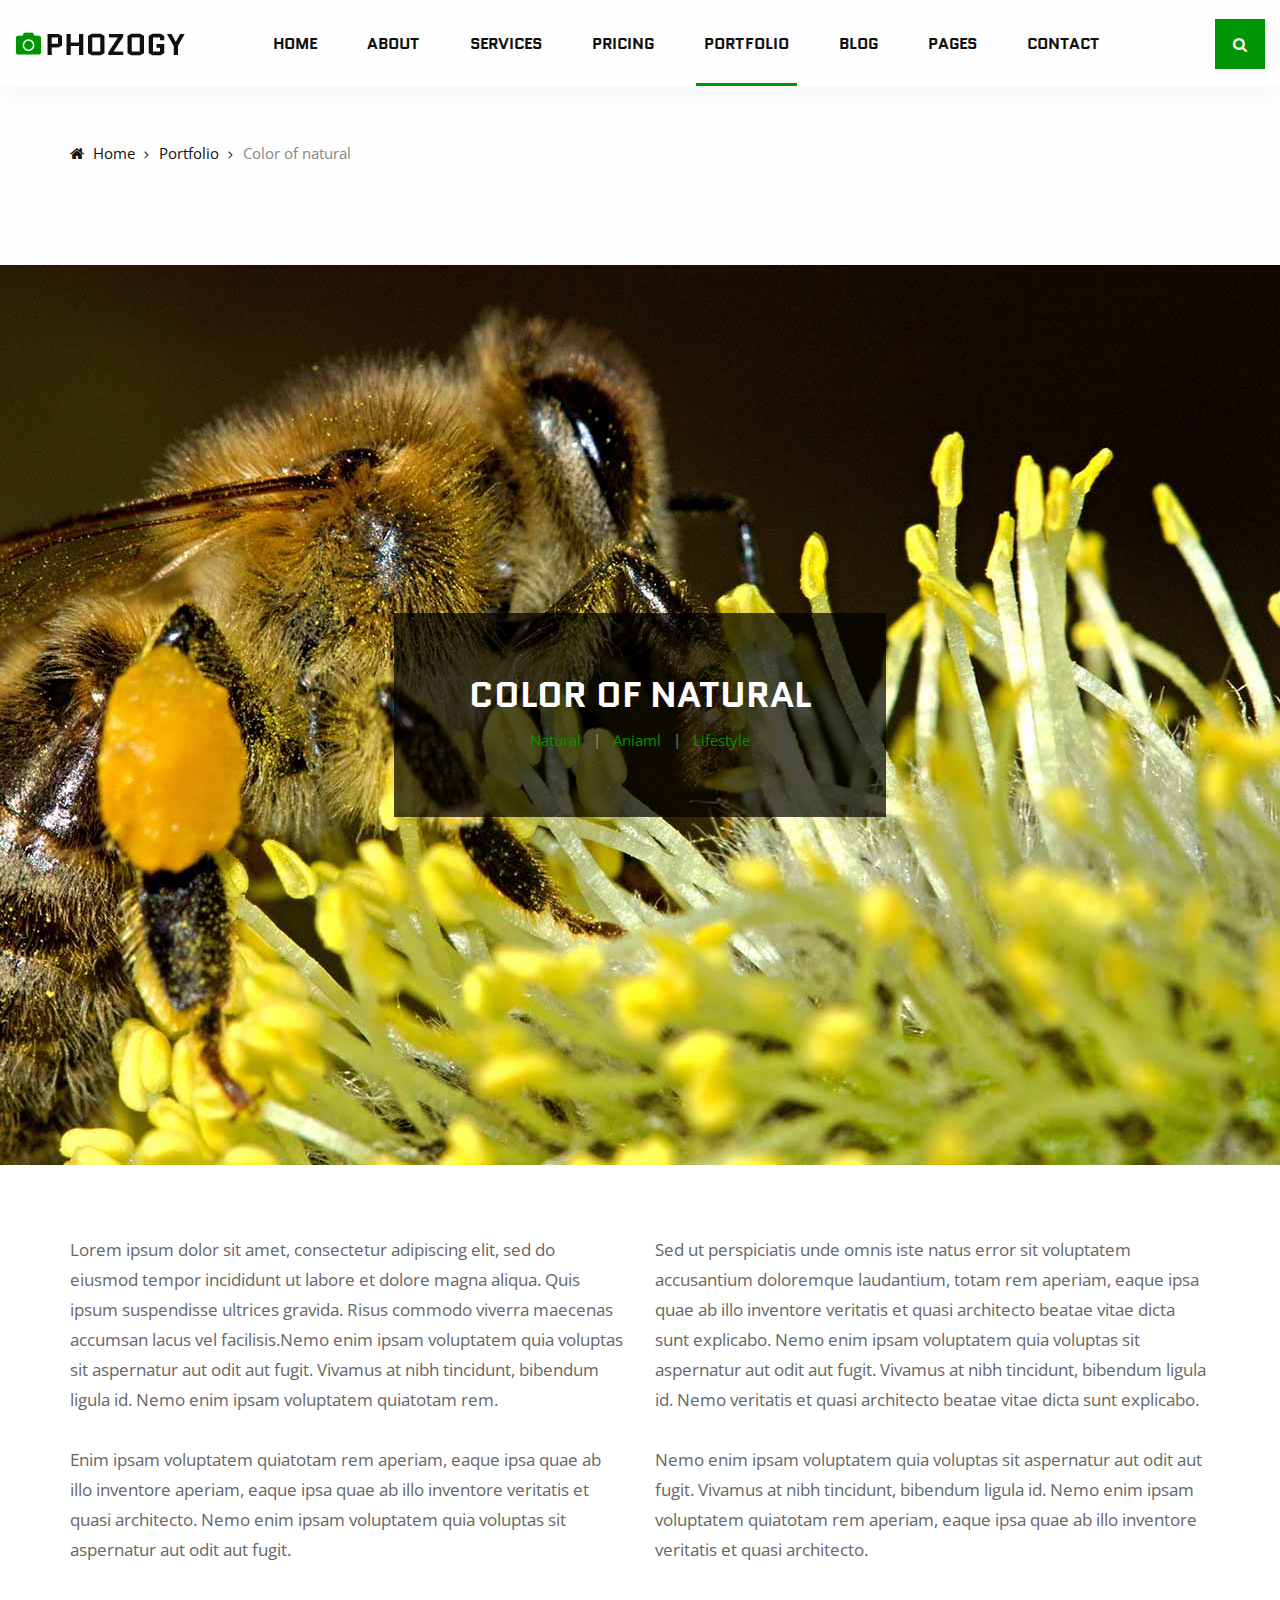
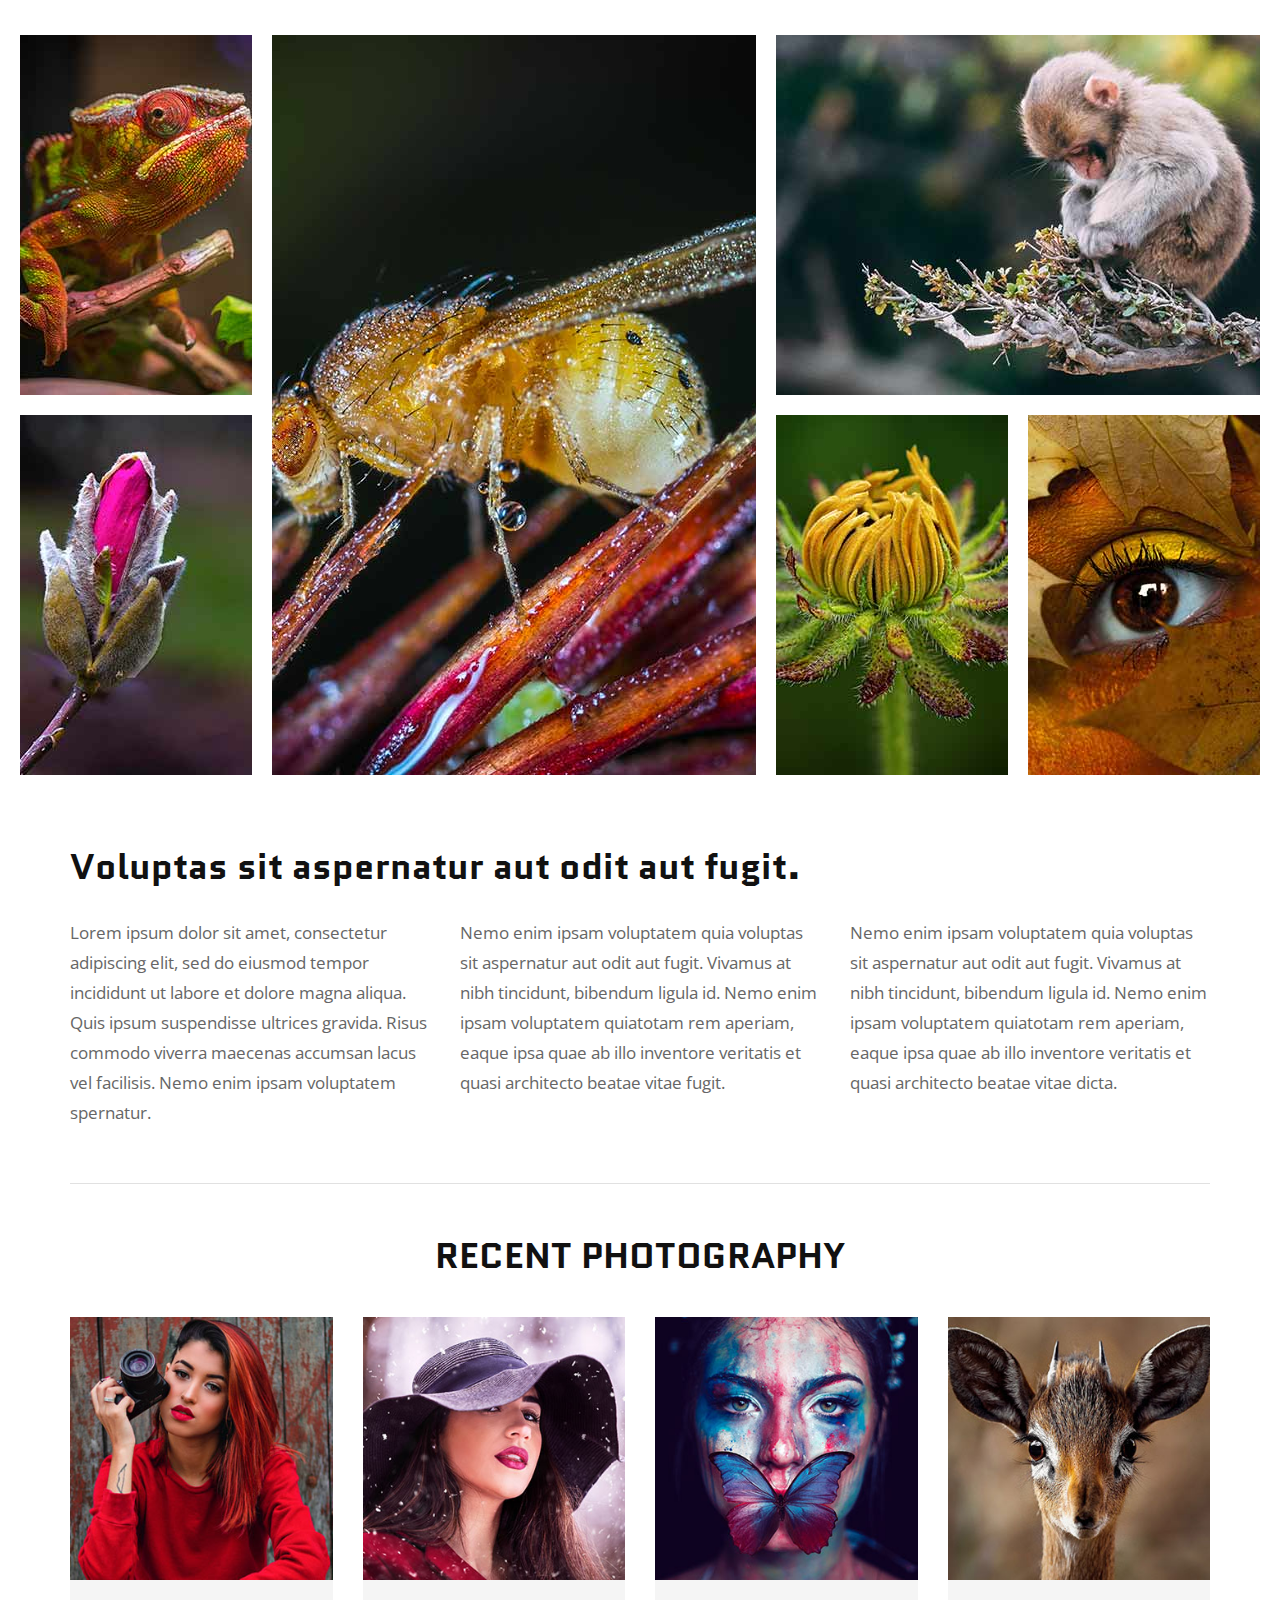
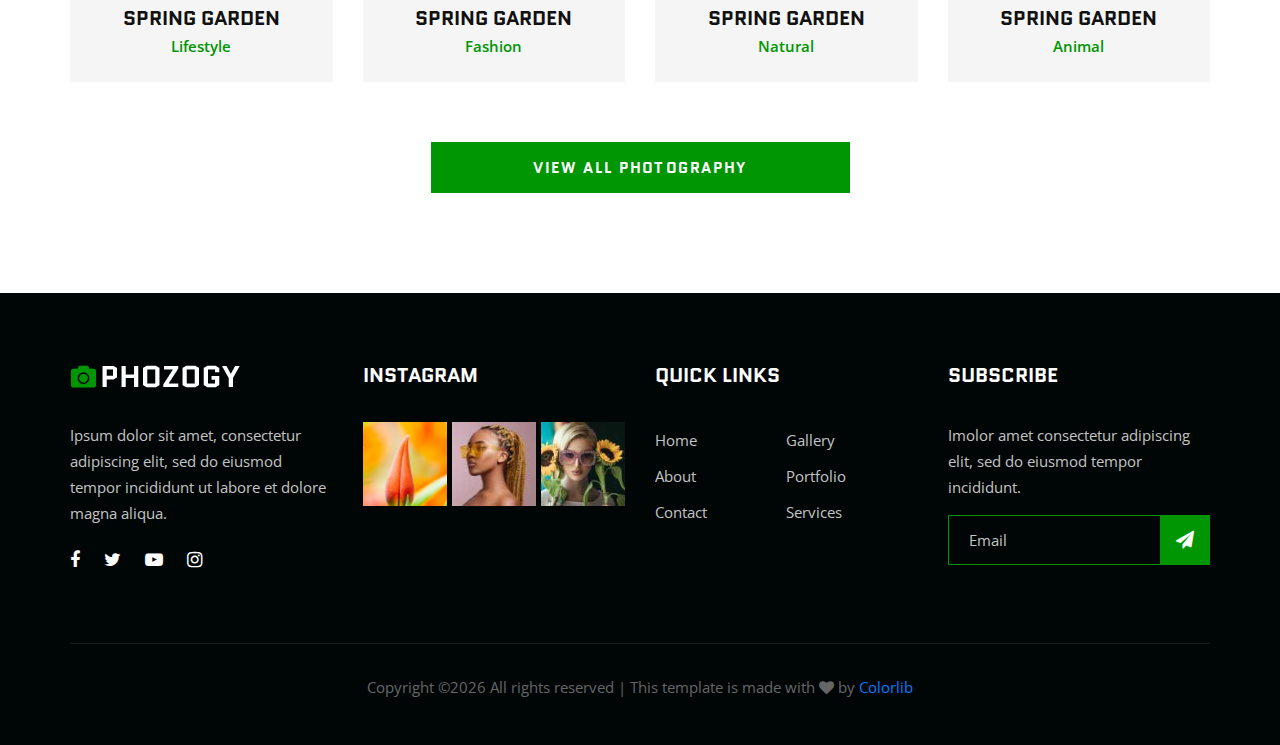
<file: phozogy-master/portfolio-details.html>
<!DOCTYPE html>
<html lang="zxx">

<head>
    <meta charset="UTF-8">
    <meta name="description" content="Phozogy Template">
    <meta name="keywords" content="Phozogy, unica, creative, html">
    <meta name="viewport" content="width=device-width, initial-scale=1.0">
    <meta http-equiv="X-UA-Compatible" content="ie=edge">
    <title>Phozogy | Template</title>

    <!-- Google Font -->
    <link href="https://fonts.googleapis.com/css?family=Quantico:400,700&display=swap" rel="stylesheet">
    <link href="https://fonts.googleapis.com/css?family=Open+Sans:400,600,700&display=swap" rel="stylesheet">

    <!-- Css Styles -->
    <link rel="stylesheet" href="css/bootstrap.min.css" type="text/css">
    <link rel="stylesheet" href="css/font-awesome.min.css" type="text/css">
    <link rel="stylesheet" href="css/elegant-icons.css" type="text/css">
    <link rel="stylesheet" href="css/owl.carousel.min.css" type="text/css">
    <link rel="stylesheet" href="css/magnific-popup.css" type="text/css">
    <link rel="stylesheet" href="css/slicknav.min.css" type="text/css">
    <link rel="stylesheet" href="css/style.css" type="text/css">
</head>

<body>
    <!-- Page Preloder -->
    <div id="preloder">
        <div class="loader"></div>
    </div>

    <!-- Header Section Begin -->
    <header class="header-section header-normal">
        <div class="container-fluid">
            <div class="row">
                <div class="col-lg-12">
                    <div class="logo">
                        <a href="./index.html">
                            <img src="img/logo.png" alt="">
                        </a>
                    </div>
                    <nav class="nav-menu mobile-menu">
                        <ul>
                            <li><a href="./index.html">Home</a></li>
                            <li><a href="./about.html">About</a></li>
                            <li><a href="./services.html">Services</a></li>
                            <li><a href="./pricing.html">Pricing</a></li>
                            <li class="active"><a href="./portfolio.html">Portfolio</a></li>
                            <li><a href="./blog.html">Blog</a></li>
                            <li><a href="#">Pages</a>
                                <ul class="dropdown">
                                    <li><a href="./gallery.html">Gallery</a></li>
                                    <li><a href="./portfolio-details.html">Portfolio Details</a></li>
                                    <li><a href="./blog-details.html">Blog Details</a></li>
                                </ul>
                            </li>
                            <li><a href="./contact.html">Contact</a></li>
                        </ul>
                    </nav>
                    <div class="top-search search-switch">
                        <i class="fa fa-search"></i>
                    </div>
                    <div id="mobile-menu-wrap"></div>
                </div>
            </div>
        </div>
    </header>
    <!-- Header End -->

    <!-- Breadcrumb Begin -->
    <div class="breadcrumb-option spad">
        <div class="container">
            <div class="row">
                <div class="col-lg-12">
                    <div class="bo-links">
                        <a href="./index.html"><i class="fa fa-home"></i> Home</a>
                        <a href="./portfolio.html">Portfolio</a>
                        <span>Color of natural</span>
                    </div>
                </div>
            </div>
        </div>
    </div>
    <!-- Breadcrumb End -->

    <!-- Portfolio Hero Section Begin -->
    <section class="portfolio-hero-section set-bg" data-setbg="img/portfolio/details/details-hero.jpg">
        <div class="container">
            <div class="row">
                <div class="col-lg-12">
                    <div class="ph-text">
                        <h2>Color of natural</h2>
                        <ul>
                            <li>Natural</li>
                            <li>Aniaml</li>
                            <li>Lifestyle</li>
                        </ul>
                    </div>
                </div>
            </div>
        </div>
    </section>
    <!-- Portfolio Hero Section End -->

    <!-- Portfolio Details Section Begin -->
    <section class="portfolio-details-section spad">
        <div class="container">
            <div class="row">
                <div class="col-lg-6">
                    <div class="pd-text">
                        <p>Lorem ipsum dolor sit amet, consectetur adipiscing elit, sed do eiusmod tempor incididunt ut
                            labore et dolore magna aliqua. Quis ipsum suspendisse ultrices gravida. Risus commodo
                            viverra maecenas accumsan lacus vel facilisis.Nemo enim ipsam voluptatem quia voluptas sit
                            aspernatur aut odit aut fugit. Vivamus at nibh tincidunt, bibendum ligula id. Nemo enim
                            ipsam voluptatem quiatotam rem.</p>
                        <p>Enim ipsam voluptatem quiatotam rem aperiam, eaque ipsa quae ab illo inventore aperiam, eaque
                            ipsa quae ab illo inventore veritatis et quasi architecto. Nemo enim ipsam voluptatem quia
                            voluptas sit aspernatur aut odit aut fugit.</p>
                    </div>
                </div>
                <div class="col-lg-6">
                    <div class="pd-text">
                        <p>Sed ut perspiciatis unde omnis iste natus error sit voluptatem accusantium doloremque
                            laudantium, totam rem aperiam, eaque ipsa quae ab illo inventore veritatis et quasi
                            architecto beatae vitae dicta sunt explicabo. Nemo enim ipsam voluptatem quia voluptas sit
                            aspernatur aut odit aut fugit. Vivamus at nibh tincidunt, bibendum ligula id. Nemo veritatis
                            et quasi architecto beatae vitae dicta sunt explicabo.</p>
                        <p>Nemo enim ipsam voluptatem quia voluptas sit aspernatur aut odit aut fugit. Vivamus at nibh
                            tincidunt, bibendum ligula id. Nemo enim ipsam voluptatem quiatotam rem aperiam, eaque ipsa
                            quae ab illo inventore veritatis et quasi architecto.</p>
                    </div>
                </div>
            </div>
        </div>
        <div class="portfolio-pics">
            <div class="portfolio-details-pic">
                <div class="pdp-item set-bg" data-setbg="img/portfolio/details/details-pic/dp-1.jpg"></div>
                <div class="pdp-item set-bg large-width large-height"
                    data-setbg="img/portfolio/details/details-pic/dp-2.jpg"></div>
                <div class="pdp-item set-bg large-width" data-setbg="img/portfolio/details/details-pic/dp-3.jpg"></div>
                <div class="pdp-item set-bg" data-setbg="img/portfolio/details/details-pic/dp-4.jpg"></div>
                <div class="pdp-item set-bg" data-setbg="img/portfolio/details/details-pic/dp-5.jpg"></div>
                <div class="pdp-item set-bg" data-setbg="img/portfolio/details/details-pic/dp-6.jpg"></div>
            </div>
        </div>
        <div class="pd-more-text">
            <div class="container">
                <div class="row">
                    <div class="col-lg-12">
                        <h2>Voluptas sit aspernatur aut odit aut fugit.</h2>
                    </div>
                    <div class="col-lg-4">
                        <p>Lorem ipsum dolor sit amet, consectetur adipiscing elit, sed do eiusmod tempor incididunt ut
                            labore et dolore magna aliqua. Quis ipsum suspendisse ultrices gravida. Risus commodo
                            viverra maecenas accumsan lacus vel facilisis. Nemo enim ipsam voluptatem spernatur.</p>
                    </div>
                    <div class="col-lg-4">
                        <p>Nemo enim ipsam voluptatem quia voluptas sit aspernatur aut odit aut fugit. Vivamus at nibh
                            tincidunt, bibendum ligula id. Nemo enim ipsam voluptatem quiatotam rem aperiam, eaque ipsa
                            quae ab illo inventore veritatis et quasi architecto beatae vitae fugit.</p>
                    </div>
                    <div class="col-lg-4">
                        <p>Nemo enim ipsam voluptatem quia voluptas sit aspernatur aut odit aut fugit. Vivamus at nibh
                            tincidunt, bibendum ligula id. Nemo enim ipsam voluptatem quiatotam rem aperiam, eaque ipsa
                            quae ab illo inventore veritatis et quasi architecto beatae vitae dicta.</p>
                    </div>
                </div>
            </div>
        </div>
    </section>
    <!-- Portfolio Details Section End -->

    <!-- Recent Photography Section Begin -->
    <section class="recent-photography-section spad">
        <div class="container">
            <div class="row">
                <div class="col-lg-12 text-center">
                    <div class="section-title">
                        <h2>Recent photography</h2>
                    </div>
                </div>
            </div>
            <div class="row">
                <div class="col-lg-3 col-md-6 col-sm-6">
                    <div class="rp-item">
                        <img src="img/recent-photography/rp-1.jpg" alt="">
                        <div class="rp-text">
                            <h5>SPRING GARDEN</h5>
                            <span>Lifestyle</span>
                        </div>
                    </div>
                </div>
                <div class="col-lg-3 col-md-6 col-sm-6">
                    <div class="rp-item">
                        <img src="img/recent-photography/rp-2.jpg" alt="">
                        <div class="rp-text">
                            <h5>SPRING GARDEN</h5>
                            <span>Fashion</span>
                        </div>
                    </div>
                </div>
                <div class="col-lg-3 col-md-6 col-sm-6">
                    <div class="rp-item">
                        <img src="img/recent-photography/rp-3.jpg" alt="">
                        <div class="rp-text">
                            <h5>SPRING GARDEN</h5>
                            <span>Natural</span>
                        </div>
                    </div>
                </div>
                <div class="col-lg-3 col-md-6 col-sm-6">
                    <div class="rp-item">
                        <img src="img/recent-photography/rp-4.jpg" alt="">
                        <div class="rp-text">
                            <h5>SPRING GARDEN</h5>
                            <span>Animal</span>
                        </div>
                    </div>
                </div>
            </div>
            <div class="load-more-btn portfolio-btn">
                <a href="#">View all photography</a>
            </div>
        </div>
    </section>
    <!-- Recent Photography Section End -->

    <!-- Footer Section Begin -->
    <footer class="footer-section">
        <div class="container">
            <div class="row">
                <div class="col-lg-3 col-md-6 col-sm-6">
                    <div class="fs-about">
                        <div class="fa-logo">
                            <a href="#">
                                <img src="img/f-logo.png" alt="">
                            </a>
                        </div>
                        <p>Ipsum dolor sit amet, consectetur adipiscing elit, sed do eiusmod tempor incididunt ut labore
                            et dolore magna aliqua.</p>
                        <div class="fa-social">
                            <a href="#"><i class="fa fa-facebook"></i></a>
                            <a href="#"><i class="fa fa-twitter"></i></a>
                            <a href="#"><i class="fa fa-youtube-play"></i></a>
                            <a href="#"><i class="fa fa-instagram"></i></a>
                        </div>
                    </div>
                </div>
                <div class="col-lg-3 col-md-6 col-sm-6">
                    <div class="fs-widget">
                        <h5>Instagram</h5>
                        <div class="fw-instagram">
                            <img src="img/instagram/insta-1.jpg" alt="">
                            <img src="img/instagram/insta-2.jpg" alt="">
                            <img src="img/instagram/insta-3.jpg" alt="">
                        </div>
                    </div>
                </div>
                <div class="col-lg-3 col-md-6 col-sm-6">
                    <div class="fs-widget">
                        <h5>Quick links</h5>
                        <ul>
                            <li><a href="#">Home</a></li>
                            <li><a href="#">About</a></li>
                            <li><a href="#">Contact</a></li>
                        </ul>
                        <ul>
                            <li><a href="#">Gallery</a></li>
                            <li><a href="#">Portfolio</a></li>
                            <li><a href="#">Services</a></li>
                        </ul>
                    </div>
                </div>
                <div class="col-lg-3 col-md-6 col-sm-6">
                    <div class="fs-widget">
                        <h5>Subscribe</h5>
                        <p>Imolor amet consectetur adipiscing elit, sed do eiusmod tempor incididunt.</p>
                        <div class="fw-subscribe">
                            <form action="#">
                                <input type="text" placeholder="Email">
                                <button type="submit"><i class="fa fa-send"></i></button>
                            </form>
                        </div>
                    </div>
                </div>
                <div class="col-lg-12">
                    <div class="copyright-text">
                        <p><!-- Link back to Colorlib can't be removed. Template is licensed under CC BY 3.0. -->
  Copyright &copy;<script>document.write(new Date().getFullYear());</script> All rights reserved | This template is made with <i class="fa fa-heart" aria-hidden="true"></i> by <a href="https://colorlib.com" target="_blank">Colorlib</a>
  <!-- Link back to Colorlib can't be removed. Template is licensed under CC BY 3.0. --></p>
                    </div>
                </div>
            </div>
        </div>
    </footer>
    <!-- Footer Section End -->

    <!-- Search model Begin -->
    <div class="search-model">
        <div class="h-100 d-flex align-items-center justify-content-center">
            <div class="search-close-switch">+</div>
            <form class="search-model-form">
                <input type="text" id="search-input" placeholder="Search here.....">
            </form>
        </div>
    </div>
    <!-- Search model end -->

    <!-- Js Plugins -->
    <script src="js/jquery-3.3.1.min.js"></script>
    <script src="js/bootstrap.min.js"></script>
    <script src="js/jquery.magnific-popup.min.js"></script>
    <script src="js/isotope.pkgd.min.js"></script>
    <script src="js/masonry.pkgd.min.js"></script>
    <script src="js/jquery.slicknav.js"></script>
    <script src="js/owl.carousel.min.js"></script>
    <script src="js/main.js"></script>
</body>

</html>
</file>
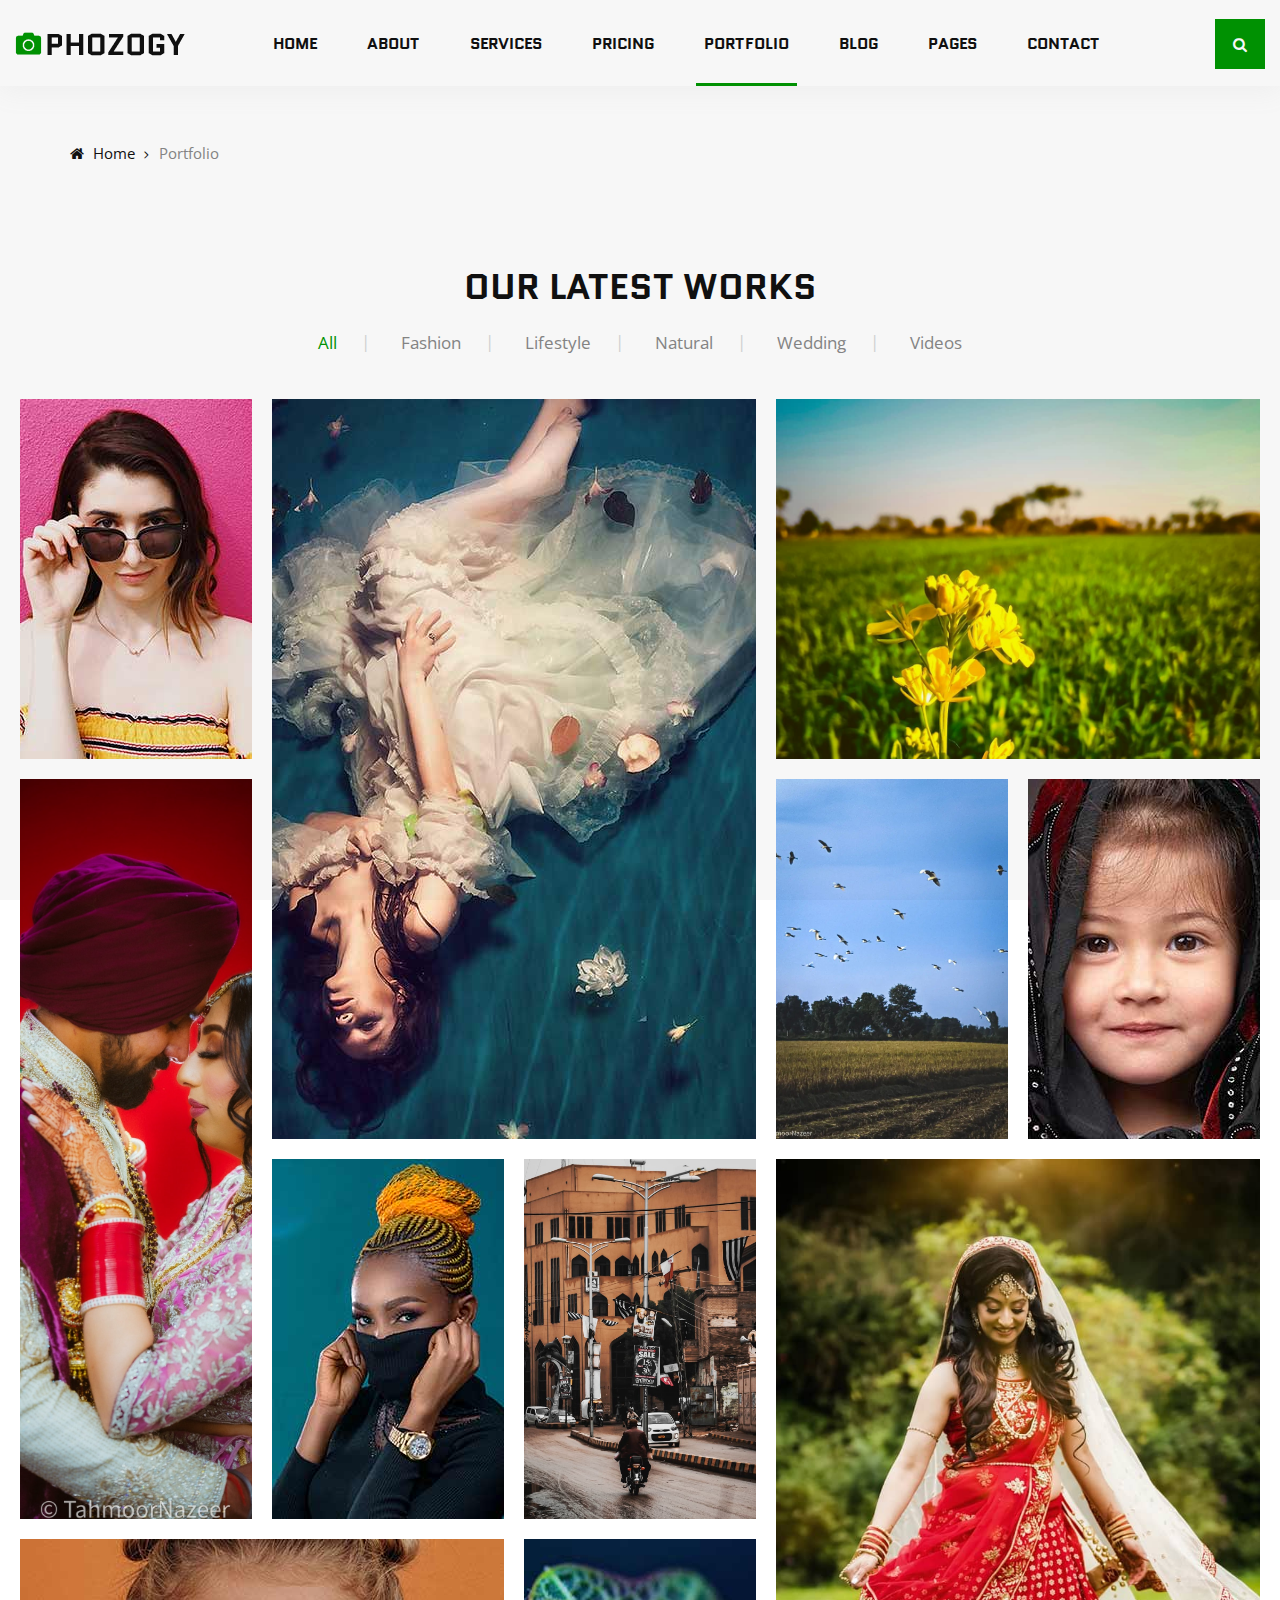
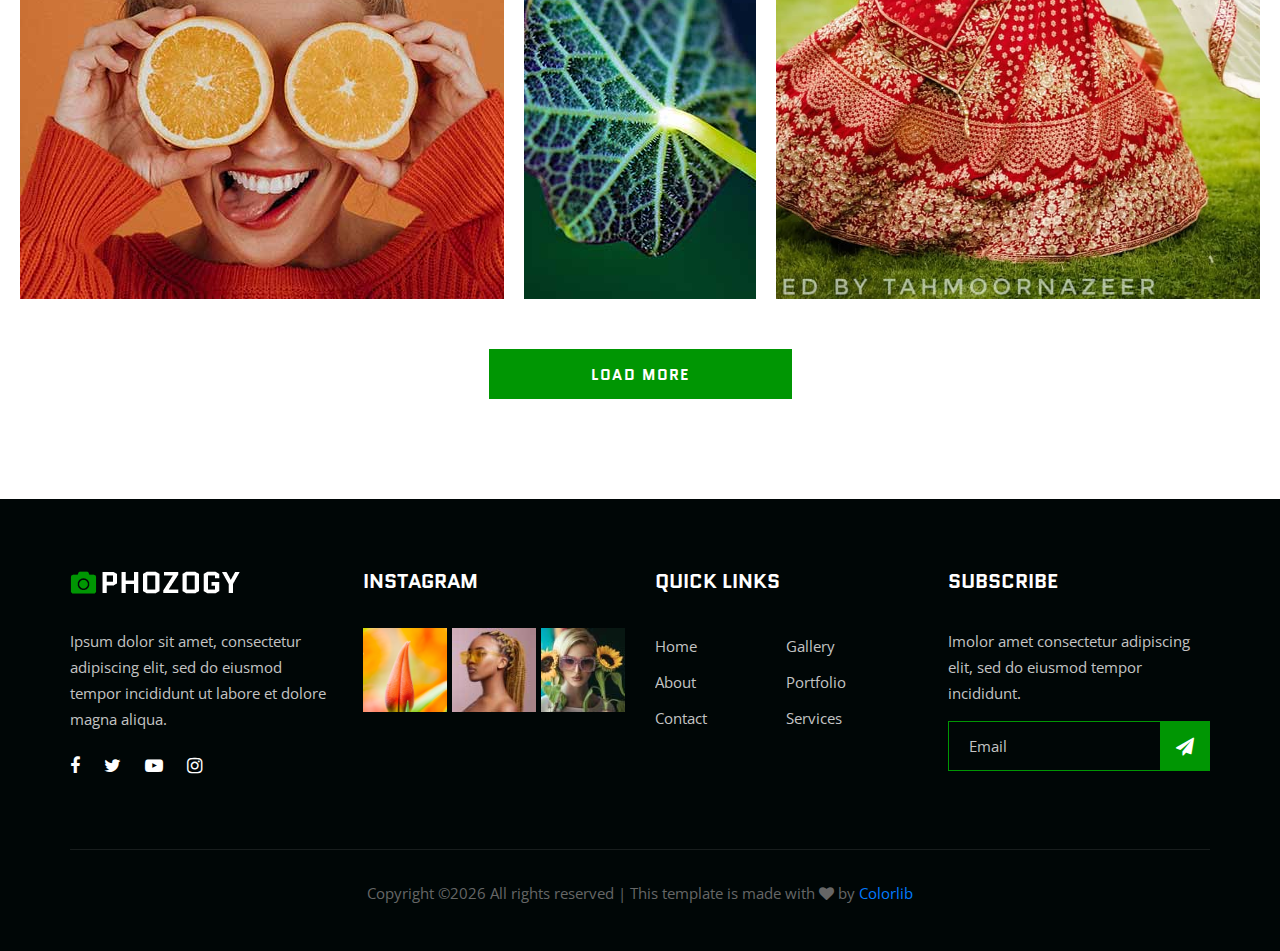
<file: phozogy-master/portfolio.html>
<!DOCTYPE html>
<html lang="zxx">

<head>
    <meta charset="UTF-8">
    <meta name="description" content="Phozogy Template">
    <meta name="keywords" content="Phozogy, unica, creative, html">
    <meta name="viewport" content="width=device-width, initial-scale=1.0">
    <meta http-equiv="X-UA-Compatible" content="ie=edge">
    <title>Phozogy | Template</title>

    <!-- Google Font -->
    <link href="https://fonts.googleapis.com/css?family=Quantico:400,700&display=swap" rel="stylesheet">
    <link href="https://fonts.googleapis.com/css?family=Open+Sans:400,600,700&display=swap" rel="stylesheet">

    <!-- Css Styles -->
    <link rel="stylesheet" href="css/bootstrap.min.css" type="text/css">
    <link rel="stylesheet" href="css/font-awesome.min.css" type="text/css">
    <link rel="stylesheet" href="css/elegant-icons.css" type="text/css">
    <link rel="stylesheet" href="css/owl.carousel.min.css" type="text/css">
    <link rel="stylesheet" href="css/magnific-popup.css" type="text/css">
    <link rel="stylesheet" href="css/slicknav.min.css" type="text/css">
    <link rel="stylesheet" href="css/style.css" type="text/css">
</head>

<body>
    <!-- Page Preloder -->
    <div id="preloder">
        <div class="loader"></div>
    </div>

    <!-- Header Section Begin -->
    <header class="header-section header-normal">
        <div class="container-fluid">
            <div class="row">
                <div class="col-lg-12">
                    <div class="logo">
                        <a href="./index.html">
                            <img src="img/logo.png" alt="">
                        </a>
                    </div>
                    <nav class="nav-menu mobile-menu">
                        <ul>
                            <li><a href="./index.html">Home</a></li>
                            <li><a href="./about.html">About</a></li>
                            <li><a href="./services.html">Services</a></li>
                            <li><a href="./pricing.html">Pricing</a></li>
                            <li class="active"><a href="./portfolio.html">Portfolio</a></li>
                            <li><a href="./blog.html">Blog</a></li>
                            <li><a href="#">Pages</a>
                                <ul class="dropdown">
                                    <li><a href="./gallery.html">Gallery</a></li>
                                    <li><a href="./portfolio-details.html">Portfolio Details</a></li>
                                    <li><a href="./blog-details.html">Blog Details</a></li>
                                </ul>
                            </li>
                            <li><a href="./contact.html">Contact</a></li>
                        </ul>
                    </nav>
                    <div class="top-search search-switch">
                        <i class="fa fa-search"></i>
                    </div>
                    <div id="mobile-menu-wrap"></div>
                </div>
            </div>
        </div>
    </header>
    <!-- Header End -->

    <!-- Breadcrumb Begin -->
    <div class="breadcrumb-option spad">
        <div class="container">
            <div class="row">
                <div class="col-lg-12">
                    <div class="bo-links">
                        <a href="./index.html"><i class="fa fa-home"></i> Home</a>
                        <span>Portfolio</span>
                    </div>
                </div>
            </div>
        </div>
    </div>
    <!-- Breadcrumb End -->

    <!-- Portfolio Section Begin -->
    <section class="portfolio-section portfolio-page spad">
        <div class="container">
            <div class="row">
                <div class="col-lg-12">
                    <div class="section-title">
                        <h2>Our latest works</h2>
                    </div>
                    <div class="filter-controls">
                        <ul>
                            <li class="active" data-filter="*">All</li>
                            <li data-filter=".fashion">Fashion</li>
                            <li data-filter=".lifestyle">Lifestyle</li>
                            <li data-filter=".natural">Natural</li>
                            <li data-filter=".wedding">Wedding</li>
                            <li data-filter=".videos">Videos</li>
                        </ul>
                    </div>
                </div>
            </div>
        </div>
        <div class="container-fluid">
            <div class="row">
                <div class="col-lg-12 p-0">
                    <div class="portfolio-filter">
                        <div class="pf-item set-bg fashion" data-setbg="img/portfolio/pf-1.jpg">
                            <a href="img/portfolio/pf-1.jpg" class="pf-icon image-popup"><span class="icon_plus"></span></a>
                            <div class="pf-text">
                                <h4>COLORS SPEAK</h4>
                                <span>Fashion</span>
                            </div>
                        </div>
                        <div class="pf-item large-width large-height set-bg lifestyle" data-setbg="img/portfolio/pf-2.jpg">
                            <a href="img/portfolio/pf-2.jpg" class="pf-icon image-popup"><span class="icon_plus"></span></a>
                            <div class="pf-text">
                                <h4>COLORS SPEAK</h4>
                                <span>Fashion</span>
                            </div>
                        </div>
                        <div class="pf-item large-width set-bg natural" data-setbg="img/portfolio/pf-3.jpg">
                            <a href="img/portfolio/pf-3.jpg" class="pf-icon image-popup"><span class="icon_plus"></span></a>
                            <div class="pf-text">
                                <h4>COLORS SPEAK</h4>
                                <span>Fashion</span>
                            </div>
                        </div>
                        <div class="pf-item large-height set-bg wedding" data-setbg="img/portfolio/pf-4.jpg">
                            <a href="img/portfolio/pf-4.jpg" class="pf-icon image-popup"><span class="icon_plus"></span></a>
                            <div class="pf-text">
                                <h4>COLORS SPEAK</h4>
                                <span>Fashion</span>
                            </div>
                        </div>
                        <div class="pf-item set-bg lifestyle" data-setbg="img/portfolio/pf-7.jpg">
                            <a href="img/portfolio/pf-7.jpg" class="pf-icon image-popup"><span class="icon_plus"></span></a>
                            <div class="pf-text">
                                <h4>COLORS SPEAK</h4>
                                <span>Fashion</span>
                            </div>
                        </div>
                        <div class="pf-item set-bg natural" data-setbg="img/portfolio/pf-8.jpg">
                            <a href="img/portfolio/pf-8.jpg" class="pf-icon image-popup"><span class="icon_plus"></span></a>
                            <div class="pf-text">
                                <h4>COLORS SPEAK</h4>
                                <span>Fashion</span>
                            </div>
                        </div>
                        <div class="pf-item set-bg videos" data-setbg="img/portfolio/pf-5.jpg">
                            <a href="img/portfolio/pf-5.jpg" class="pf-icon image-popup"><span class="icon_plus"></span></a>
                            <div class="pf-text">
                                <h4>COLORS SPEAK</h4>
                                <span>Fashion</span>
                            </div>
                        </div>
                        <div class="pf-item set-bg fashion" data-setbg="img/portfolio/pf-6.jpg">
                            <a href="img/portfolio/pf-6.jpg" class="pf-icon image-popup"><span class="icon_plus"></span></a>
                            <div class="pf-text">
                                <h4>COLORS SPEAK</h4>
                                <span>Fashion</span>
                            </div>
                        </div>
                        <div class="pf-item large-width set-bg videos" data-setbg="img/portfolio/pf-10.jpg">
                            <a href="img/portfolio/pf-10.jpg" class="pf-icon image-popup"><span class="icon_plus"></span></a>
                            <div class="pf-text">
                                <h4>COLORS SPEAK</h4>
                                <span>Fashion</span>
                            </div>
                        </div>
                        <div class="pf-item set-bg fashion" data-setbg="img/portfolio/pf-11.jpg">
                            <a href="img/portfolio/pf-11.jpg" class="pf-icon image-popup"><span class="icon_plus"></span></a>
                            <div class="pf-text">
                                <h4>COLORS SPEAK</h4>
                                <span>Fashion</span>
                            </div>
                        </div>
                        <div class="pf-item large-width large-height set-bg wedding" data-setbg="img/portfolio/pf-9.jpg">
                            <a href="img/portfolio/pf-9.jpg" class="pf-icon image-popup"><span class="icon_plus"></span></a>
                            <div class="pf-text">
                                <h4>COLORS SPEAK</h4>
                                <span>Fashion</span>
                            </div>
                        </div>
                    </div>
                </div>
            </div>
        </div>
        <div class="load-more-btn portfolio-btn">
            <a href="#">Load More</a>
        </div>
    </section>
    <!-- Portfolio Section End -->

    <!-- Footer Section Begin -->
    <footer class="footer-section">
        <div class="container">
            <div class="row">
                <div class="col-lg-3 col-md-6 col-sm-6">
                    <div class="fs-about">
                        <div class="fa-logo">
                            <a href="#">
                                <img src="img/f-logo.png" alt="">
                            </a>
                        </div>
                        <p>Ipsum dolor sit amet, consectetur adipiscing elit, sed do eiusmod tempor incididunt ut labore et dolore magna aliqua.</p>
                        <div class="fa-social">
                            <a href="#"><i class="fa fa-facebook"></i></a>
                            <a href="#"><i class="fa fa-twitter"></i></a>
                            <a href="#"><i class="fa fa-youtube-play"></i></a>
                            <a href="#"><i class="fa fa-instagram"></i></a>
                        </div>
                    </div>
                </div>
                <div class="col-lg-3 col-md-6 col-sm-6">
                    <div class="fs-widget">
                        <h5>Instagram</h5>
                        <div class="fw-instagram">
                            <img src="img/instagram/insta-1.jpg" alt="">
                            <img src="img/instagram/insta-2.jpg" alt="">
                            <img src="img/instagram/insta-3.jpg" alt="">
                        </div>
                    </div>
                </div>
                <div class="col-lg-3 col-md-6 col-sm-6">
                    <div class="fs-widget">
                        <h5>Quick links</h5>
                        <ul>
                            <li><a href="#">Home</a></li>
                            <li><a href="#">About</a></li>
                            <li><a href="#">Contact</a></li>
                        </ul>
                        <ul>
                            <li><a href="#">Gallery</a></li>
                            <li><a href="#">Portfolio</a></li>
                            <li><a href="#">Services</a></li>
                        </ul>
                    </div>
                </div>
                <div class="col-lg-3 col-md-6 col-sm-6">
                    <div class="fs-widget">
                        <h5>Subscribe</h5>
                        <p>Imolor amet consectetur adipiscing elit, sed do eiusmod tempor incididunt.</p>
                        <div class="fw-subscribe">
                            <form action="#">
                                <input type="text" placeholder="Email">
                                <button type="submit"><i class="fa fa-send"></i></button>
                            </form>
                        </div>
                    </div>
                </div>
                <div class="col-lg-12">
                    <div class="copyright-text">
                        <p><!-- Link back to Colorlib can't be removed. Template is licensed under CC BY 3.0. -->
  Copyright &copy;<script>document.write(new Date().getFullYear());</script> All rights reserved | This template is made with <i class="fa fa-heart" aria-hidden="true"></i> by <a href="https://colorlib.com" target="_blank">Colorlib</a>
  <!-- Link back to Colorlib can't be removed. Template is licensed under CC BY 3.0. --></p>
                    </div>
                </div>
            </div>
        </div>
    </footer>
    <!-- Footer Section End -->

    <!-- Search model Begin -->
    <div class="search-model">
        <div class="h-100 d-flex align-items-center justify-content-center">
            <div class="search-close-switch">+</div>
            <form class="search-model-form">
                <input type="text" id="search-input" placeholder="Search here.....">
            </form>
        </div>
    </div>
    <!-- Search model end -->

    <!-- Js Plugins -->
    <script src="js/jquery-3.3.1.min.js"></script>
    <script src="js/bootstrap.min.js"></script>
    <script src="js/jquery.magnific-popup.min.js"></script>
    <script src="js/isotope.pkgd.min.js"></script>
    <script src="js/masonry.pkgd.min.js"></script>
    <script src="js/jquery.slicknav.js"></script>
    <script src="js/owl.carousel.min.js"></script>
    <script src="js/main.js"></script>
</body>

</html>
</file>
<file: phozogy-master/css/elegant-icons.css>
@font-face {
	font-family: 'ElegantIcons';
	src:url('../fonts/ElegantIcons.eot');
	src:url('../fonts/ElegantIcons.eot?#iefix') format('embedded-opentype'),
		url('../fonts/ElegantIcons.woff') format('woff'),
		url('../fonts/ElegantIcons.ttf') format('truetype'),
		url('../fonts/ElegantIcons.svg#ElegantIcons') format('svg');
	font-weight: normal;
	font-style: normal;
}

/* Use the following CSS code if you want to use data attributes for inserting your icons */
[data-icon]:before {
	font-family: 'ElegantIcons';
	content: attr(data-icon);
	speak: none;
	font-weight: normal;
	font-variant: normal;
	text-transform: none;
	line-height: 1;
	-webkit-font-smoothing: antialiased;
	-moz-osx-font-smoothing: grayscale;
}

/* Use the following CSS code if you want to have a class per icon */
/*
Instead of a list of all class selectors,
you can use the generic selector below, but it's slower:
[class*="your-class-prefix"] {
*/
.arrow_up, .arrow_down, .arrow_left, .arrow_right, .arrow_left-up, .arrow_right-up, .arrow_right-down, .arrow_left-down, .arrow-up-down, .arrow_up-down_alt, .arrow_left-right_alt, .arrow_left-right, .arrow_expand_alt2, .arrow_expand_alt, .arrow_condense, .arrow_expand, .arrow_move, .arrow_carrot-up, .arrow_carrot-down, .arrow_carrot-left, .arrow_carrot-right, .arrow_carrot-2up, .arrow_carrot-2down, .arrow_carrot-2left, .arrow_carrot-2right, .arrow_carrot-up_alt2, .arrow_carrot-down_alt2, .arrow_carrot-left_alt2, .arrow_carrot-right_alt2, .arrow_carrot-2up_alt2, .arrow_carrot-2down_alt2, .arrow_carrot-2left_alt2, .arrow_carrot-2right_alt2, .arrow_triangle-up, .arrow_triangle-down, .arrow_triangle-left, .arrow_triangle-right, .arrow_triangle-up_alt2, .arrow_triangle-down_alt2, .arrow_triangle-left_alt2, .arrow_triangle-right_alt2, .arrow_back, .icon_minus-06, .icon_plus, .icon_close, .icon_check, .icon_minus_alt2, .icon_plus_alt2, .icon_close_alt2, .icon_check_alt2, .icon_zoom-out_alt, .icon_zoom-in_alt, .icon_search, .icon_box-empty, .icon_box-selected, .icon_minus-box, .icon_plus-box, .icon_box-checked, .icon_circle-empty, .icon_circle-slelected, .icon_stop_alt2, .icon_stop, .icon_pause_alt2, .icon_pause, .icon_menu, .icon_menu-square_alt2, .icon_menu-circle_alt2, .icon_ul, .icon_ol, .icon_adjust-horiz, .icon_adjust-vert, .icon_document_alt, .icon_documents_alt, .icon_pencil, .icon_pencil-edit_alt, .icon_pencil-edit, .icon_folder-alt, .icon_folder-open_alt, .icon_folder-add_alt, .icon_info_alt, .icon_error-oct_alt, .icon_error-circle_alt, .icon_error-triangle_alt, .icon_question_alt2, .icon_question, .icon_comment_alt, .icon_chat_alt, .icon_vol-mute_alt, .icon_volume-low_alt, .icon_volume-high_alt, .icon_quotations, .icon_quotations_alt2, .icon_clock_alt, .icon_lock_alt, .icon_lock-open_alt, .icon_key_alt, .icon_cloud_alt, .icon_cloud-upload_alt, .icon_cloud-download_alt, .icon_image, .icon_images, .icon_lightbulb_alt, .icon_gift_alt, .icon_house_alt, .icon_genius, .icon_mobile, .icon_tablet, .icon_laptop, .icon_desktop, .icon_camera_alt, .icon_mail_alt, .icon_cone_alt, .icon_ribbon_alt, .icon_bag_alt, .icon_creditcard, .icon_cart_alt, .icon_paperclip, .icon_tag_alt, .icon_tags_alt, .icon_trash_alt, .icon_cursor_alt, .icon_mic_alt, .icon_compass_alt, .icon_pin_alt, .icon_pushpin_alt, .icon_map_alt, .icon_drawer_alt, .icon_toolbox_alt, .icon_book_alt, .icon_calendar, .icon_film, .icon_table, .icon_contacts_alt, .icon_headphones, .icon_lifesaver, .icon_piechart, .icon_refresh, .icon_link_alt, .icon_link, .icon_loading, .icon_blocked, .icon_archive_alt, .icon_heart_alt, .icon_star_alt, .icon_star-half_alt, .icon_star, .icon_star-half, .icon_tools, .icon_tool, .icon_cog, .icon_cogs, .arrow_up_alt, .arrow_down_alt, .arrow_left_alt, .arrow_right_alt, .arrow_left-up_alt, .arrow_right-up_alt, .arrow_right-down_alt, .arrow_left-down_alt, .arrow_condense_alt, .arrow_expand_alt3, .arrow_carrot_up_alt, .arrow_carrot-down_alt, .arrow_carrot-left_alt, .arrow_carrot-right_alt, .arrow_carrot-2up_alt, .arrow_carrot-2dwnn_alt, .arrow_carrot-2left_alt, .arrow_carrot-2right_alt, .arrow_triangle-up_alt, .arrow_triangle-down_alt, .arrow_triangle-left_alt, .arrow_triangle-right_alt, .icon_minus_alt, .icon_plus_alt, .icon_close_alt, .icon_check_alt, .icon_zoom-out, .icon_zoom-in, .icon_stop_alt, .icon_menu-square_alt, .icon_menu-circle_alt, .icon_document, .icon_documents, .icon_pencil_alt, .icon_folder, .icon_folder-open, .icon_folder-add, .icon_folder_upload, .icon_folder_download, .icon_info, .icon_error-circle, .icon_error-oct, .icon_error-triangle, .icon_question_alt, .icon_comment, .icon_chat, .icon_vol-mute, .icon_volume-low, .icon_volume-high, .icon_quotations_alt, .icon_clock, .icon_lock, .icon_lock-open, .icon_key, .icon_cloud, .icon_cloud-upload, .icon_cloud-download, .icon_lightbulb, .icon_gift, .icon_house, .icon_camera, .icon_mail, .icon_cone, .icon_ribbon, .icon_bag, .icon_cart, .icon_tag, .icon_tags, .icon_trash, .icon_cursor, .icon_mic, .icon_compass, .icon_pin, .icon_pushpin, .icon_map, .icon_drawer, .icon_toolbox, .icon_book, .icon_contacts, .icon_archive, .icon_heart, .icon_profile, .icon_group, .icon_grid-2x2, .icon_grid-3x3, .icon_music, .icon_pause_alt, .icon_phone, .icon_upload, .icon_download, .social_facebook, .social_twitter, .social_pinterest, .social_googleplus, .social_tumblr, .social_tumbleupon, .social_wordpress, .social_instagram, .social_dribbble, .social_vimeo, .social_linkedin, .social_rss, .social_deviantart, .social_share, .social_myspace, .social_skype, .social_youtube, .social_picassa, .social_googledrive, .social_flickr, .social_blogger, .social_spotify, .social_delicious, .social_facebook_circle, .social_twitter_circle, .social_pinterest_circle, .social_googleplus_circle, .social_tumblr_circle, .social_stumbleupon_circle, .social_wordpress_circle, .social_instagram_circle, .social_dribbble_circle, .social_vimeo_circle, .social_linkedin_circle, .social_rss_circle, .social_deviantart_circle, .social_share_circle, .social_myspace_circle, .social_skype_circle, .social_youtube_circle, .social_picassa_circle, .social_googledrive_alt2, .social_flickr_circle, .social_blogger_circle, .social_spotify_circle, .social_delicious_circle, .social_facebook_square, .social_twitter_square, .social_pinterest_square, .social_googleplus_square, .social_tumblr_square, .social_stumbleupon_square, .social_wordpress_square, .social_instagram_square, .social_dribbble_square, .social_vimeo_square, .social_linkedin_square, .social_rss_square, .social_deviantart_square, .social_share_square, .social_myspace_square, .social_skype_square, .social_youtube_square, .social_picassa_square, .social_googledrive_square, .social_flickr_square, .social_blogger_square, .social_spotify_square, .social_delicious_square, .icon_printer, .icon_calulator, .icon_building, .icon_floppy, .icon_drive, .icon_search-2, .icon_id, .icon_id-2, .icon_puzzle, .icon_like, .icon_dislike, .icon_mug, .icon_currency, .icon_wallet, .icon_pens, .icon_easel, .icon_flowchart, .icon_datareport, .icon_briefcase, .icon_shield, .icon_percent, .icon_globe, .icon_globe-2, .icon_target, .icon_hourglass, .icon_balance, .icon_rook, .icon_printer-alt, .icon_calculator_alt, .icon_building_alt, .icon_floppy_alt, .icon_drive_alt, .icon_search_alt, .icon_id_alt, .icon_id-2_alt, .icon_puzzle_alt, .icon_like_alt, .icon_dislike_alt, .icon_mug_alt, .icon_currency_alt, .icon_wallet_alt, .icon_pens_alt, .icon_easel_alt, .icon_flowchart_alt, .icon_datareport_alt, .icon_briefcase_alt, .icon_shield_alt, .icon_percent_alt, .icon_globe_alt, .icon_clipboard {
	font-family: 'ElegantIcons';
	speak: none;
	font-style: normal;
	font-weight: normal;
	font-variant: normal;
	text-transform: none;
	line-height: 1;
	-webkit-font-smoothing: antialiased;
}
.arrow_up:before {
	content: "\21";
}
.arrow_down:before {
	content: "\22";
}
.arrow_left:before {
	content: "\23";
}
.arrow_right:before {
	content: "\24";
}
.arrow_left-up:before {
	content: "\25";
}
.arrow_right-up:before {
	content: "\26";
}
.arrow_right-down:before {
	content: "\27";
}
.arrow_left-down:before {
	content: "\28";
}
.arrow-up-down:before {
	content: "\29";
}
.arrow_up-down_alt:before {
	content: "\2a";
}
.arrow_left-right_alt:before {
	content: "\2b";
}
.arrow_left-right:before {
	content: "\2c";
}
.arrow_expand_alt2:before {
	content: "\2d";
}
.arrow_expand_alt:before {
	content: "\2e";
}
.arrow_condense:before {
	content: "\2f";
}
.arrow_expand:before {
	content: "\30";
}
.arrow_move:before {
	content: "\31";
}
.arrow_carrot-up:before {
	content: "\32";
}
.arrow_carrot-down:before {
	content: "\33";
}
.arrow_carrot-left:before {
	content: "\34";
}
.arrow_carrot-right:before {
	content: "\35";
}
.arrow_carrot-2up:before {
	content: "\36";
}
.arrow_carrot-2down:before {
	content: "\37";
}
.arrow_carrot-2left:before {
	content: "\38";
}
.arrow_carrot-2right:before {
	content: "\39";
}
.arrow_carrot-up_alt2:before {
	content: "\3a";
}
.arrow_carrot-down_alt2:before {
	content: "\3b";
}
.arrow_carrot-left_alt2:before {
	content: "\3c";
}
.arrow_carrot-right_alt2:before {
	content: "\3d";
}
.arrow_carrot-2up_alt2:before {
	content: "\3e";
}
.arrow_carrot-2down_alt2:before {
	content: "\3f";
}
.arrow_carrot-2left_alt2:before {
	content: "\40";
}
.arrow_carrot-2right_alt2:before {
	content: "\41";
}
.arrow_triangle-up:before {
	content: "\42";
}
.arrow_triangle-down:before {
	content: "\43";
}
.arrow_triangle-left:before {
	content: "\44";
}
.arrow_triangle-right:before {
	content: "\45";
}
.arrow_triangle-up_alt2:before {
	content: "\46";
}
.arrow_triangle-down_alt2:before {
	content: "\47";
}
.arrow_triangle-left_alt2:before {
	content: "\48";
}
.arrow_triangle-right_alt2:before {
	content: "\49";
}
.arrow_back:before {
	content: "\4a";
}
.icon_minus-06:before {
	content: "\4b";
}
.icon_plus:before {
	content: "\4c";
}
.icon_close:before {
	content: "\4d";
}
.icon_check:before {
	content: "\4e";
}
.icon_minus_alt2:before {
	content: "\4f";
}
.icon_plus_alt2:before {
	content: "\50";
}
.icon_close_alt2:before {
	content: "\51";
}
.icon_check_alt2:before {
	content: "\52";
}
.icon_zoom-out_alt:before {
	content: "\53";
}
.icon_zoom-in_alt:before {
	content: "\54";
}
.icon_search:before {
	content: "\55";
}
.icon_box-empty:before {
	content: "\56";
}
.icon_box-selected:before {
	content: "\57";
}
.icon_minus-box:before {
	content: "\58";
}
.icon_plus-box:before {
	content: "\59";
}
.icon_box-checked:before {
	content: "\5a";
}
.icon_circle-empty:before {
	content: "\5b";
}
.icon_circle-slelected:before {
	content: "\5c";
}
.icon_stop_alt2:before {
	content: "\5d";
}
.icon_stop:before {
	content: "\5e";
}
.icon_pause_alt2:before {
	content: "\5f";
}
.icon_pause:before {
	content: "\60";
}
.icon_menu:before {
	content: "\61";
}
.icon_menu-square_alt2:before {
	content: "\62";
}
.icon_menu-circle_alt2:before {
	content: "\63";
}
.icon_ul:before {
	content: "\64";
}
.icon_ol:before {
	content: "\65";
}
.icon_adjust-horiz:before {
	content: "\66";
}
.icon_adjust-vert:before {
	content: "\67";
}
.icon_document_alt:before {
	content: "\68";
}
.icon_documents_alt:before {
	content: "\69";
}
.icon_pencil:before {
	content: "\6a";
}
.icon_pencil-edit_alt:before {
	content: "\6b";
}
.icon_pencil-edit:before {
	content: "\6c";
}
.icon_folder-alt:before {
	content: "\6d";
}
.icon_folder-open_alt:before {
	content: "\6e";
}
.icon_folder-add_alt:before {
	content: "\6f";
}
.icon_info_alt:before {
	content: "\70";
}
.icon_error-oct_alt:before {
	content: "\71";
}
.icon_error-circle_alt:before {
	content: "\72";
}
.icon_error-triangle_alt:before {
	content: "\73";
}
.icon_question_alt2:before {
	content: "\74";
}
.icon_question:before {
	content: "\75";
}
.icon_comment_alt:before {
	content: "\76";
}
.icon_chat_alt:before {
	content: "\77";
}
.icon_vol-mute_alt:before {
	content: "\78";
}
.icon_volume-low_alt:before {
	content: "\79";
}
.icon_volume-high_alt:before {
	content: "\7a";
}
.icon_quotations:before {
	content: "\7b";
}
.icon_quotations_alt2:before {
	content: "\7c";
}
.icon_clock_alt:before {
	content: "\7d";
}
.icon_lock_alt:before {
	content: "\7e";
}
.icon_lock-open_alt:before {
	content: "\e000";
}
.icon_key_alt:before {
	content: "\e001";
}
.icon_cloud_alt:before {
	content: "\e002";
}
.icon_cloud-upload_alt:before {
	content: "\e003";
}
.icon_cloud-download_alt:before {
	content: "\e004";
}
.icon_image:before {
	content: "\e005";
}
.icon_images:before {
	content: "\e006";
}
.icon_lightbulb_alt:before {
	content: "\e007";
}
.icon_gift_alt:before {
	content: "\e008";
}
.icon_house_alt:before {
	content: "\e009";
}
.icon_genius:before {
	content: "\e00a";
}
.icon_mobile:before {
	content: "\e00b";
}
.icon_tablet:before {
	content: "\e00c";
}
.icon_laptop:before {
	content: "\e00d";
}
.icon_desktop:before {
	content: "\e00e";
}
.icon_camera_alt:before {
	content: "\e00f";
}
.icon_mail_alt:before {
	content: "\e010";
}
.icon_cone_alt:before {
	content: "\e011";
}
.icon_ribbon_alt:before {
	content: "\e012";
}
.icon_bag_alt:before {
	content: "\e013";
}
.icon_creditcard:before {
	content: "\e014";
}
.icon_cart_alt:before {
	content: "\e015";
}
.icon_paperclip:before {
	content: "\e016";
}
.icon_tag_alt:before {
	content: "\e017";
}
.icon_tags_alt:before {
	content: "\e018";
}
.icon_trash_alt:before {
	content: "\e019";
}
.icon_cursor_alt:before {
	content: "\e01a";
}
.icon_mic_alt:before {
	content: "\e01b";
}
.icon_compass_alt:before {
	content: "\e01c";
}
.icon_pin_alt:before {
	content: "\e01d";
}
.icon_pushpin_alt:before {
	content: "\e01e";
}
.icon_map_alt:before {
	content: "\e01f";
}
.icon_drawer_alt:before {
	content: "\e020";
}
.icon_toolbox_alt:before {
	content: "\e021";
}
.icon_book_alt:before {
	content: "\e022";
}
.icon_calendar:before {
	content: "\e023";
}
.icon_film:before {
	content: "\e024";
}
.icon_table:before {
	content: "\e025";
}
.icon_contacts_alt:before {
	content: "\e026";
}
.icon_headphones:before {
	content: "\e027";
}
.icon_lifesaver:before {
	content: "\e028";
}
.icon_piechart:before {
	content: "\e029";
}
.icon_refresh:before {
	content: "\e02a";
}
.icon_link_alt:before {
	content: "\e02b";
}
.icon_link:before {
	content: "\e02c";
}
.icon_loading:before {
	content: "\e02d";
}
.icon_blocked:before {
	content: "\e02e";
}
.icon_archive_alt:before {
	content: "\e02f";
}
.icon_heart_alt:before {
	content: "\e030";
}
.icon_star_alt:before {
	content: "\e031";
}
.icon_star-half_alt:before {
	content: "\e032";
}
.icon_star:before {
	content: "\e033";
}
.icon_star-half:before {
	content: "\e034";
}
.icon_tools:before {
	content: "\e035";
}
.icon_tool:before {
	content: "\e036";
}
.icon_cog:before {
	content: "\e037";
}
.icon_cogs:before {
	content: "\e038";
}
.arrow_up_alt:before {
	content: "\e039";
}
.arrow_down_alt:before {
	content: "\e03a";
}
.arrow_left_alt:before {
	content: "\e03b";
}
.arrow_right_alt:before {
	content: "\e03c";
}
.arrow_left-up_alt:before {
	content: "\e03d";
}
.arrow_right-up_alt:before {
	content: "\e03e";
}
.arrow_right-down_alt:before {
	content: "\e03f";
}
.arrow_left-down_alt:before {
	content: "\e040";
}
.arrow_condense_alt:before {
	content: "\e041";
}
.arrow_expand_alt3:before {
	content: "\e042";
}
.arrow_carrot_up_alt:before {
	content: "\e043";
}
.arrow_carrot-down_alt:before {
	content: "\e044";
}
.arrow_carrot-left_alt:before {
	content: "\e045";
}
.arrow_carrot-right_alt:before {
	content: "\e046";
}
.arrow_carrot-2up_alt:before {
	content: "\e047";
}
.arrow_carrot-2dwnn_alt:before {
	content: "\e048";
}
.arrow_carrot-2left_alt:before {
	content: "\e049";
}
.arrow_carrot-2right_alt:before {
	content: "\e04a";
}
.arrow_triangle-up_alt:before {
	content: "\e04b";
}
.arrow_triangle-down_alt:before {
	content: "\e04c";
}
.arrow_triangle-left_alt:before {
	content: "\e04d";
}
.arrow_triangle-right_alt:before {
	content: "\e04e";
}
.icon_minus_alt:before {
	content: "\e04f";
}
.icon_plus_alt:before {
	content: "\e050";
}
.icon_close_alt:before {
	content: "\e051";
}
.icon_check_alt:before {
	content: "\e052";
}
.icon_zoom-out:before {
	content: "\e053";
}
.icon_zoom-in:before {
	content: "\e054";
}
.icon_stop_alt:before {
	content: "\e055";
}
.icon_menu-square_alt:before {
	content: "\e056";
}
.icon_menu-circle_alt:before {
	content: "\e057";
}
.icon_document:before {
	content: "\e058";
}
.icon_documents:before {
	content: "\e059";
}
.icon_pencil_alt:before {
	content: "\e05a";
}
.icon_folder:before {
	content: "\e05b";
}
.icon_folder-open:before {
	content: "\e05c";
}
.icon_folder-add:before {
	content: "\e05d";
}
.icon_folder_upload:before {
	content: "\e05e";
}
.icon_folder_download:before {
	content: "\e05f";
}
.icon_info:before {
	content: "\e060";
}
.icon_error-circle:before {
	content: "\e061";
}
.icon_error-oct:before {
	content: "\e062";
}
.icon_error-triangle:before {
	content: "\e063";
}
.icon_question_alt:before {
	content: "\e064";
}
.icon_comment:before {
	content: "\e065";
}
.icon_chat:before {
	content: "\e066";
}
.icon_vol-mute:before {
	content: "\e067";
}
.icon_volume-low:before {
	content: "\e068";
}
.icon_volume-high:before {
	content: "\e069";
}
.icon_quotations_alt:before {
	content: "\e06a";
}
.icon_clock:before {
	content: "\e06b";
}
.icon_lock:before {
	content: "\e06c";
}
.icon_lock-open:before {
	content: "\e06d";
}
.icon_key:before {
	content: "\e06e";
}
.icon_cloud:before {
	content: "\e06f";
}
.icon_cloud-upload:before {
	content: "\e070";
}
.icon_cloud-download:before {
	content: "\e071";
}
.icon_lightbulb:before {
	content: "\e072";
}
.icon_gift:before {
	content: "\e073";
}
.icon_house:before {
	content: "\e074";
}
.icon_camera:before {
	content: "\e075";
}
.icon_mail:before {
	content: "\e076";
}
.icon_cone:before {
	content: "\e077";
}
.icon_ribbon:before {
	content: "\e078";
}
.icon_bag:before {
	content: "\e079";
}
.icon_cart:before {
	content: "\e07a";
}
.icon_tag:before {
	content: "\e07b";
}
.icon_tags:before {
	content: "\e07c";
}
.icon_trash:before {
	content: "\e07d";
}
.icon_cursor:before {
	content: "\e07e";
}
.icon_mic:before {
	content: "\e07f";
}
.icon_compass:before {
	content: "\e080";
}
.icon_pin:before {
	content: "\e081";
}
.icon_pushpin:before {
	content: "\e082";
}
.icon_map:before {
	content: "\e083";
}
.icon_drawer:before {
	content: "\e084";
}
.icon_toolbox:before {
	content: "\e085";
}
.icon_book:before {
	content: "\e086";
}
.icon_contacts:before {
	content: "\e087";
}
.icon_archive:before {
	content: "\e088";
}
.icon_heart:before {
	content: "\e089";
}
.icon_profile:before {
	content: "\e08a";
}
.icon_group:before {
	content: "\e08b";
}
.icon_grid-2x2:before {
	content: "\e08c";
}
.icon_grid-3x3:before {
	content: "\e08d";
}
.icon_music:before {
	content: "\e08e";
}
.icon_pause_alt:before {
	content: "\e08f";
}
.icon_phone:before {
	content: "\e090";
}
.icon_upload:before {
	content: "\e091";
}
.icon_download:before {
	content: "\e092";
}
.social_facebook:before {
	content: "\e093";
}
.social_twitter:before {
	content: "\e094";
}
.social_pinterest:before {
	content: "\e095";
}
.social_googleplus:before {
	content: "\e096";
}
.social_tumblr:before {
	content: "\e097";
}
.social_tumbleupon:before {
	content: "\e098";
}
.social_wordpress:before {
	content: "\e099";
}
.social_instagram:before {
	content: "\e09a";
}
.social_dribbble:before {
	content: "\e09b";
}
.social_vimeo:before {
	content: "\e09c";
}
.social_linkedin:before {
	content: "\e09d";
}
.social_rss:before {
	content: "\e09e";
}
.social_deviantart:before {
	content: "\e09f";
}
.social_share:before {
	content: "\e0a0";
}
.social_myspace:before {
	content: "\e0a1";
}
.social_skype:before {
	content: "\e0a2";
}
.social_youtube:before {
	content: "\e0a3";
}
.social_picassa:before {
	content: "\e0a4";
}
.social_googledrive:before {
	content: "\e0a5";
}
.social_flickr:before {
	content: "\e0a6";
}
.social_blogger:before {
	content: "\e0a7";
}
.social_spotify:before {
	content: "\e0a8";
}
.social_delicious:before {
	content: "\e0a9";
}
.social_facebook_circle:before {
	content: "\e0aa";
}
.social_twitter_circle:before {
	content: "\e0ab";
}
.social_pinterest_circle:before {
	content: "\e0ac";
}
.social_googleplus_circle:before {
	content: "\e0ad";
}
.social_tumblr_circle:before {
	content: "\e0ae";
}
.social_stumbleupon_circle:before {
	content: "\e0af";
}
.social_wordpress_circle:before {
	content: "\e0b0";
}
.social_instagram_circle:before {
	content: "\e0b1";
}
.social_dribbble_circle:before {
	content: "\e0b2";
}
.social_vimeo_circle:before {
	content: "\e0b3";
}
.social_linkedin_circle:before {
	content: "\e0b4";
}
.social_rss_circle:before {
	content: "\e0b5";
}
.social_deviantart_circle:before {
	content: "\e0b6";
}
.social_share_circle:before {
	content: "\e0b7";
}
.social_myspace_circle:before {
	content: "\e0b8";
}
.social_skype_circle:before {
	content: "\e0b9";
}
.social_youtube_circle:before {
	content: "\e0ba";
}
.social_picassa_circle:before {
	content: "\e0bb";
}
.social_googledrive_alt2:before {
	content: "\e0bc";
}
.social_flickr_circle:before {
	content: "\e0bd";
}
.social_blogger_circle:before {
	content: "\e0be";
}
.social_spotify_circle:before {
	content: "\e0bf";
}
.social_delicious_circle:before {
	content: "\e0c0";
}
.social_facebook_square:before {
	content: "\e0c1";
}
.social_twitter_square:before {
	content: "\e0c2";
}
.social_pinterest_square:before {
	content: "\e0c3";
}
.social_googleplus_square:before {
	content: "\e0c4";
}
.social_tumblr_square:before {
	content: "\e0c5";
}
.social_stumbleupon_square:before {
	content: "\e0c6";
}
.social_wordpress_square:before {
	content: "\e0c7";
}
.social_instagram_square:before {
	content: "\e0c8";
}
.social_dribbble_square:before {
	content: "\e0c9";
}
.social_vimeo_square:before {
	content: "\e0ca";
}
.social_linkedin_square:before {
	content: "\e0cb";
}
.social_rss_square:before {
	content: "\e0cc";
}
.social_deviantart_square:before {
	content: "\e0cd";
}
.social_share_square:before {
	content: "\e0ce";
}
.social_myspace_square:before {
	content: "\e0cf";
}
.social_skype_square:before {
	content: "\e0d0";
}
.social_youtube_square:before {
	content: "\e0d1";
}
.social_picassa_square:before {
	content: "\e0d2";
}
.social_googledrive_square:before {
	content: "\e0d3";
}
.social_flickr_square:before {
	content: "\e0d4";
}
.social_blogger_square:before {
	content: "\e0d5";
}
.social_spotify_square:before {
	content: "\e0d6";
}
.social_delicious_square:before {
	content: "\e0d7";
}
.icon_printer:before {
	content: "\e103";
}
.icon_calulator:before {
	content: "\e0ee";
}
.icon_building:before {
	content: "\e0ef";
}
.icon_floppy:before {
	content: "\e0e8";
}
.icon_drive:before {
	content: "\e0ea";
}
.icon_search-2:before {
	content: "\e101";
}
.icon_id:before {
	content: "\e107";
}
.icon_id-2:before {
	content: "\e108";
}
.icon_puzzle:before {
	content: "\e102";
}
.icon_like:before {
	content: "\e106";
}
.icon_dislike:before {
	content: "\e0eb";
}
.icon_mug:before {
	content: "\e105";
}
.icon_currency:before {
	content: "\e0ed";
}
.icon_wallet:before {
	content: "\e100";
}
.icon_pens:before {
	content: "\e104";
}
.icon_easel:before {
	content: "\e0e9";
}
.icon_flowchart:before {
	content: "\e109";
}
.icon_datareport:before {
	content: "\e0ec";
}
.icon_briefcase:before {
	content: "\e0fe";
}
.icon_shield:before {
	content: "\e0f6";
}
.icon_percent:before {
	content: "\e0fb";
}
.icon_globe:before {
	content: "\e0e2";
}
.icon_globe-2:before {
	content: "\e0e3";
}
.icon_target:before {
	content: "\e0f5";
}
.icon_hourglass:before {
	content: "\e0e1";
}
.icon_balance:before {
	content: "\e0ff";
}
.icon_rook:before {
	content: "\e0f8";
}
.icon_printer-alt:before {
	content: "\e0fa";
}
.icon_calculator_alt:before {
	content: "\e0e7";
}
.icon_building_alt:before {
	content: "\e0fd";
}
.icon_floppy_alt:before {
	content: "\e0e4";
}
.icon_drive_alt:before {
	content: "\e0e5";
}
.icon_search_alt:before {
	content: "\e0f7";
}
.icon_id_alt:before {
	content: "\e0e0";
}
.icon_id-2_alt:before {
	content: "\e0fc";
}
.icon_puzzle_alt:before {
	content: "\e0f9";
}
.icon_like_alt:before {
	content: "\e0dd";
}
.icon_dislike_alt:before {
	content: "\e0f1";
}
.icon_mug_alt:before {
	content: "\e0dc";
}
.icon_currency_alt:before {
	content: "\e0f3";
}
.icon_wallet_alt:before {
	content: "\e0d8";
}
.icon_pens_alt:before {
	content: "\e0db";
}
.icon_easel_alt:before {
	content: "\e0f0";
}
.icon_flowchart_alt:before {
	content: "\e0df";
}
.icon_datareport_alt:before {
	content: "\e0f2";
}
.icon_briefcase_alt:before {
	content: "\e0f4";
}
.icon_shield_alt:before {
	content: "\e0d9";
}
.icon_percent_alt:before {
	content: "\e0da";
}
.icon_globe_alt:before {
	content: "\e0de";
}
.icon_clipboard:before {
	content: "\e0e6";
}


	.glyph {
		float: left;
		text-align: center;
		padding: .75em;
		margin: .4em 1.5em .75em 0;
		width: 6em;
text-shadow: none;
	}
        .glyph_big {
        font-size: 128px;
        color: #59c5dc;
        float: left;
        margin-right: 20px;
        }

        .glyph div { padding-bottom: 10px;}

	.glyph input {
		font-family: consolas, monospace;
		font-size: 12px;
		width: 100%;
		text-align: center;
		border: 0;
		box-shadow: 0 0 0 1px #ccc;
		padding: .2em;
                -moz-border-radius: 5px;
                -webkit-border-radius: 5px;
	}
	.centered {
		margin-left: auto;
		margin-right: auto;
	}
	.glyph .fs1 {
		font-size: 2em;
	}
</file>
<file: phozogy-master/css/style.css>
/******************************************************************
  Template Name: Phozogy
  Description:  Phozogy photography HTML Template
  Author: Colorlib
  Author URI: https://colorlib.com
  Version: 1.0
  Created: Colorlib
******************************************************************/

/*------------------------------------------------------------------
[Table of contents]

1.  Template default CSS
	1.1	Variables
	1.2	Mixins
	1.3	Flexbox
	1.4	Reset
2.  Helper Css
3.  Header Section
4.  Hero Section
5.  Service Section
6.  Categories Section
7.  Portfolio Section
8.  Trainer Section
9.  Contact
10.  Footer Style

-------------------------------------------------------------------*/

/*----------------------------------------*/

/* Template default CSS
/*----------------------------------------*/

html,
body {
	height: 100%;
	font-family: "Open Sans", sans-serif;
	-webkit-font-smoothing: antialiased;
	font-smoothing: antialiased;
}

h1,
h2,
h3,
h4,
h5,
h6 {
	margin: 0;
	color: #111111;
	font-weight: 400;
	font-family: "Quantico", sans-serif;
}

h1 {
	font-size: 70px;
}

h2 {
	font-size: 36px;
}

h3 {
	font-size: 30px;
}

h4 {
	font-size: 24px;
}

h5 {
	font-size: 18px;
}

h6 {
	font-size: 16px;
}

p {
	font-size: 15px;
	font-family: "Open Sans", sans-serif;
	color: #666666;
	font-weight: 400;
	line-height: 26px;
	margin: 0 0 15px 0;
}

img {
	max-width: 100%;
}

input:focus,
select:focus,
button:focus,
textarea:focus {
	outline: none;
}

a:hover,
a:focus {
	text-decoration: none;
	outline: none;
	color: #fff;
}

ul,
ol {
	padding: 0;
	margin: 0;
}

/*---------------------
  Helper CSS
-----------------------*/

.section-title {
	margin-bottom: 40px;
}

.section-title h2 {
	color: #111111;
	font-weight: 700;
	text-transform: uppercase;
	margin-bottom: 15px;
}

.section-title p {
	color: #666666;
}

.set-bg {
	background-repeat: no-repeat;
	background-size: cover;
	background-position: top center;
}

.spad {
	padding-top: 100px;
	padding-bottom: 100px;
}

.spad-2 {
	padding-top: 50px;
	padding-bottom: 70px;
}

.text-white h1,
.text-white h2,
.text-white h3,
.text-white h4,
.text-white h5,
.text-white h6,
.text-white p,
.text-white span,
.text-white li,
.text-white a {
	color: #fff;
}

/* buttons */

.primary-btn {
	display: inline-block;
	font-size: 16px;
	padding: 14px 30px;
	color: #ffffff;
	background: #009603;
	text-transform: uppercase;
	font-weight: 700;
	font-family: "Quantico", sans-serif;
}

.site-btn {
	font-size: 15px;
	color: #ffffff;
	font-weight: 700;
	text-transform: uppercase;
	letter-spacing: 2px;
	font-family: "Quantico", sans-serif;
	display: inline-block;
	padding: 14px 30px 12px;
	background: #009603;
	border: none;
}

/* Preloder */

#preloder {
	position: fixed;
	width: 100%;
	height: 100%;
	top: 0;
	left: 0;
	z-index: 999999;
	background: #000;
}

.loader {
	width: 40px;
	height: 40px;
	position: absolute;
	top: 50%;
	left: 50%;
	margin-top: -13px;
	margin-left: -13px;
	border-radius: 60px;
	animation: loader 0.8s linear infinite;
	-webkit-animation: loader 0.8s linear infinite;
}

@keyframes loader {
	0% {
		-webkit-transform: rotate(0deg);
		transform: rotate(0deg);
		border: 4px solid #f44336;
		border-left-color: transparent;
	}
	50% {
		-webkit-transform: rotate(180deg);
		transform: rotate(180deg);
		border: 4px solid #673ab7;
		border-left-color: transparent;
	}
	100% {
		-webkit-transform: rotate(360deg);
		transform: rotate(360deg);
		border: 4px solid #f44336;
		border-left-color: transparent;
	}
}

@-webkit-keyframes loader {
	0% {
		-webkit-transform: rotate(0deg);
		border: 4px solid #f44336;
		border-left-color: transparent;
	}
	50% {
		-webkit-transform: rotate(180deg);
		border: 4px solid #673ab7;
		border-left-color: transparent;
	}
	100% {
		-webkit-transform: rotate(360deg);
		border: 4px solid #f44336;
		border-left-color: transparent;
	}
}

.spacial-controls {
	position: fixed;
	width: 111px;
	height: 91px;
	top: 0;
	right: 0;
	z-index: 999;
}

.spacial-controls .search-switch {
	display: block;
	height: 100%;
	padding-top: 30px;
	background: #323232;
	text-align: center;
	cursor: pointer;
}

.search-model {
	display: none;
	position: fixed;
	width: 100%;
	height: 100%;
	left: 0;
	top: 0;
	background: #000;
	z-index: 99999;
}

.search-model-form {
	padding: 0 15px;
}

.search-model-form input {
	width: 500px;
	font-size: 40px;
	border: none;
	border-bottom: 2px solid #333;
	background: none;
	color: #999;
}

.search-close-switch {
	position: absolute;
	width: 50px;
	height: 50px;
	background: #333;
	color: #fff;
	text-align: center;
	border-radius: 50%;
	font-size: 28px;
	line-height: 28px;
	top: 30px;
	cursor: pointer;
	-webkit-transform: rotate(45deg);
	-ms-transform: rotate(45deg);
	transform: rotate(45deg);
	display: -webkit-box;
	display: -ms-flexbox;
	display: flex;
	-webkit-box-align: center;
	-ms-flex-align: center;
	align-items: center;
	-webkit-box-pack: center;
	-ms-flex-pack: center;
	justify-content: center;
}

/*---------------------
  Header
-----------------------*/

.header-section.header-normal {
	-webkit-box-shadow: 0px 5px 25px rgba(170, 170, 170, 0.1);
	box-shadow: 0px 5px 25px rgba(170, 170, 170, 0.1);
}

.logo {
	float: left;
	padding: 30px 0;
	margin-right: 80px;
}

.logo a {
	display: inline-block;
}

.nav-menu {
	float: left;
}

.nav-menu ul li {
	list-style: none;
	display: inline-block;
	margin-right: 30px;
	position: relative;
}

.nav-menu ul li:last-child {
	margin-right: 0;
}

.nav-menu ul li:hover .dropdown {
	top: 86px;
	opacity: 1;
	visibility: visible;
}

.nav-menu ul li:hover>a:after {
	opacity: 1;
}

.nav-menu ul li.active a:after {
	opacity: 1;
}

.nav-menu ul li a {
	font-size: 16px;
	font-weight: 700;
	text-transform: uppercase;
	color: #111111;
	display: block;
	padding: 32px 8px 30px;
	position: relative;
	font-family: "Quantico", sans-serif;
}

.nav-menu ul li a:after {
	position: absolute;
	left: 0;
	bottom: 0;
	height: 3px;
	width: 100%;
	background: #009603;
	content: "";
	opacity: 0;
	-webkit-transition: all 0.3s;
	-o-transition: all 0.3s;
	transition: all 0.3s;
}

.nav-menu ul li .dropdown {
	position: absolute;
	left: 0;
	top: 105px;
	background: #111111;
	width: 180px;
	z-index: 99;
	opacity: 0;
	visibility: hidden;
	-webkit-transition: all 0.3s;
	-o-transition: all 0.3s;
	transition: all 0.3s;
}

.nav-menu ul li .dropdown li {
	display: block;
	margin-right: 0;
}

.nav-menu ul li .dropdown li a {
	color: #ffffff;
	padding: 5px 18px;
	font-weight: 400;
	text-transform: capitalize;
}

.nav-menu ul li .dropdown li a:after {
	display: none;
}

.top-search {
	font-size: 15px;
	height: 50px;
	width: 50px;
	color: #ffffff;
	background: #009603;
	line-height: 50px;
	text-align: center;
	cursor: pointer;
	float: right;
	margin: 19px 0 16px;
}

.slicknav_menu {
	display: none;
}

/*---------------------
  Hero
-----------------------*/

.hs-slider.owl-carousel .owl-item.active .hs-text h2 {
	top: 0;
	opacity: 1;
}

.hs-slider.owl-carousel .owl-item.active .hs-text p {
	top: 0;
	opacity: 1;
}

.hs-slider.owl-carousel .owl-item.active .hs-text .primary-btn {
	top: 0;
	opacity: 1;
}

.hs-slider.owl-carousel .owl-nav button {
	font-size: 24px;
	color: #ffffff;
	height: 50px;
	width: 50px;
	line-height: 50px;
	text-align: center;
	background: rgba(0, 0, 0, 0.5);
	border-radius: 50%;
	position: absolute;
	left: 100px;
	top: 50%;
	-webkit-transform: translateY(-25px);
	-ms-transform: translateY(-25px);
	transform: translateY(-25px);
}

.hs-slider.owl-carousel .owl-nav button.owl-next {
	left: auto;
	right: 100px;
}

.hs-item {
	height: 900px;
	display: -webkit-box;
	display: -ms-flexbox;
	display: flex;
	-webkit-box-align: center;
	-ms-flex-align: center;
	align-items: center;
	text-align: center;
}

.hs-item .hs-text h2 {
	font-size: 60px;
	color: #ffffff;
	font-weight: 700;
	text-transform: uppercase;
	margin-bottom: 20px;
	position: relative;
	top: 100px;
	-webkit-transition: all 0.3s ease-out;
	-o-transition: all 0.3s ease-out;
	transition: all 0.3s ease-out;
	opacity: 0;
}

.hs-item .hs-text p {
	color: #ffffff;
	line-height: 30px;
	margin-bottom: 32px;
	position: relative;
	top: 100px;
	-webkit-transition: all 0.5s ease-out;
	-o-transition: all 0.5s ease-out;
	transition: all 0.5s ease-out;
	opacity: 0;
}

.hs-item .hs-text .primary-btn {
	position: relative;
	top: 100px;
	-webkit-transition: all 0.7s ease-out;
	-o-transition: all 0.7s ease-out;
	transition: all 0.7s ease-out;
	opacity: 0;
}

/*---------------------
  Services
-----------------------*/

.services-section {
	padding-top: 0;
	padding-bottom: 60px;
}

.services-section.services-normal .container {
	margin-top: 0;
}

.services-section .container {
	position: relative;
	margin-top: -70px;
	z-index: 99;
}

.services-item {
	text-align: center;
	padding: 10px 10px 18px 10px;
	background: #ffffff;
	-webkit-box-shadow: 0px 10px 25px rgba(206, 206, 206, 0.5);
	box-shadow: 0px 10px 25px rgba(206, 206, 206, 0.5);
	margin-bottom: 30px;
}

.services-item img {
	margin-bottom: 28px;
	min-width: 100%;
}

.services-item h3 {
	color: #191039;
	font-weight: 700;
	text-transform: uppercase;
	margin-bottom: 10px;
}

/*---------------------
  Categories Section
-----------------------*/

.right-btn {
	text-align: right;
	padding-top: 24px;
}

.categories-slider.owl-carousel .owl-item.active .cs-item .cs-text h4 {
	opacity: 1;
}

.categories-slider.owl-carousel .owl-item.active .cs-item .cs-text span {
	opacity: 1;
}

.categories-slider.owl-carousel .owl-nav button {
	font-size: 24px;
	color: #ffffff;
	height: 50px;
	width: 50px;
	line-height: 50px;
	text-align: center;
	background: rgba(0, 0, 0, 0.5);
	border-radius: 50%;
	position: absolute;
	left: 30px;
	top: 152px;
}

.categories-slider.owl-carousel .owl-nav button.owl-next {
	left: auto;
	right: 30px;
}

.cs-item {
	text-align: center;
	width: 100%;
	background: #f5f5f5;
}

.cs-item .cs-pic {
	height: 360px;
}

.cs-item .cs-text {
	padding: 25px 0 22px;
}

.cs-item .cs-text h4 {
	color: #111111;
	font-weight: 700;
	text-transform: uppercase;
	margin-bottom: 10px;
	opacity: 0;
	-webkit-transition: all 0.3s;
	-o-transition: all 0.3s;
	transition: all 0.3s;
}

.cs-item .cs-text span {
	font-size: 17px;
	color: #009603;
	display: block;
	opacity: 0;
	-webkit-transition: all 0.3s;
	-o-transition: all 0.3s;
	transition: all 0.3s;
}

/*---------------------
  Portfolio
-----------------------*/

.portfolio-section .container-fluid {
	padding-left: 35px;
}

.portfolio-section.portfolio-page {
	padding-top: 0;
}

.portfolio-section .section-title {
	margin-bottom: 22px;
	text-align: center;
}

.portfolio-section .section-title h2 {
	margin-bottom: 0;
}

.filter-controls {
	margin-bottom: 43px;
	text-align: center;
}

.filter-controls ul li {
	font-size: 17px;
	color: #888888;
	display: inline-block;
	list-style: none;
	margin-right: 60px;
	position: relative;
	cursor: pointer;
}

.filter-controls ul li.active {
	color: #009603;
}

.filter-controls ul li:after {
	position: absolute;
	right: -33px;
	top: -1px;
	content: "|";
	color: #d7d7d7;
}

.filter-controls ul li:last-child {
	margin-right: 0;
}

.filter-controls ul li:last-child:after {
	display: none;
}

.portfolio-filter .pf-item {
	width: calc(20% - 20px);
	height: 360px;
	float: left;
	margin-right: 20px;
	margin-bottom: 20px;
	position: relative;
	z-index: 1;
	display: -webkit-box;
	display: -ms-flexbox;
	display: flex;
	-webkit-box-align: center;
	-ms-flex-align: center;
	align-items: center;
	-webkit-box-pack: center;
	-ms-flex-pack: center;
	justify-content: center;
	overflow: hidden;
}

.portfolio-filter .pf-item:after {
	position: absolute;
	left: 0;
	top: 0;
	width: 100%;
	height: 100%;
	background: rgba(0, 0, 0, 0.6);
	content: "";
	z-index: -1;
	opacity: 0;
	-webkit-transition: all 0.3s;
	-o-transition: all 0.3s;
	transition: all 0.3s;
}

.portfolio-filter .pf-item .pf-icon {
	font-size: 36px;
	color: #ffffff;
	opacity: 0;
	-webkit-transition: all 0.3s;
	-o-transition: all 0.3s;
	transition: all 0.3s;
}

.portfolio-filter .pf-item:hover:after {
	opacity: 1;
}

.portfolio-filter .pf-item:hover .pf-icon {
	opacity: 1;
}

.portfolio-filter .pf-item:hover .pf-text {
	bottom: 25px;
}

.portfolio-filter .pf-item:hover .pf-text h4 {
	opacity: 1;
	top: 0;
}

.portfolio-filter .pf-item:hover .pf-text span {
	opacity: 1;
	top: 0;
}

.portfolio-filter .pf-item .pf-text {
	text-align: center;
	position: absolute;
	left: 0;
	bottom: -100px;
	width: 100%;
}

.portfolio-filter .pf-item .pf-text h4 {
	color: #ffffff;
	font-weight: 700;
	text-align: center;
	margin-bottom: 5px;
	position: relative;
	top: 20px;
	-webkit-transition: all 0.4s;
	-o-transition: all 0.4s;
	transition: all 0.4s;
}

.portfolio-filter .pf-item .pf-text span {
	font-size: 15px;
	color: #009603;
	position: relative;
	top: 40px;
	-webkit-transition: all 0.6s;
	-o-transition: all 0.6s;
	transition: all 0.6s;
}

.portfolio-filter .pf-item.large-width {
	width: calc(40% - 20px);
}

.portfolio-filter .pf-item.large-height {
	height: 740px;
}

.load-more-btn {
	text-align: center;
	margin-top: 30px;
	overflow: hidden;
}

.load-more-btn.portfolio-btn a {
	background: #009603;
}

.load-more-btn a {
	font-size: 15px;
	color: #ffffff;
	font-weight: 700;
	text-transform: uppercase;
	letter-spacing: 2px;
	display: inline-block;
	padding: 15px 102px 13px;
	background: #000606;
	font-family: "Quantico", sans-serif;
}

/*---------------------
  Footer
-----------------------*/

.footer-section {
	background: #000606;
	padding-top: 70px;
}

.fs-about {
	margin-bottom: 30px;
}

.fs-about .fa-logo {
	margin-bottom: 34px;
}

.fs-about p {
	color: #c4c4c4;
	margin-bottom: 20px;
}

.fs-about .fa-social a {
	display: inline-block;
	font-size: 18px;
	color: #ffffff;
	margin-right: 20px;
}

.fs-about .fa-social a:last-child {
	margin-right: 0;
}

.fs-widget {
	margin-bottom: 30px;
	overflow: hidden;
}

.fs-widget h5 {
	font-size: 20px;
	color: #ffffff;
	font-weight: 700;
	text-transform: uppercase;
	margin-bottom: 35px;
}

.fs-widget .fw-instagram {
	margin-right: -5px;
	overflow: hidden;
}

.fs-widget .fw-instagram img {
	width: calc(33.33% - 5px);
	margin-right: 5px;
	float: left;
}

.fs-widget ul {
	width: 50%;
	float: left;
}

.fs-widget ul li {
	list-style: none;
}

.fs-widget ul li a {
	font-size: 15px;
	color: #c4c4c4;
	line-height: 36px;
}

.fs-widget p {
	color: #c4c4c4;
}

.fs-widget .fw-subscribe form {
	position: relative;
}

.fs-widget .fw-subscribe form input {
	width: 100%;
	height: 50px;
	font-size: 15px;
	color: #c4c4c4;
	padding-left: 20px;
	border: 1px solid #009603;
	background: transparent;
}

.fs-widget .fw-subscribe form input::-webkit-input-placeholder {
	color: #c4c4c4;
}

.fs-widget .fw-subscribe form input::-moz-placeholder {
	color: #c4c4c4;
}

.fs-widget .fw-subscribe form input:-ms-input-placeholder {
	color: #c4c4c4;
}

.fs-widget .fw-subscribe form input::-ms-input-placeholder {
	color: #c4c4c4;
}

.fs-widget .fw-subscribe form input::placeholder {
	color: #c4c4c4;
}

.fs-widget .fw-subscribe form button {
	font-size: 18px;
	color: #ffffff;
	background: #009603;
	height: 50px;
	width: 50px;
	border: none;
	position: absolute;
	right: 0;
	top: 0;
}

.copyright-text {
	font-size: 15px;
	color: #c4c4c4;
	text-align: center;
	border-top: 1px solid #181d1d;
	padding: 30px 0;
	margin-top: 40px;
}

/*---------------------
  Breadcrumb
-----------------------*/

.breadcrumb-option {
	padding-top: 55px;
}

.breadcrumb-option .bo-links a {
	font-size: 15px;
	color: #111111;
	margin-right: 20px;
	position: relative;
}

.breadcrumb-option .bo-links a i {
	margin-right: 5px;
}

.breadcrumb-option .bo-links a:after {
	position: absolute;
	right: -18px;
	top: 1px;
	content: "5";
	font-family: "ElegantIcons";
}

.breadcrumb-option .bo-links span {
	font-size: 15px;
	color: #888888;
}

/*--------------------------------- Other Pages Styles -----------------------------*/

/*---------------------
  About Section
-----------------------*/

.about-pic {
	height: 960px;
	position: relative;
}

.about-pic .play-btn {
	height: 100px;
	width: 100px;
	line-height: 100px;
	text-align: center;
	background: #009603;
	font-size: 30px;
	color: #ffffff;
	display: inline-block;
	border-radius: 50%;
	position: absolute;
	right: -50px;
	top: 50%;
	-webkit-transform: translateY(-50px);
	-ms-transform: translateY(-50px);
	transform: translateY(-50px);
	z-index: 9;
}

.about-text {
	background: #f5f5f5;
	padding-left: 60px;
	padding-top: 50px;
	height: 960px;
}

.about-text .section-title h2 {
	line-height: 47px;
	margin-bottom: 30px;
}

.about-text .at-list .al-item {
	margin-bottom: 50px;
	overflow: hidden;
}

.about-text .at-list .al-item:last-child {
	margin-bottom: 0;
}

.about-text .at-list .al-item .al-pic {
	height: 100px;
	width: 100px;
	line-height: 100px;
	text-align: center;
	background: #ffffff;
	float: left;
	margin-right: 30px;
}

.about-text .at-list .al-item .al-text {
	overflow: hidden;
}

.about-text .at-list .al-item .al-text h5 {
	font-size: 20px;
	color: #111111;
	font-weight: 700;
	text-transform: uppercase;
	margin-bottom: 8px;
}

.about-text .at-list .al-item .al-text p {
	color: #666666;
	margin-bottom: 0;
}

/*---------------------
  Team Section
-----------------------*/

.team-section {
	padding-bottom: 70px;
}

.team-item {
	background: #f5f5f5;
	text-align: center;
	margin-bottom: 30px;
}

.team-item img {
	min-width: 100%;
}

.team-item .ti-text {
	padding: 25px 0;
}

.team-item .ti-text h5 {
	font-size: 20px;
	color: #111111;
	font-weight: 700;
	text-transform: uppercase;
	margin-bottom: 5px;
}

.team-item .ti-text span {
	display: block;
	font-size: 15px;
	color: #009603;
	margin-bottom: 20px;
}

.team-item .ti-text .ti-social a {
	color: #666666;
	font-size: 15px;
	display: inline-block;
	margin-right: 20px;
}

.team-item .ti-text .ti-social a:last-child {
	margin-right: 0;
}

/*---------------------
  Cta Section
-----------------------*/

.cta-section {
	padding-top: 140px;
	padding-bottom: 150px;
}

.cta-text {
	text-align: center;
}

.cta-text h2 {
	font-size: 50px;
	color: #ffffff;
	font-weight: 700;
	text-transform: uppercase;
	margin-bottom: 15px;
}

.cta-text p {
	font-size: 17px;
	line-height: 30px;
	color: #ffffff;
	margin-bottom: 30px;
}

/*---------------------
  Testimonial Section
-----------------------*/

.testimonial-section {
	padding-bottom: 70px;
}

.testimonial-section .section-title {
	text-align: center;
	margin-bottom: 60px;
}

.testimonial-item {
	border-top: 5px solid #e1e1e1;
	padding-top: 30px;
	position: relative;
	margin-bottom: 30px;
}

.testimonial-item:before {
	position: absolute;
	left: 0;
	top: -12px;
	background-image: url(../img/testimonial/quote.png);
	background-repeat: no-repeat;
	content: "";
	height: 26px;
	width: 26px;
	background-color: #ffffff;
}

.testimonial-item .ti-author {
	overflow: hidden;
	margin-bottom: 18px;
}

.testimonial-item .ti-author .ta-pic {
	margin-right: 25px;
	float: left;
}

.testimonial-item .ti-author .ta-pic img {
	height: 90px;
	width: 90px;
	border-radius: 50%;
}

.testimonial-item .ti-author .ta-text {
	overflow: hidden;
	padding-top: 24px;
}

.testimonial-item .ti-author .ta-text h5 {
	color: #111111;
	font-weight: 700;
	text-transform: uppercase;
	margin-bottom: 5px;
}

.testimonial-item .ti-author .ta-text span {
	font-size: 15px;
	color: #888888;
}

.testimonial-item p {
	color: #444444;
	margin-bottom: 0;
}

/*---------------------
  Services Option
-----------------------*/

.services-option {
	padding-bottom: 50px;
}

.so-item {
	margin-bottom: 42px;
}

.so-item .so-title {
	overflow: hidden;
	margin-bottom: 12px;
}

.so-item .so-title .so-number {
	font-size: 16px;
	color: #ffffff;
	font-weight: 600;
	width: 36px;
	height: 36px;
	line-height: 36px;
	text-align: center;
	background: #009603;
	float: left;
	margin-right: 20px;
}

.so-item .so-title h5 {
	font-size: 20px;
	color: #111111;
	font-weight: 700;
	text-transform: uppercase;
	overflow: hidden;
	line-height: 36px;
}

.so-item p {
	color: #666666;
	margin-bottom: 0;
}

/*---------------------
  Pricing Section
-----------------------*/

.pricing-section {
	padding-bottom: 35px;
	padding-top: 0;
}

.section-title.pricing-title {
	margin-bottom: 110px;
}

.pricing-item {
	position: relative;
	background: #ffffff;
	z-index: 1;
	text-align: center;
	padding-bottom: 20px;
	-webkit-box-shadow: 0px 0px 25px rgba(206, 206, 206, 0.5);
	box-shadow: 0px 0px 25px rgba(206, 206, 206, 0.5);
	margin-bottom: 110px;
}

.pricing-item:after {
	position: absolute;
	left: 50%;
	top: -73px;
	height: 73px;
	width: 150px;
	background: #ffffff;
	content: "";
	border-top-left-radius: 75px;
	border-top-right-radius: 75px;
	z-index: -1;
	-webkit-transform: translateX(-75px);
	-ms-transform: translateX(-75px);
	transform: translateX(-75px);
	-webkit-box-shadow: 0px -8px 25px -8px rgba(206, 206, 206, 0.5);
	box-shadow: 0px -8px 25px -8px rgba(206, 206, 206, 0.5);
	-webkit-transition: all 0.3s;
	-o-transition: all 0.3s;
	transition: all 0.3s;
}

.pricing-item:hover:after {
	background: #009603;
}

.pricing-item:hover .pi-price h2 {
	color: #ffffff;
}

.pricing-item:hover .pi-price span {
	color: #ffffff;
}

.pricing-item:hover .pi-title {
	background: #009603;
}

.pricing-item:hover .pi-title h3 {
	color: #ffffff;
	border-bottom: 1px solid transparent;
}

.pricing-item:hover .pi-text .primary-btn {
	background: #009603;
	color: #ffffff;
}

.pricing-item .pi-price {
	position: absolute;
	top: -32px;
	width: 100%;
	left: 0;
}

.pricing-item .pi-price h2 {
	color: #009603;
	font-weight: 700;
	-webkit-transition: all 0.2s;
	-o-transition: all 0.2s;
	transition: all 0.2s;
}

.pricing-item .pi-price span {
	font-size: 15px;
	color: #111111;
	-webkit-transition: all 0.2s;
	-o-transition: all 0.2s;
	transition: all 0.2s;
}

.pricing-item .pi-title {
	padding-top: 65px;
	padding-left: 20px;
	padding-right: 20px;
	-webkit-transition: all 0.3s;
	-o-transition: all 0.3s;
	transition: all 0.3s;
}

.pricing-item .pi-title h3 {
	color: #111111;
	font-weight: 700;
	padding-bottom: 32px;
	text-transform: uppercase;
	border-bottom: 1px solid #ebebeb;
	-webkit-transition: all 0.2s;
	-o-transition: all 0.2s;
	transition: all 0.2s;
}

.pricing-item .pi-text {
	padding-left: 20px;
	padding-right: 20px;
}

.pricing-item .pi-text ul {
	margin: 25px 0;
}

.pricing-item .pi-text ul li {
	font-size: 15px;
	color: #666666;
	line-height: 42px;
	list-style: none;
}

.pricing-item .pi-text .primary-btn {
	font-size: 15px;
	color: #111111;
	background: #ebebeb;
	padding: 14px 0;
	display: block;
	-webkit-transition: all 0.3s;
	-o-transition: all 0.3s;
	transition: all 0.3s;
}

/*---------------------
  Portfolio Hero
-----------------------*/

.portfolio-hero-section {
	height: 900px;
	display: -webkit-box;
	display: -ms-flexbox;
	display: flex;
	-webkit-box-align: center;
	-ms-flex-align: center;
	align-items: center;
	text-align: center;
}

.ph-text {
	background: rgba(0, 0, 0, 0.7);
	display: inline-block;
	padding: 60px 75px 65px;
	text-align: center;
}

.ph-text h2 {
	color: #ffffff;
	font-weight: 700;
	text-transform: uppercase;
	margin-bottom: 12px;
}

.ph-text ul li {
	list-style: none;
	display: inline-block;
	color: #009603;
	font-size: 15px;
	margin-right: 28px;
	position: relative;
}

.ph-text ul li:after {
	position: absolute;
	right: -20px;
	top: -1px;
	color: #e1e1e1;
	opacity: 0.5;
	content: "|";
}

.ph-text ul li:last-child {
	margin-right: 0;
}

.ph-text ul li:last-child:after {
	display: none;
}

/*---------------------
  Portfolio Details
-----------------------*/

.portfolio-details-section {
	padding-top: 70px;
	padding-bottom: 40px;
}

.pd-text {
	margin-bottom: 70px;
}

.pd-text p {
	font-size: 17px;
	line-height: 30px;
}

.pd-text p:first-child {
	margin-bottom: 30px;
}

.portfolio-pics {
	padding-left: 20px;
	margin-bottom: 50px;
}

.portfolio-details-pic .pdp-item {
	width: calc(20% - 20px);
	float: left;
	height: 360px;
	margin-bottom: 20px;
	margin-right: 20px;
}

.portfolio-details-pic .pdp-item.large-width {
	width: calc(40% - 20px);
}

.portfolio-details-pic .pdp-item.large-height {
	height: 740px;
}

.pd-more-text h2 {
	color: #111111;
	font-weight: 700;
	margin-bottom: 30px;
}

.pd-more-text p {
	font-size: 17px;
	line-height: 30px;
}

/*---------------------
  Recent Photography
-----------------------*/

.recent-photography-section {
	padding-top: 0;
}

.recent-photography-section .section-title {
	padding-top: 50px;
	border-top: 1px solid #e1e1e1;
}

.rp-item {
	text-align: center;
	width: 100%;
	background: #f5f5f5;
	margin-bottom: 30px;
}

.rp-item img {
	min-width: 100%;
}

.rp-item .rp-text {
	padding: 26px 0 25px;
}

.rp-item .rp-text h5 {
	color: #111111;
	font-weight: 700;
	font-size: 20px;
	text-transform: uppercase;
	margin-bottom: 5px;
}

.rp-item .rp-text span {
	font-size: 15px;
	font-weight: 600;
	color: #009603;
	display: block;
}

/*---------------------
  Blog
-----------------------*/

.blog-section {
	padding-top: 0;
}

.blog-item {
	margin-bottom: 50px;
	overflow: hidden;
}

.blog-item .bi-pic {
	float: left;
	margin-right: 30px;
}

.blog-item .bi-text {
	overflow: hidden;
}

.blog-item .bi-text .label {
	font-size: 12px;
	color: #ffffff;
	font-weight: 600;
	display: inline-block;
	background: #009603;
	padding: 2px 12px;
	text-transform: uppercase;
}

.blog-item .bi-text h5 {
	margin-top: 20px;
	margin-bottom: 10px;
}

.blog-item .bi-text h5 a {
	font-size: 20px;
	color: #111111;
	font-weight: 700;
	line-height: 27px;
	text-transform: uppercase;
}

.blog-item .bi-text ul {
	margin-bottom: 14px;
}

.blog-item .bi-text ul li {
	font-size: 13px;
	color: #888888;
	display: inline-block;
	list-style: none;
	margin-right: 24px;
	position: relative;
}

.blog-item .bi-text ul li:after {
	position: absolute;
	right: -17px;
	top: -1px;
	content: "|";
}

.blog-item .bi-text ul li:last-child {
	margin-right: 0;
}

.blog-item .bi-text ul li:last-child:after {
	display: none;
}

.blog-item .bi-text ul li span {
	color: #111111;
}

.blog-item .bi-text p {
	color: #444444;
	line-height: 30px;
	letter-spacing: 0.5px;
	margin-bottom: 0;
}

.blog-pagination a {
	display: inline-block;
	font-size: 20px;
	font-weight: 600;
	background: #f2f2f2;
	color: #111111;
	padding: 12px 22px;
	margin-right: 8px;
	-webkit-transition: all 0.3s;
	-o-transition: all 0.3s;
	transition: all 0.3s;
}

.blog-pagination a:hover {
	color: #ffffff;
	background: #111111;
}

.blog-pagination a:last-child {
	margin-right: 0;
}

.blog-sidebar .bs-item.s-mb {
	margin-bottom: 55px;
}

.blog-sidebar .bs-item h5 {
	font-size: 20px;
	font-weight: 700;
	color: #111111;
	text-transform: uppercase;
	position: relative;
	margin-bottom: 35px;
}

.blog-sidebar .bs-item h5:after {
	position: absolute;
	right: 0;
	top: 10px;
	height: 3px;
	width: 95px;
	background: #e1e1e1;
	content: "";
}

.blog-sidebar .bs-item .bi-feature-post .fp-item {
	overflow: hidden;
	margin-bottom: 30px;
	display: block;
}

.blog-sidebar .bs-item .bi-feature-post .fp-item .fp-pic {
	float: left;
	margin-right: 20px;
}

.blog-sidebar .bs-item .bi-feature-post .fp-item .fp-text {
	overflow: hidden;
}

.blog-sidebar .bs-item .bi-feature-post .fp-item .fp-text h6 {
	font-size: 15px;
	color: #111111;
	font-weight: 700;
	text-transform: uppercase;
	line-height: 20px;
}

.blog-sidebar .bs-item .bi-feature-post .fp-item .fp-text span {
	font-size: 13px;
	color: #888888;
}

.blog-sidebar .bs-item p {
	color: #444444;
	font-weight: 500;
}

.blog-sidebar .bs-item .bi-subscribe form input {
	font-size: 13px;
	color: #444444;
	height: 46px;
	width: 100%;
	border: 1px solid #d7d7d7;
	padding-left: 15px;
	background: transparent;
	margin-bottom: 20px;
}

.blog-sidebar .bs-item .bi-subscribe form input::-webkit-input-placeholder {
	color: #444444;
}

.blog-sidebar .bs-item .bi-subscribe form input::-moz-placeholder {
	color: #444444;
}

.blog-sidebar .bs-item .bi-subscribe form input:-ms-input-placeholder {
	color: #444444;
}

.blog-sidebar .bs-item .bi-subscribe form input::-ms-input-placeholder {
	color: #444444;
}

.blog-sidebar .bs-item .bi-subscribe form input::placeholder {
	color: #444444;
}

.blog-sidebar .bs-item .bi-subscribe form .site-btn {
	width: 100%;
}

.blog-sidebar .bs-item .bi-insta {
	margin-right: -10px;
	overflow: hidden;
}

.blog-sidebar .bs-item .bi-insta img {
	width: calc(50% - 10px);
	float: left;
	margin-right: 10px;
	margin-bottom: 10px;
}

/*---------------------
  Blog Details Section
-----------------------*/

.blog-hero {
	height: 960px;
}

.blog-details-section {
	padding-top: 0;
	padding-bottom: 60px;
}

.blog-details-text {
	background: #ffffff;
	padding-top: 60px;
	padding-left: 55px;
	padding-right: 55px;
	margin-top: -240px;
}

.blog-details-text .bd-title {
	margin-bottom: 60px;
}

.blog-details-text .bd-title .bt-bread {
	margin-bottom: 12px;
}

.blog-details-text .bd-title .bt-bread a {
	font-size: 15px;
	color: #111111;
	margin-right: 20px;
	position: relative;
}

.blog-details-text .bd-title .bt-bread a i {
	margin-right: 5px;
}

.blog-details-text .bd-title .bt-bread a:after {
	position: absolute;
	right: -18px;
	top: 1px;
	content: "5";
	font-family: "ElegantIcons";
}

.blog-details-text .bd-title .bt-bread span {
	font-size: 15px;
	color: #888888;
}

.blog-details-text .bd-title h2 {
	font-size: 42px;
	color: #111111;
	font-weight: 700;
	line-height: 55px;
	margin-bottom: 18px;
}

.blog-details-text .bd-title ul li {
	font-size: 13px;
	color: #888888;
	display: inline-block;
	list-style: none;
	margin-right: 24px;
	position: relative;
}

.blog-details-text .bd-title ul li:after {
	position: absolute;
	right: -17px;
	top: -1px;
	content: "|";
}

.blog-details-text .bd-title ul li:last-child {
	margin-right: 0;
}

.blog-details-text .bd-title ul li:last-child:after {
	display: none;
}

.blog-details-text .bd-title ul li span {
	color: #111111;
}

.blog-details-text .bd-top-text {
	margin-bottom: 50px;
}

.blog-details-text .bd-top-text p {
	font-size: 17px;
	color: #444444;
	line-height: 30px;
}

.blog-details-text .bd-quote {
	border-top: 10px solid #f2f2f2;
	position: relative;
	margin-bottom: 35px;
}

.blog-details-text .bd-quote:after {
	position: absolute;
	left: 0;
	top: -20px;
	background-image: url(../img/blog/details/quote.png);
	height: 22px;
	width: 45px;
	background-repeat: no-repeat;
	background-color: #ffffff;
	content: "";
}

.blog-details-text .bd-quote p {
	font-size: 20px;
	color: #111111;
	line-height: 35px;
	font-weight: 600;
	font-style: italic;
	padding-top: 24px;
}

.blog-details-text .bd-desc {
	margin-bottom: 40px;
}

.blog-details-text .bd-desc p {
	font-size: 17px;
	color: #444444;
	line-height: 30px;
}

.blog-details-text .bd-pics {
	margin-right: -10px;
	overflow: hidden;
	margin-bottom: 34px;
}

.blog-details-text .bd-pics img {
	width: calc(33.33% - 10px);
	float: left;
	margin-right: 10px;
	margin-bottom: 10px;
}

.blog-details-text .bd-last-desc {
	margin-bottom: 40px;
}

.blog-details-text .bd-last-desc p {
	font-size: 17px;
	color: #444444;
	line-height: 30px;
}

.blog-details-text .bd-tag-share {
	overflow: hidden;
	padding-top: 35px;
	border-top: 1px solid #ebebeb;
	margin-bottom: 50px;
}

.blog-details-text .bd-tag-share .tags {
	float: left;
}

.blog-details-text .bd-tag-share .tags a {
	font-size: 13px;
	display: inline-block;
	color: #444444;
	text-transform: uppercase;
	padding: 8px 14px;
	background: #ebebeb;
	margin-right: 9px;
}

.blog-details-text .bd-tag-share .tags a:last-child {
	margin-right: 0;
}

.blog-details-text .bd-tag-share .share {
	float: right;
}

.blog-details-text .bd-tag-share .share span {
	display: inline-block;
	font-size: 15px;
	text-transform: uppercase;
	font-weight: 600;
	color: #111111;
	margin-right: 20px;
}

.blog-details-text .bd-tag-share .share a {
	display: inline-block;
	font-size: 14px;
	color: #ffffff;
	width: 46px;
	height: 46px;
	line-height: 46px;
	text-align: center;
	margin-left: 6px;
}

.blog-details-text .bd-tag-share .share a.facebook {
	background: #3263AF;
}

.blog-details-text .bd-tag-share .share a.twitter {
	background: #40C4FF;
}

.blog-details-text .bd-tag-share .share a.youtube {
	background: #FF0000;
}

.blog-details-text .bd-tag-share .share a.instagram {
	background: -o-linear-gradient(45deg, #af00e1, #ff9e35);
	background: linear-gradient(45deg, #af00e1, #ff9e35);
}

.blog-details-text .bd-related-post {
	margin-bottom: 60px;
}

.blog-details-text .bd-related-post .post-item {
	display: block;
	overflow: hidden;
}

.blog-details-text .bd-related-post .post-item.prev-item .pi-pic {
	float: left;
	margin-right: 30px;
}

.blog-details-text .bd-related-post .post-item.prev-item .pi-text {
	overflow: hidden;
}

.blog-details-text .bd-related-post .post-item.next-item {
	text-align: right;
}

.blog-details-text .bd-related-post .post-item.next-item .pi-pic {
	float: right;
	margin-left: 30px;
}

.blog-details-text .bd-related-post .post-item.next-item .pi-text {
	overflow: hidden;
}

.blog-details-text .bd-related-post .post-item h6 {
	font-size: 15px;
	color: #111111;
	text-transform: uppercase;
	font-weight: 700;
	margin-bottom: 25px;
}

.blog-details-text .bd-related-post .post-item h6 span {
	font-size: 22px;
	position: relative;
	top: 3px;
}

.blog-details-text .bd-related-post .post-item .pi-text .label {
	font-size: 12px;
	color: #ffffff;
	font-weight: 600;
	display: inline-block;
	background: #009603;
	padding: 2px 12px;
	text-transform: uppercase;
}

.blog-details-text .bd-related-post .post-item .pi-text h5 {
	font-size: 20px;
	color: #111111;
	font-weight: 700;
	line-height: 23px;
	letter-spacing: 0.5px;
	margin-top: 10px;
}

.blog-details-text .bd-author {
	background: #f5f5f5;
	padding: 50px;
	margin-bottom: 60px;
}

.blog-details-text .bd-author .avatar-pic {
	float: left;
	margin-right: 30px;
}

.blog-details-text .bd-author .avatar-pic img {
	height: 130px;
	width: 130px;
	border-radius: 50%;
}

.blog-details-text .bd-author .avatar-text {
	overflow: hidden;
}

.blog-details-text .bd-author .avatar-text h4 {
	color: #111111;
	font-weight: 700;
	text-transform: uppercase;
	margin-bottom: 8px;
}

.blog-details-text .bd-author .avatar-text p {
	color: #444444;
	font-size: 17px;
	line-height: 30px;
}

.blog-details-text .bd-author .avatar-text .at-social a {
	font-size: 14px;
	display: inline-block;
	color: #444444;
	margin-right: 15px;
}

.blog-details-text .bd-author .avatar-text .at-social a:last-child {
	margin-right: 0;
}

.blog-details-text .bd-comment-form h4 {
	color: #111111;
	font-weight: 700;
	text-transform: uppercase;
	margin-bottom: 35px;
}

.blog-details-text .bd-comment-form .comment-item {
	margin-bottom: 35px;
}

.blog-details-text .bd-comment-form .comment-item .ci-pic {
	float: left;
	margin-right: 20px;
}

.blog-details-text .bd-comment-form .comment-item .ci-pic img {
	height: 70px;
	width: 70px;
	border-radius: 50%;
}

.blog-details-text .bd-comment-form .comment-item .ci-text {
	overflow: hidden;
}

.blog-details-text .bd-comment-form .comment-item .ci-text h5 {
	font-size: 20px;
	color: #111111;
	font-weight: 700;
	text-transform: uppercase;
	margin-right: 8px;
}

.blog-details-text .bd-comment-form .comment-item .ci-text p {
	color: #444444;
	margin-bottom: 10px;
}

.blog-details-text .bd-comment-form .comment-item .ci-text ul li {
	list-style: none;
	display: inline-block;
	font-size: 12px;
	color: #444444;
	margin-right: 25px;
}

.blog-details-text .bd-comment-form .comment-item .ci-text ul li:last-child {
	margin-right: 0;
}

.blog-details-text .bd-comment-form .comment-item .ci-text ul li i {
	font-size: 14px;
	color: #009603;
	margin-right: 5px;
}

.blog-details-text .bd-comment-form .leave-form {
	padding: 35px 40px 40px 40px;
	border: 1px solid #e1e1e1;
}

.blog-details-text .bd-comment-form .leave-form form input {
	height: 50px;
	width: 100%;
	padding-left: 20px;
	font-size: 14px;
	color: #444444;
	background: #f2f2f2;
	margin-bottom: 20px;
	border: none;
}

.blog-details-text .bd-comment-form .leave-form form input::-webkit-input-placeholder {
	color: #444444;
}

.blog-details-text .bd-comment-form .leave-form form input::-moz-placeholder {
	color: #444444;
}

.blog-details-text .bd-comment-form .leave-form form input:-ms-input-placeholder {
	color: #444444;
}

.blog-details-text .bd-comment-form .leave-form form input::-ms-input-placeholder {
	color: #444444;
}

.blog-details-text .bd-comment-form .leave-form form input::placeholder {
	color: #444444;
}

.blog-details-text .bd-comment-form .leave-form form textarea {
	width: 100%;
	padding-left: 20px;
	padding-top: 12px;
	height: 100px;
	font-size: 14px;
	color: #444444;
	background: #f2f2f2;
	resize: none;
	border: none;
	margin-bottom: 14px;
}

.blog-details-text .bd-comment-form .leave-form form textarea::-webkit-input-placeholder {
	color: #444444;
}

.blog-details-text .bd-comment-form .leave-form form textarea::-moz-placeholder {
	color: #444444;
}

.blog-details-text .bd-comment-form .leave-form form textarea:-ms-input-placeholder {
	color: #444444;
}

.blog-details-text .bd-comment-form .leave-form form textarea::-ms-input-placeholder {
	color: #444444;
}

.blog-details-text .bd-comment-form .leave-form form textarea::placeholder {
	color: #444444;
}

/*---------------------
  Gallery
-----------------------*/

.gallery-section {
	padding-top: 0;
}

.gallery-section .container-fluid {
	padding-left: 35px;
}

.gallery-filter .gf-item {
	width: calc(20% - 20px);
	height: 360px;
	float: left;
	margin-right: 20px;
	margin-bottom: 20px;
	position: relative;
	z-index: 1;
	display: -webkit-box;
	display: -ms-flexbox;
	display: flex;
	-webkit-box-align: center;
	-ms-flex-align: center;
	align-items: center;
	-webkit-box-pack: center;
	-ms-flex-pack: center;
	justify-content: center;
	overflow: hidden;
}

.gallery-filter .gf-item.small-height {
	height: 240px;
}

.gallery-filter .gf-item.medium-small-height {
	height: 410px;
}

.gallery-filter .gf-item.large-small-height {
	height: 440px;
}

.gallery-filter .gf-item.large-height {
	height: 540px;
}

.gallery-filter .gf-item.medium-large-height {
	height: 510px;
}

.gallery-filter .gf-item:after {
	position: absolute;
	left: 0;
	top: 0;
	width: 100%;
	height: 100%;
	background: rgba(0, 0, 0, 0.6);
	content: "";
	z-index: -1;
	opacity: 0;
	-webkit-transition: all 0.3s;
	-o-transition: all 0.3s;
	transition: all 0.3s;
}

.gallery-filter .gf-item .gf-icon {
	font-size: 36px;
	color: #ffffff;
	opacity: 0;
	-webkit-transition: all 0.3s;
	-o-transition: all 0.3s;
	transition: all 0.3s;
}

.gallery-filter .gf-item:hover:after {
	opacity: 1;
}

.gallery-filter .gf-item:hover .gf-icon {
	opacity: 1;
}

/*---------------------
  Contact
-----------------------*/

.map {
	height: 635px;
}

.map iframe {
	width: 100%;
}

.contact-text h3 {
	color: #111111;
	font-weight: 700;
	text-transform: uppercase;
	margin-bottom: 15px;
}

.contact-text p {
	color: #111111;
	margin-bottom: 32px;
}

.contact-text .ct-item {
	overflow: hidden;
	margin-bottom: 30px;
}

.contact-text .ct-item .ct-icon {
	height: 80px;
	width: 80px;
	background: #009603;
	border-radius: 50%;
	font-size: 40px;
	line-height: 80px;
	text-align: center;
	color: #ffffff;
	float: left;
	margin-right: 30px;
}

.contact-text .ct-item .ct-text {
	overflow: hidden;
	padding-top: 12px;
}

.contact-text .ct-item .ct-text h5 {
	font-size: 20px;
	color: #111111;
	font-weight: 700;
	text-transform: uppercase;
	margin-bottom: 10px;
}

.contact-text .ct-item .ct-text p {
	color: #444444;
	margin-bottom: 0;
}

.contact-text .ct-item .ct-text ul li {
	list-style: none;
	display: inline-block;
	margin-right: 30px;
	font-size: 15px;
	color: #444444;
	position: relative;
}

.contact-text .ct-item .ct-text ul li:after {
	position: absolute;
	right: -20px;
	top: -2px;
	content: "|";
}

.contact-text .ct-item .ct-text ul li:last-child {
	margin-right: 0;
}

.contact-text .ct-item .ct-text ul li:last-child:after {
	display: none;
}

.contact-form h3 {
	color: #111111;
	font-weight: 700;
	text-transform: uppercase;
	margin-bottom: 35px;
}

.contact-form form input {
	height: 50px;
	width: 100%;
	padding-left: 20px;
	font-size: 14px;
	color: #444444;
	background: transparent;
	margin-bottom: 30px;
	border: 1px solid #e1e1e1;
}

.contact-form form input::-webkit-input-placeholder {
	color: #444444;
}

.contact-form form input::-moz-placeholder {
	color: #444444;
}

.contact-form form input:-ms-input-placeholder {
	color: #444444;
}

.contact-form form input::-ms-input-placeholder {
	color: #444444;
}

.contact-form form input::placeholder {
	color: #444444;
}

.contact-form form textarea {
	width: 100%;
	padding-left: 20px;
	padding-top: 12px;
	height: 100px;
	font-size: 14px;
	color: #444444;
	background: transparent;
	resize: none;
	border: 1px solid #e1e1e1;
	margin-bottom: 24px;
}

.contact-form form textarea::-webkit-input-placeholder {
	color: #444444;
}

.contact-form form textarea::-moz-placeholder {
	color: #444444;
}

.contact-form form textarea:-ms-input-placeholder {
	color: #444444;
}

.contact-form form textarea::-ms-input-placeholder {
	color: #444444;
}

.contact-form form textarea::placeholder {
	color: #444444;
}

/*--------------------------------- Responsive Media Quaries -----------------------------*/

@media only screen and (min-width: 1430px) {
	.container {
		max-width: 1400px !important;
	}
	.blog-details-section .container {
		max-width: 1170px !important;
	}
	.logo {
		margin-right: 150px;
	}
	.about-text {
		padding-left: 100px;
		padding-right: 110px;
	}
	.header-section {
		padding-left: 85px;
		padding-right: 85px;
	}
}

@media only screen and (min-width: 1200px) {
	.container {
		max-width: 1170px;
	}
}

/* Medium Device = 1200px */

@media only screen and (min-width: 992px) and (max-width: 1199px) {
	.hs-slider.owl-carousel .owl-nav button {
		left: 50px;
	}
	.hs-slider.owl-carousel .owl-nav button.owl-next {
		right: 50px;
	}
	.logo {
		margin-right: 20px;
	}
	.nav-menu ul li {
		margin-right: 5px;
	}
	.about-section .col-lg-6 {
		max-width: 100% !important;
		-webkit-box-flex: 0 !important;
		-ms-flex: 0 0 100% !important;
		flex: 0 0 100% !important;
	}
	.about-pic .play-btn {
		right: auto;
		left: 50%;
		-webkit-transform: translate(-50px, -50px);
		-ms-transform: translate(-50px, -50px);
		transform: translate(-50px, -50px);
	}
	.about-text {
		padding-left: 30px;
		padding-bottom: 70px;
		height: auto;
	}
	.blog-sidebar .bs-item h5:after {
		width: 45px;
	}
}

/* Tablet Device = 768px */

@media only screen and (min-width: 768px) and (max-width: 991px) {
	.hs-slider.owl-carousel .owl-nav button {
		left: 10px;
	}
	.hs-slider.owl-carousel .owl-nav button.owl-next {
		right: 10px;
	}
	.about-pic .play-btn {
		right: auto;
		left: 50%;
		-webkit-transform: translate(-50px, -50px);
		-ms-transform: translate(-50px, -50px);
		transform: translate(-50px, -50px);
	}
	.about-text {
		padding-left: 30px;
		padding-bottom: 70px;
		height: auto;
	}
	.blog-sidebar {
		padding-top: 40px;
	}
	.blog-details-text .bd-tag-share .tags {
		float: none;
		margin-bottom: 20px;
	}
	.blog-details-text .bd-tag-share .share {
		float: none;
	}
	.post-item.prev-item {
		margin-bottom: 30px;
	}
	.nav-menu {
		display: none;
	}
	.slicknav_menu {
		display: block;
		background: transparent;
	}
	.slicknav_menu .slicknav_menutxt {
		display: none;
	}
	.slicknav_btn {
		margin: 0;
		background-color: transparent;
		padding: 0;
		margin-top: 30px;
	}
	.slicknav_menu .slicknav_icon-bar {
		background-color: #111;
		width: 20px;
		height: 3px;
	}
	.slicknav_nav {
		background: #111;
	}
	.slicknav_nav ul {
		margin: 0;
	}
	.slicknav_nav a:hover {
		border-radius: 0;
		background: #009603;
		color: #fff;
	}
	.slicknav_nav .slicknav_row:hover {
		border-radius: 0;
		background: #009603;
		color: #fff;
	}
	.slicknav_nav .slicknav_row,
	.slicknav_nav a {
		padding: 8px 30px;
		margin: 0;
	}
	.header-section .container-fluid {
		position: relative;
	}
	.top-search {
		float: none;
		position: absolute;
		right: 50px;
	}
	.logo {
		margin-right: 0;
	}
	.portfolio-filter .pf-item {
		width: calc(33.33% - 20px);
	}
	.portfolio-filter .pf-item.large-width {
		width: calc(33.33% - 20px);
	}
	.gallery-filter .gf-item {
		width: calc(33.33% - 20px);
	}
	.portfolio-details-pic .pdp-item {
		width: calc(33.33% - 20px);
	}
	.portfolio-details-pic .pdp-item.large-width {
		width: calc(33.33% - 20px);
	}
}

/* Wide Mobile = 480px */

@media only screen and (max-width: 767px) {
	.about-pic .play-btn {
		right: auto;
		left: 50%;
		-webkit-transform: translate(-50px, -50px);
		-ms-transform: translate(-50px, -50px);
		transform: translate(-50px, -50px);
	}
	.about-text {
		padding-left: 30px;
		padding-bottom: 70px;
		height: auto;
	}
	.blog-sidebar {
		padding-top: 40px;
	}
	.blog-details-text .bd-tag-share .tags {
		float: none;
		margin-bottom: 20px;
	}
	.blog-details-text .bd-tag-share .share {
		float: none;
	}
	.post-item.prev-item {
		margin-bottom: 30px;
	}
	.hs-slider.owl-carousel .owl-nav button {
		left: 0;
	}
	.hs-slider.owl-carousel .owl-nav button.owl-next {
		right: 0;
	}
	.right-btn {
		text-align: left;
		padding-top: 0;
		margin-bottom: 45px;
	}
	.filter-controls ul li {
		margin-right: 10px;
	}
	.filter-controls ul li:after {
		right: -12px;
	}
	.blog-item .bi-pic {
		float: none;
		margin-right: 0;
	}
	.blog-item .bi-text {
		overflow: visible;
		padding-top: 30px;
	}
	.blog-details-text .bd-tag-share .tags a {
		margin-bottom: 15px;
	}
	.blog-details-text .bd-author .avatar-pic {
		float: none;
		margin-right: 0;
	}
	.blog-details-text .bd-author .avatar-text {
		overflow: visible;
		padding-top: 30px;
	}
	.nav-menu {
		display: none;
	}
	.slicknav_menu {
		display: block;
		background: transparent;
	}
	.slicknav_menu .slicknav_menutxt {
		display: none;
	}
	.slicknav_btn {
		margin: 0;
		background-color: transparent;
		padding: 0;
		margin-top: 30px;
	}
	.slicknav_menu .slicknav_icon-bar {
		background-color: #111;
		width: 20px;
		height: 3px;
	}
	.slicknav_nav {
		background: #111;
	}
	.slicknav_nav ul {
		margin: 0;
	}
	.slicknav_nav a:hover {
		border-radius: 0;
		background: #009603;
		color: #fff;
	}
	.slicknav_nav .slicknav_row:hover {
		border-radius: 0;
		background: #009603;
		color: #fff;
	}
	.slicknav_nav .slicknav_row,
	.slicknav_nav a {
		padding: 8px 30px;
		margin: 0;
	}
	.header-section .container-fluid {
		position: relative;
	}
	.top-search {
		float: none;
		position: absolute;
		right: 50px;
	}
	.logo {
		margin-right: 0;
	}
	.hs-item {
		height: auto;
		padding: 150px 0 200px;
	}
	.portfolio-hero-section {
		height: auto;
		padding: 150px 0;
	}
	.portfolio-filter .pf-item {
		width: calc(50% - 20px);
	}
	.portfolio-filter .pf-item.large-width {
		width: calc(50% - 20px);
	}
	.gallery-filter .gf-item {
		width: calc(50% - 20px);
	}
	.portfolio-details-pic .pdp-item {
		width: calc(50% - 20px);
	}
	.portfolio-details-pic .pdp-item.large-width {
		width: calc(50% - 20px);
	}
}

/* Small Device = 320px */

@media only screen and (max-width: 479px) {
	.load-more-btn a {
		padding: 15px 70px 13px;
	}
	.ph-text {
		background: rgba(0, 0, 0, 0.7);
		display: inline-block;
		padding: 60px 20px 65px;
		text-align: center;
	}
	.blog-pagination a {
		margin-right: 5px;
	}
	.blog-details-text {
		padding-left: 15px;
		padding-right: 15px;
	}
	.blog-details-text .bd-tag-share .share a {
		margin-bottom: 10px;
	}
	.blog-details-text .bd-related-post .post-item.prev-item .pi-pic {
		float: none;
		margin-right: 0;
	}
	.blog-details-text .bd-related-post .post-item.prev-item .pi-text {
		overflow: visible;
		padding-top: 15px;
	}
	.blog-details-text .bd-related-post .post-item.next-item .pi-pic {
		float: none;
		margin-right: 0;
	}
	.blog-details-text .bd-related-post .post-item.next-item .pi-text {
		overflow: visible;
		padding-top: 15px;
	}
	.blog-details-text .bd-author {
		padding: 30px;
	}
	.blog-details-text .bd-comment-form .leave-form {
		padding: 35px 20px 40px 20px;
	}
	.slicknav_menu {
		display: block;
		background: transparent;
	}
	.slicknav_menu .slicknav_menutxt {
		display: none;
	}
	.slicknav_btn {
		margin: 0;
		background-color: transparent;
		padding: 0;
		margin-top: 30px;
	}
	.slicknav_menu .slicknav_icon-bar {
		background-color: #111;
		width: 20px;
		height: 3px;
	}
	.slicknav_nav {
		background: #111;
	}
	.slicknav_nav ul {
		margin: 0;
	}
	.slicknav_nav a:hover {
		border-radius: 0;
		background: #009603;
		color: #fff;
	}
	.slicknav_nav .slicknav_row:hover {
		border-radius: 0;
		background: #009603;
		color: #fff;
	}
	.slicknav_nav .slicknav_row,
	.slicknav_nav a {
		padding: 8px 30px;
		margin: 0;
	}
	.header-section .container-fluid {
		position: relative;
	}
	.top-search {
		float: none;
		position: absolute;
		right: 50px;
	}
	.logo {
		margin-right: 0;
	}
	.hs-item .hs-text h2 {
		font-size: 38px;
	}
	.portfolio-section .container-fluid,
	.gallery-section .container-fluid {
		padding: 0 30px;
	}
	.portfolio-filter .pf-item {
		width: 100%;
		margin-right: 0;
	}
	.portfolio-filter .pf-item.large-width {
		width: 100%;
	}
	.gallery-filter .gf-item {
		width: 100%;
	}
	.portfolio-details-pic .pdp-item {
		width: 100%;
	}
	.portfolio-details-pic .pdp-item.large-width {
		width: 100%;
	}
	.about-text .at-list .al-item .al-pic,
	.blog-details-text .bd-comment-form .comment-item .ci-pic {
		float: none;
		margin-right: 0;
		margin-bottom: 25px;
	}
	.blog-hero {
		height: 450px;
	}
	.blog-details-text .bd-pics img {
		width: 100%;
		float: left;
		margin-right: 0;
		margin-bottom: 15px;
	}
	.blog-details-text .bd-title h2 {
		font-size: 36px;
		line-height: normal;
	}
}
</file>
<file: New folder (10)/New folder (5)/style.css>
#ic :hover{
color: blue;
 }
</file>
